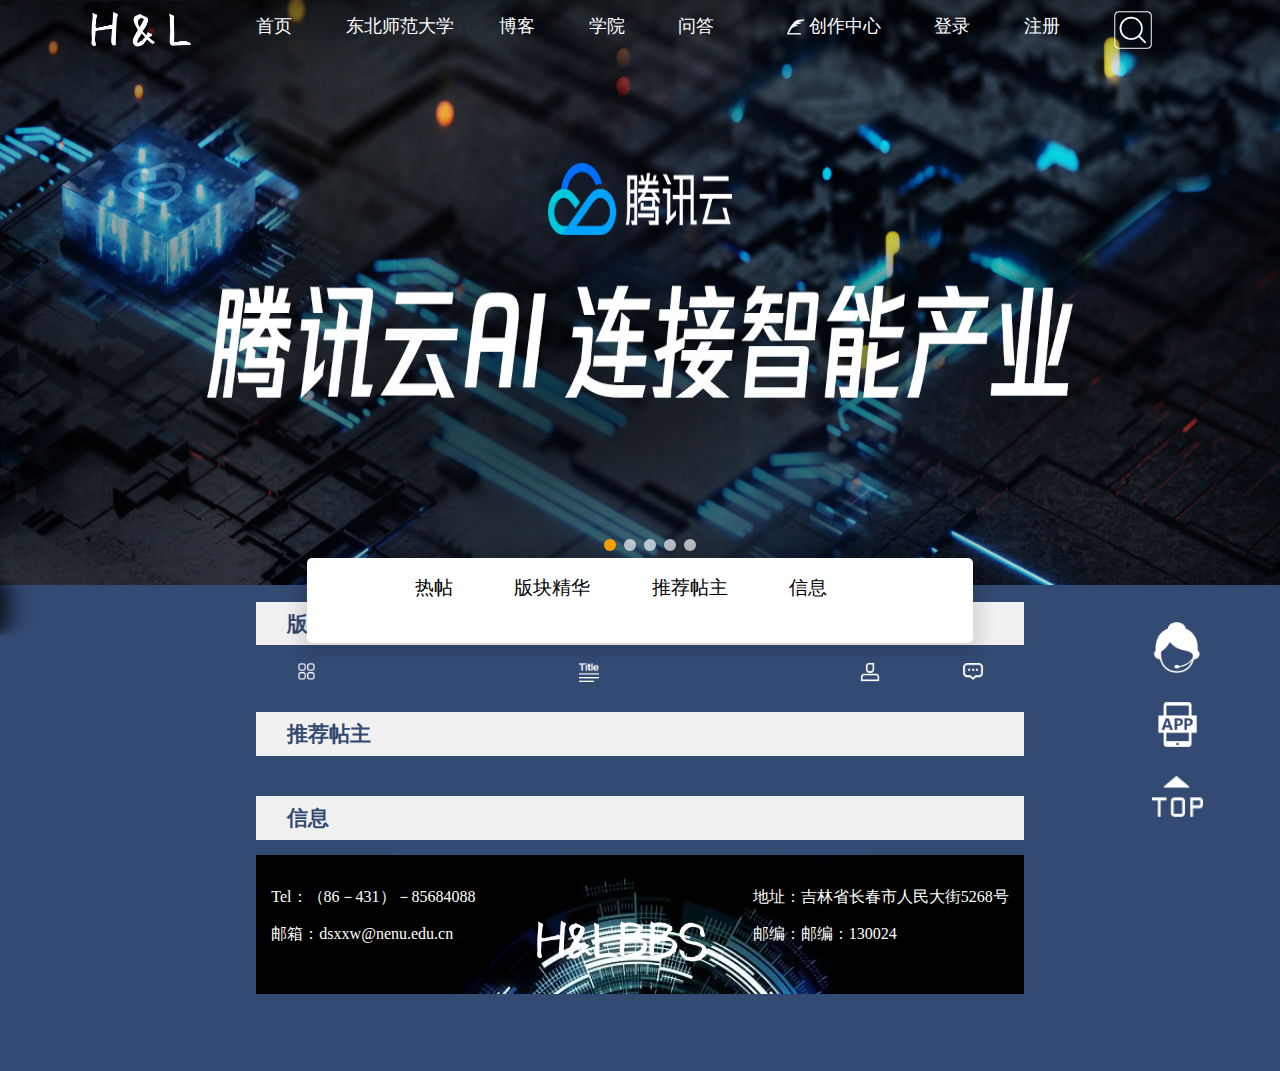
<file: target/Test/index.html>
<!DOCTYPE html>
<html>

	<head>
		<meta charset="utf-8" />
		<title>H&LBBS</title>
		<link rel="stylesheet" href="css/index.css" />
		<link rel="stylesheet" href="css/userhead.css" />
		<script type="text/javascript" src="js/jquery.min.js"></script>
		<script src="https://apps.bdimg.com/libs/jquery/2.1.4/jquery.min.js"></script>
		<script type="text/javascript" src="js/index.js"></script>
		<script type="text/javascript" src="js/jquery.smint.js"></script>
		<script type="text/javascript">
			$(document).ready(function() {
				$('.sort').smint({
					'scrollSpeed': 1000
				});
				$('.right').smint({
					'scrollSpeed': 1000
				});
				$('.ding').smint({
					'scrollSpeed': 1000
				});
			});
		</script>

	</head>

	<body onload="setTimeout(function() { window.scrollTo(0, 1) }, 100);">
		<div class="header">

			<div id="ads">
				<img src="img/1593662039918001.jpg" alt="" class="show" />
				<img src="img/202006041040312673.jpeg" alt="" />
				<img src="img/202009081539579301.jpeg" alt="" />
				<img src="img/202009111106539164.jpg" alt="" />
				<img src="img/block1bg.jpg" alt="" />
				<ul>
					<li class="active"></li>
					<li></li>
					<li></li>
					<li></li>
					<li></li>
				</ul>
				<div class="bottom">
					<div class="content">

					</div>
				</div>
			</div>

			<div class="head">

				<div class="menu">
					<img src="img/图片2.png" class="ls">
					<div class="index">
						<a href="index.html">首页</a>
					</div>
					<div class="nenu">
						<a href="http://www.nenu.edu.cn/index.htm">东北师范大学</a>
					</div>
					<div class="index">
						博客
					</div>
					<div class="index">
						学院
					</div>
					<div class="index">
						问答
					</div>
					<div id="edit">
						<a href="centre.html" target="_blank" class="create">
							<i class="write"></i>
							<span>创作中心</span>
						</a>
					</div>
					<div class="login">
						<a href="login.html">登录</a>
					</div>
					<div class="register">
						<a href="register.html">注册</a>
					</div>
					<div class="messagemy">
						<div id="mess">
							<a href="message.html">消息

							</a>
						</div>
						<div class="down1">
							<ul>
								<li>
									评论
									<div id="m">1</div>

								</li>
								<li>
									关注
									<div id="m">2</div>

								</li>
								<li>
									点赞
									<div id="m">3</div>

								</li>

								<li>
									私信
									<div id="m">4</div>

								</li>
							</ul>
						</div>
					</div>
					<div class="usermy">
						<div id="headimage">
<!--							<img src="img/aHR0cHM6Ly9tbWJpei5xcGljLmNuL21tYml6X3BuZy93dmtvY0YyTVhqV3hDVmdDdzdSVVFOVmljQmhXcHVQQXlrWVhmNkd3amZlbWlhT0gxT1doS0l3UmVmM1ViekhrclFIN0ZEWWF3OWJTVDRpY1BpYzhveHp6ZFEvNjQw.png">-->
						</div>
						<div id="userid0"></div>
						<div class="down">
							<ul>
								<li>
									<a href="user.html">个人中心</a>
								</li>
								<li>
									个人空间
								</li>
								<li>
									<a href="create.html">创作首页</a>
								</li>
								<div class="line"></div>
								<li id="logout">
									注销账号
								</li>
								<li id="quit">
									退出
								</li>

							</ul>
						</div>
					</div>
					<div id="seek">
						<img src="img/sousuo1.png">
					</div>
					<!--<img src="img/图片3.png" class="bbs">-->

				</div>
			</div>

		</div>
		<div class="sort">
			<div class="sorts">
				<a href="#" class="item" id="post">热帖</a>
				<a href="#" class="item" id="elite">版块精华</a>
				<a href="#" class="item" id="reco">推荐帖主</a>
				<a href="#" class="item" id="info">信息</a>
			</div>
		</div>

		<div id="hunt">
			<div id="close">
				<img src="img/guanbi.png">
			</div>
			<div class="seekbox">
				<input type="text" id="keyword"><input type="button" id="seekok" value="搜索">
			</div>

		</div>
		<div class="right">
			<ul>
				<!--<li>推荐</li>
				<li>
					Python
				</li>
				<li>
					Java
				</li>
				<li>
					AI
				</li>
				<li>
					前端
				</li>
				<li>
					前端
				</li>
				<li>
					前端
				</li>
				<li>
					前端
				</li>
				<li>
					前端
				</li>-->
			</ul>
		</div>
		<div class="post">
			<div class="h1">
				热帖
				<!--<div class="more">
					<a href="hotpost.html">更多>></a>
				</div>-->
			</div>
			<table id="table1" cellspacing="0">
				<thead>

					<th><img src="img/leimupinleifenleileibie-copy.png"></th>
					<th id="title"><img src="img/biaoti.png" class="title"></th>
					<th><img src="img/tiwenren.png"></th>
					<th><img src="img/huifu.png"></th>

				</thead>
				<tbody>
					<!--<tr>
						<td>
							C#
						</td>
						<td id="title1">
							跪求大神一个关于两个窗口实现互相传值(类似于两个窗体聊天的问题)
						</td>
						<td>
							bvjdbv
						</td>
						<td>
							4
						</td>
					</tr>
					<tr>
						<td>
							C#
						</td>
						<td>
							跪求大神一个关于两个窗口实现互相传值(类似于两个窗体聊天的问题)
						</td>
						<td>
							bvjdbv
						</td>
						<td>
							4
						</td>
					</tr>
					<tr>
						<td>
							C#
						</td>
						<td>
							跪求大神一个关于两个窗口实现互相传值(类似于两个窗体聊天的问题)
						</td>
						<td>
							bvjdbv
						</td>
						<td>
							4
						</td>
					</tr>
					<tr>
						<td>
							C#
						</td>
						<td>
							跪求大神一个关于两个窗口实现互相传值(类似于两个窗体聊天的问题)
						</td>
						<td>
							bvjdbv
						</td>
						<td>
							4
						</td>
					</tr>
					<tr>
						<td>
							C#
						</td>
						<td>
							跪求大神一个关于两个窗口实现互相传值(类似于两个窗体聊天的问题)
						</td>
						<td>
							bvjdbv
						</td>
						<td>
							4
						</td>
					</tr>
					<tr>
						<td>
							C#
						</td>
						<td>
							跪求大神一个关于两个窗口实现互相传值(类似于两个窗体聊天的问题)
						</td>
						<td>
							bvjdbv
						</td>
						<td>
							4
						</td>
					</tr>
					<tr>
						<td>
							C#
						</td>
						<td>
							跪求大神一个关于两个窗口实现互相传值(类似于两个窗体聊天的问题)
						</td>
						<td>
							bvjdbv
						</td>
						<td>
							4
						</td>
						<td id="renum">
							2
						</td>
					</tr>
					<tr>
						<td>
							C#
						</td>
						<td>
							跪求大神一个关于两个窗口实现互相传值(类似于两个窗体聊天的问题)
						</td>
						<td>
							bvjdbv
						</td>
						<td>
							4
						</td>
						<td id="renum">
							2
						</td>
					</tr>
					<tr>
						<td>
							C#
						</td>
						<td>
							跪求大神一个关于两个窗口实现互相传值(类似于两个窗体聊天的问题)
						</td>
						<td>
							bvjdbv
						</td>
						<td>
							4
						</td>
						<td id="renum">
							2
						</td>
					</tr>
					<tr>
						<td>
							C#
						</td>
						<td>
							跪求大神一个关于两个窗口实现互相传值(类似于两个窗体聊天的问题)
						</td>
						<td>
							bvjdbv
						</td>
						<td>
							4
						</td>
						<td id="renum">
							2
						</td>
					</tr>-->
				</tbody>
			</table>
		</div>
		<div class="elite">
			<div class="h1">
				版块精华
				<!--<div class="more">
					<a href="block.html">更多>></a>
				</div>-->
			</div>
			<table id="table2" cellspacing="0">
				<thead>

					<th><img src="img/leimupinleifenleileibie-copy.png"></th>
					<th id="title"><img src="img/biaoti.png" class="title"></th>
					<th><img src="img/tiwenren.png"></th>
					<th><img src="img/huifu.png"></th>

				</thead>
				<tbody>
					<!--<tr>
						<td>
							C#
						</td>
						<td>
							跪求大神一个关于两个窗口实现互相传值(类似于两个窗体聊天的问题)
						</td>
						<td>
							bvjdbv
						</td>
						<td>
							4
						</td>
						<td id="renum">
							2
						</td>
					</tr>
					<tr>
						<td>
							C#
						</td>
						<td>
							跪求大神一个关于两个窗口实现互相传值(类似于两个窗体聊天的问题)
						</td>
						<td>
							bvjdbv
						</td>
						<td>
							4
						</td>
					</tr>
					<tr>
						<td>
							C#
						</td>
						<td>
							跪求大神一个关于两个窗口实现互相传值(类似于两个窗体聊天的问题)
						</td>
						<td>
							bvjdbv
						</td>
						<td>
							4
						</td>
					</tr>
					<tr>
						<td>
							C#
						</td>
						<td>
							跪求大神一个关于两个窗口实现互相传值(类似于两个窗体聊天的问题)
						</td>
						<td>
							bvjdbv
						</td>
						<td>
							4
						</td>
					</tr>
					<tr>
						<td>
							C#
						</td>
						<td>
							跪求大神一个关于两个窗口实现互相传值(类似于两个窗体聊天的问题)
						</td>
						<td>
							bvjdbv
						</td>
						<td>
							4
						</td>
					</tr>
					<tr>
						<td>
							C#
						</td>
						<td>
							跪求大神一个关于两个窗口实现互相传值(类似于两个窗体聊天的问题)
						</td>
						<td>
							bvjdbv
						</td>
						<td>
							4
						</td>
					</tr>
					<tr>
						<td>
							C#
						</td>
						<td>
							跪求大神一个关于两个窗口实现互相传值(类似于两个窗体聊天的问题)
						</td>
						<td>
							bvjdbv
						</td>
						<td>
							4
						</td>
					</tr>
					<tr>
						<td>
							C#
						</td>
						<td>
							跪求大神一个关于两个窗口实现互相传值(类似于两个窗体聊天的问题)
						</td>
						<td>
							bvjdbv
						</td>
						<td>
							4
						</td>
					</tr>
					<tr>
						<td>
							C#
						</td>
						<td>
							跪求大神一个关于两个窗口实现互相传值(类似于两个窗体聊天的问题)
						</td>
						<td>
							bvjdbv
						</td>
						<td>
							4
						</td>
					</tr>
					<tr>
						<td>
							C#
						</td>
						<td>
							跪求大神一个关于两个窗口实现互相传值(类似于两个窗体聊天的问题)
						</td>
						<td>
							bvjdbv
						</td>
						<td>
							4
						</td>
					</tr>-->

				</tbody>
			</table>
		</div>
		<div class="reco">
			<div class="h1">
				推荐帖主
			</div>
			<table id="table3">
				<tbody>
					<tr>
						<!--<td>
							<div class="himg"><img src="img/aHR0cHM6Ly9tbWJpei5xcGljLmNuL21tYml6X3BuZy93dmtvY0YyTVhqV3hDVmdDdzdSVVFOVmljQmhXcHVQQXlrWVhmNkd3amZlbWlhT0gxT1doS0l3UmVmM1ViekhrclFIN0ZEWWF3OWJTVDRpY1BpYzhveHp6ZFEvNjQw.png"></div>
							<div id="mati">
								<span id="name">熬夜猝死</span>
								<span id="rank"><img src="img/jibie (1).png">11</span>
								<button id="focus">关注</button><button id="message">私信</button>
							</div>
						</td>
						<td>
							<div class="himg"><img src="img/aHR0cHM6Ly9tbWJpei5xcGljLmNuL21tYml6X3BuZy93dmtvY0YyTVhqV3hDVmdDdzdSVVFOVmljQmhXcHVQQXlrWVhmNkd3amZlbWlhT0gxT1doS0l3UmVmM1ViekhrclFIN0ZEWWF3OWJTVDRpY1BpYzhveHp6ZFEvNjQw.png"></div>
							<div id="mati">
								<span id="name">熬夜猝死</span>
								<span id="rank"><img src="img/jibie (1).png">11</span>
								<button id="focus">关注</button><button id="message">私信</button>
							</div>
						</td>
						<td>
							<div class="himg"><img src="img/aHR0cHM6Ly9tbWJpei5xcGljLmNuL21tYml6X3BuZy93dmtvY0YyTVhqV3hDVmdDdzdSVVFOVmljQmhXcHVQQXlrWVhmNkd3amZlbWlhT0gxT1doS0l3UmVmM1ViekhrclFIN0ZEWWF3OWJTVDRpY1BpYzhveHp6ZFEvNjQw.png"></div>
							<div id="mati">
								<span id="name">熬夜猝死</span>
								<span id="rank"><img src="img/jibie (1).png">11</span>
								<button id="focus">关注</button><button id="message">私信</button>
							</div>
						</td>
						<td>
							<div class="himg"><img src="img/aHR0cHM6Ly9tbWJpei5xcGljLmNuL21tYml6X3BuZy93dmtvY0YyTVhqV3hDVmdDdzdSVVFOVmljQmhXcHVQQXlrWVhmNkd3amZlbWlhT0gxT1doS0l3UmVmM1ViekhrclFIN0ZEWWF3OWJTVDRpY1BpYzhveHp6ZFEvNjQw.png"></div>
							<div id="mati">
								<span id="name">熬夜猝死</span>
								<span id="rank"><img src="img/jibie (1).png">11</span>
								<button id="focus">关注</button><button id="message">私信</button>
							</div>
						</td>-->
					</tr>

						<!--<td>
							<div class="himg"><img src="img/aHR0cHM6Ly9tbWJpei5xcGljLmNuL21tYml6X3BuZy93dmtvY0YyTVhqV3hDVmdDdzdSVVFOVmljQmhXcHVQQXlrWVhmNkd3amZlbWlhT0gxT1doS0l3UmVmM1ViekhrclFIN0ZEWWF3OWJTVDRpY1BpYzhveHp6ZFEvNjQw.png"></div>
							<div id="mati">
								<span id="name">熬夜猝死</span>
								<span id="rank"><img src="img/jibie (1).png">11</span>
								<button id="focus">关注</button><button id="message">私信</button>
							</div>
						</td>
						<td>
							<div class="himg"><img src="img/aHR0cHM6Ly9tbWJpei5xcGljLmNuL21tYml6X3BuZy93dmtvY0YyTVhqV3hDVmdDdzdSVVFOVmljQmhXcHVQQXlrWVhmNkd3amZlbWlhT0gxT1doS0l3UmVmM1ViekhrclFIN0ZEWWF3OWJTVDRpY1BpYzhveHp6ZFEvNjQw.png"></div>
							<div id="mati">
								<span id="name">熬夜猝死</span>
								<span id="rank"><img src="img/jibie (1).png">11</span>
								<button id="focus">关注</button><button id="message">私信</button>
							</div>
						</td>
						<td>
							<div class="himg"><img src="img/aHR0cHM6Ly9tbWJpei5xcGljLmNuL21tYml6X3BuZy93dmtvY0YyTVhqV3hDVmdDdzdSVVFOVmljQmhXcHVQQXlrWVhmNkd3amZlbWlhT0gxT1doS0l3UmVmM1ViekhrclFIN0ZEWWF3OWJTVDRpY1BpYzhveHp6ZFEvNjQw.png"></div>
							<div id="mati">
								<span id="name">熬夜猝死</span>
								<span id="rank"><img src="img/jibie (1).png">11</span>
								<button id="focus">关注</button><button id="message">私信</button>
							</div>
						</td>
						<td>
							<div class="himg"><img src="img/aHR0cHM6Ly9tbWJpei5xcGljLmNuL21tYml6X3BuZy93dmtvY0YyTVhqV3hDVmdDdzdSVVFOVmljQmhXcHVQQXlrWVhmNkd3amZlbWlhT0gxT1doS0l3UmVmM1ViekhrclFIN0ZEWWF3OWJTVDRpY1BpYzhveHp6ZFEvNjQw.png"></div>
							<div id="mati">
								<span id="name">熬夜猝死</span>
								<span id="rank"><img src="img/jibie (1).png">11</span>
								<button id="focus">关注</button><button id="message">私信</button>
							</div>
						</td>-->

				</tbody>
			</table>
		</div>
		<div class="info">
			<div class="h1">
				信息
			</div>
			<div class="infom">
				<div class="basic1">
					<p>Tel：（86－431）－85684088　</p>
					<p>邮箱：dsxxw@nenu.edu.cn</p>
				</div>
				<div class="basic2">
					<p>地址：吉林省长春市人民大街5268号</p>
					<p>邮编：邮编：130024</p>
				</div>
				<img src="img/图片5.png">
			</div>

		</div>
		<div class="ding">
			<img src="img/fuwupingjia-kefu.png" class="service">
			<img src="img/app (3).png" class="app">
			<img src="img/dingbu.png" class="top">
		</div>
	</body>

</html>
</file>
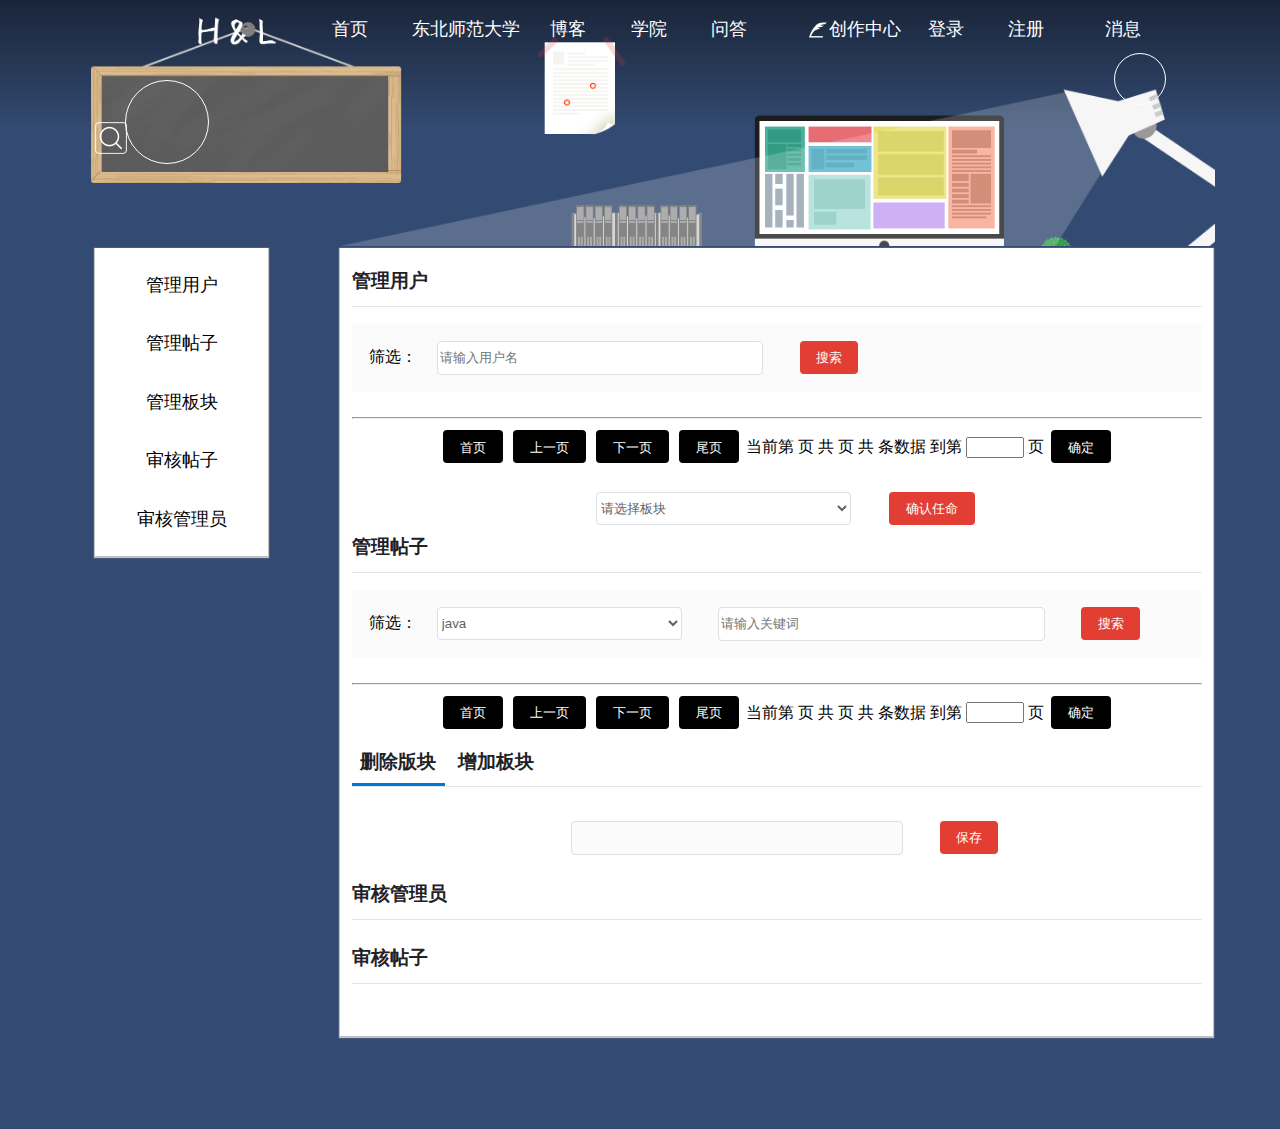
<file: target/Test/admin.html>
<!DOCTYPE html>
<html>

	<head>
		<meta charset="UTF-8">
		<title></title>
		<link rel="stylesheet" href="css/admin.css" />
		<link rel="stylesheet" href="css/userhead.css" />

	</head>

	<body>
		<div class="black"></div>
		<div class="all">

			<div class="head">

				<div class="menu">
					<img src="img/图片2.png" class="ls">
					<div class="index">
						<a href="index.html">首页</a>
					</div>
					<div class="nenu">
						<a href="http://www.nenu.edu.cn/index.htm">东北师范大学</a>
					</div>
					<div class="index">
						博客
					</div>
					<div class="index">
						学院
					</div>
					<div class="index">
						问答
					</div>
					<div id="edit">
						<a href="centre.html" target="_blank" class="create">
							<i class="write"></i>
							<span>创作中心</span>
						</a>
					</div>
					<div class="login">
						<a href="login.html">登录</a>
					</div>
					<div class="register">
						<a href="register.html">注册</a>
					</div>
					<div class="messagemy">
						<div id="mess">
							<a href="message.html">消息

							</a>
						</div>
						<div class="down1">
							<ul>
								<li>
									评论
									<div id="m">1</div>
								</li>
								<li>
									关注
									<div id="m">2</div>
<!--									<div id="remind1"></div>-->
								</li>
								<li>
									点赞
									<div id="m">3</div>
<!--									<div id="remind1"></div>-->
								</li>

								<li>
									私信
									<div id="m">4</div>
<!--									<div id="remind1"></div>-->
								</li>
							</ul>
						</div>
					</div>
					<div class="usermy">
						<div id="headimage">
<!--							<img src="img/aHR0cHM6Ly9tbWJpei5xcGljLmNuL21tYml6X3BuZy93dmtvY0YyTVhqV3hDVmdDdzdSVVFOVmljQmhXcHVQQXlrWVhmNkd3amZlbWlhT0gxT1doS0l3UmVmM1ViekhrclFIN0ZEWWF3OWJTVDRpY1BpYzhveHp6ZFEvNjQw.png">-->
						</div>
						<div id="userid0"></div>
						<div class="down">
							<ul>
								<li>
									<a href="user.html">个人中心</a>
								</li>
								<li>
									<a href="others.html">个人空间</a>
								</li>
								<li>
									<a href="create.html">创作首页</a>
								</li>
								<div class="line"></div>
								<li>
									注销账号
								</li>
								<li id="quit">
									退出
								</li>

							</ul>
						</div>
					</div>
					<div id="seek">
						<img src="img/sousuo1.png">
					</div>
				</div>

			</div>
			<div id="header">
				<div class="img"></div>
				<div id="name"></div>
			</div>
			<div id="hunt">
				<div id="close">
					<img src="img/guanbi.png">
				</div>
				<div class="seekbox">
					<input type="text" id="keyword"><input type="button" id="seekok" value="搜索">
				</div>

			</div>
			<div class="both">

				<div id="leftmenu">
					<span id="aduser">
				管理用户
			</span>
					<span id="adpost">
				管理帖子
			</span>
					<span id="adblock">
				管理板块
			</span>
					<!--<span id="appoint">
				任命版主
			</span>-->
					<span id="checkpost">
				审核帖子
			</span>
					<span id="check">
				审核管理员
			</span>
				</div>
				<div id="main">
					<div id="auser">
						<div id="title">
							管理用户
							<div class="line"></div>
						</div>
						<div id="search">
							筛选：
							<input type="text" id="key" placeholder="请输入用户名">
							<button id="seek1">搜索</button>
						</div>
						<table id="table1" cellspacing="0">
							<!--<tr>
								<td id="userid">
									1
								</td>
								<td id="pic">
									<div class="himg"><img src="img/aHR0cHM6Ly9tbWJpei5xcGljLmNuL21tYml6X3BuZy93dmtvY0YyTVhqV3hDVmdDdzdSVVFOVmljQmhXcHVQQXlrWVhmNkd3amZlbWlhT0gxT1doS0l3UmVmM1ViekhrclFIN0ZEWWF3OWJTVDRpY1BpYzhveHp6ZFEvNjQw.png"></div>
								</td>
								<td id="fname">
									熬夜猝死
								</td>
								<td id="cancel">
									删除
								</td>
								<td id="addblocker">
									任命版主
								</td>
							</tr>
							<tr>
								<td id="userid">
									1
								</td>
								<td id="pic">
									<div class="himg"><img src="img/aHR0cHM6Ly9tbWJpei5xcGljLmNuL21tYml6X3BuZy93dmtvY0YyTVhqV3hDVmdDdzdSVVFOVmljQmhXcHVQQXlrWVhmNkd3amZlbWlhT0gxT1doS0l3UmVmM1ViekhrclFIN0ZEWWF3OWJTVDRpY1BpYzhveHp6ZFEvNjQw.png"></div>
								</td>
								<td id="fname">
									熬夜猝死
								</td>
								<td id="cancel">
									删除
								</td>
								<td id="deblocker">
									任命版主
								</td>
								<td>
									C#版主
								</td>
							</tr>-->
						</table>
						<hr />
						<div class="buttons">
							<button id="bt0" class="btn">首页</button>
							<button id="bt1" class="btn">上一页</button>
							<button id="bt2" class="btn">下一页</button>
							<button id="bt3" class="btn">尾页</button> 当前第
							<span id="page" class="pageNum"></span>页 共
							<span id="pageSize" class="pageNum"></span>页 共
							<span id="total" class="pageNum"></span>条数据 到第
							<input type="text" id="number" /> 页
							<button id="pageNumber" class="btn">确定</button>
						</div>
						<div id="appoint">
							<div id="user">
								
							</div>
							<div id="userid1"></div>
							<select name="sort" id="sortname">
								<option value="1">请选择板块</option>
								<option value="2">2</option>
								<option value="3">3</option>
							</select>
							<button id="sure">确认任命</button>
						</div>
					</div>
					<div id="apost">
						<div id="title">
							管理帖子
							<div class="line"></div>
						</div>
						<div id="search1">
							筛选：
							<select name="sort" id="sortname1">
								<option value="1">java</option>
								<option value="2">C#</option>
								<option value="3">python</option>
							</select>
							<input type="text" id="key1" placeholder="请输入关键词">
							<button id="seek2">搜索</button>
						</div>
						<table id="table2" cellspacing="0">
							<!--<tr>
								<td id="blo">
									<span id="block">java</span>
								</td>
								<td id="topic">
									加的意义是什么？
								</td>
								<td id="del">
									删除
								</td>
								<td id="fav">
									<img src="img/dianzan.png">2
								</td>
								<td id="reply">
									<img src="img/huifu1.png">1
								</td>
							</tr>
							<tr>
								<td id="blo">
									<span id="block">python</span>
								</td>
								<td id="topic">
									long g=10是什么？
								</td>
								<td id="del">
									删除
								</td>
								<td id="fav">
									<img src="img/dianzan.png">2
								</td>
								<td id="reply">
									<img src="img/huifu1.png">1
								</td>
							</tr>
							<tr>
								<td id="blo">
									<span id="block">C#</span>
								</td>
								<td id="topic">
									g=10bint有必什么？
								</td>
								<td id="del">
									删除
								</td>
								<td id="fav">
									<img src="img/dianzan.png">2
								</td>
								<td id="reply">
									<img src="img/huifu1.png">1
								</td>
							</tr>-->
						</table>
						<hr />
						<div class="buttons">
							<button id="bt00" class="btn">首页</button>
							<button id="bt01" class="btn">上一页</button>
							<button id="bt02" class="btn">下一页</button>
							<button id="bt03" class="btn">尾页</button> 当前第
							<span id="page1" class="pageNum"></span>页 共
							<span id="pageSize1" class="pageNum"></span>页 共
							<span id="total1" class="pageNum"></span>条数据 到第
							<input type="text" id="number1" /> 页
							<button id="pageNumber1" class="btn">确定</button>
						</div>

					</div>
					<div id="ablock">
						<div id="title">
							<div id="ad">删除版块</div>
							<div id="add">增加板块</div>
							<div class="line"></div>
						</div>
						<div id="adb">
							<!--<div id="block1">
								<div id="blockname">
									JAVA
								</div>
								<div id="delete">
									删除
								</div>
								<div id="blockid">2</div>
							</div>
							<div id="block1">
								<div id="blockname">
									JAVA
								</div>
								<div id="delete">
									删除
								</div>
								<div id="blockid">2</div>
							</div>
							<div id="block1">
								<div id="blockname">
									JAVA
								</div>
								<div id="delete">
									删除
								</div>
								<div id="blockid">2</div>
							</div>
							<div id="block1">
								<div id="blockname">
									JAVA
								</div>
								<div id="delete">
									删除
								</div>
								<div id="blockid">2</div>
							</div>-->
						</div>
						<div id="addb">
							<input type="text" id="addblock">
							<button id="save">保存</button>
						</div>

					</div>
					<div id="acheck">
						<div id="title">
							审核管理员
							<div class="line"></div>
						</div>
						<div id="checkad">
							<table id="table3" cellspacing="0">
								<!--<tr>
									<td id="pic">
										<div class="himg"><img src="img/aHR0cHM6Ly9tbWJpei5xcGljLmNuL21tYml6X3BuZy93dmtvY0YyTVhqV3hDVmdDdzdSVVFOVmljQmhXcHVQQXlrWVhmNkd3amZlbWlhT0gxT1doS0l3UmVmM1ViekhrclFIN0ZEWWF3OWJTVDRpY1BpYzhveHp6ZFEvNjQw.png"></div>
									</td>
									<td id="fname">
										熬夜猝死
									</td>
									<td id="agree">
										同意
									</td>
									<td id="disagree">
										拒绝
									</td>
								</tr>
								<tr>
									<td id="pic">
										<div class="himg"><img src="img/aHR0cHM6Ly9tbWJpei5xcGljLmNuL21tYml6X3BuZy93dmtvY0YyTVhqV3hDVmdDdzdSVVFOVmljQmhXcHVQQXlrWVhmNkd3amZlbWlhT0gxT1doS0l3UmVmM1ViekhrclFIN0ZEWWF3OWJTVDRpY1BpYzhveHp6ZFEvNjQw.png"></div>
									</td>
									<td id="fname">
										熬夜猝死
									</td>
									<td id="agree">
										同意
									</td>
									<td id="disagree">
										拒绝
									</td>
								</tr>-->
							</table>
						</div>
					</div>
					<div id="acheckpost">
						<div id="title">
							审核帖子
							<div class="line"></div>
						</div>
						<table id="table4" cellspacing="0">
							<!--<tr>
								<td>

									<div id="posttopic">标题：long g=10byte = (byte)(int)(g/3)里int有必要加吗？加的意义是什么？</div>
									<div id="postblock">板块：C#</div>
									<div id="postcontent">
										内容：long g=10byte = (byte)(int)(g/3)里int有必要加吗？加的意义是什么？
									</div>
									<div id="agree1">
										通过
									</div>
									<div id="disagree1">
										驳回
									</div>
								</td>
							</tr>-->
							<!--<tr>
								<td>

									<div id="posttopic">标题：long g=10byte = (byte)(int)(g/3)里int有必要加吗？加的意义是什么？</div>
									<div id="postblock">板块：C#</div>
									<div id="postcontent">
										内容：long g=10byte = (byte)(int)(g/3)里int有必要加吗？加的意义是什么？
									</div>
									<div id="agree1">
										通过
									</div>
									<div id="disagree1">
										驳回
									</div>
								</td>
							</tr>-->
						</table>
					</div>

				</div>
			</div>
		</div>

		<script src="https://apps.bdimg.com/libs/jquery/2.1.4/jquery.min.js"></script>
		<script type="text/javascript" src="js/admin1.js"></script>
		<script type="text/javascript" src="js/userhead.js"></script>
		<script type="text/javascript" src="js/seek.js"></script>
	</body>

</html>
</file>
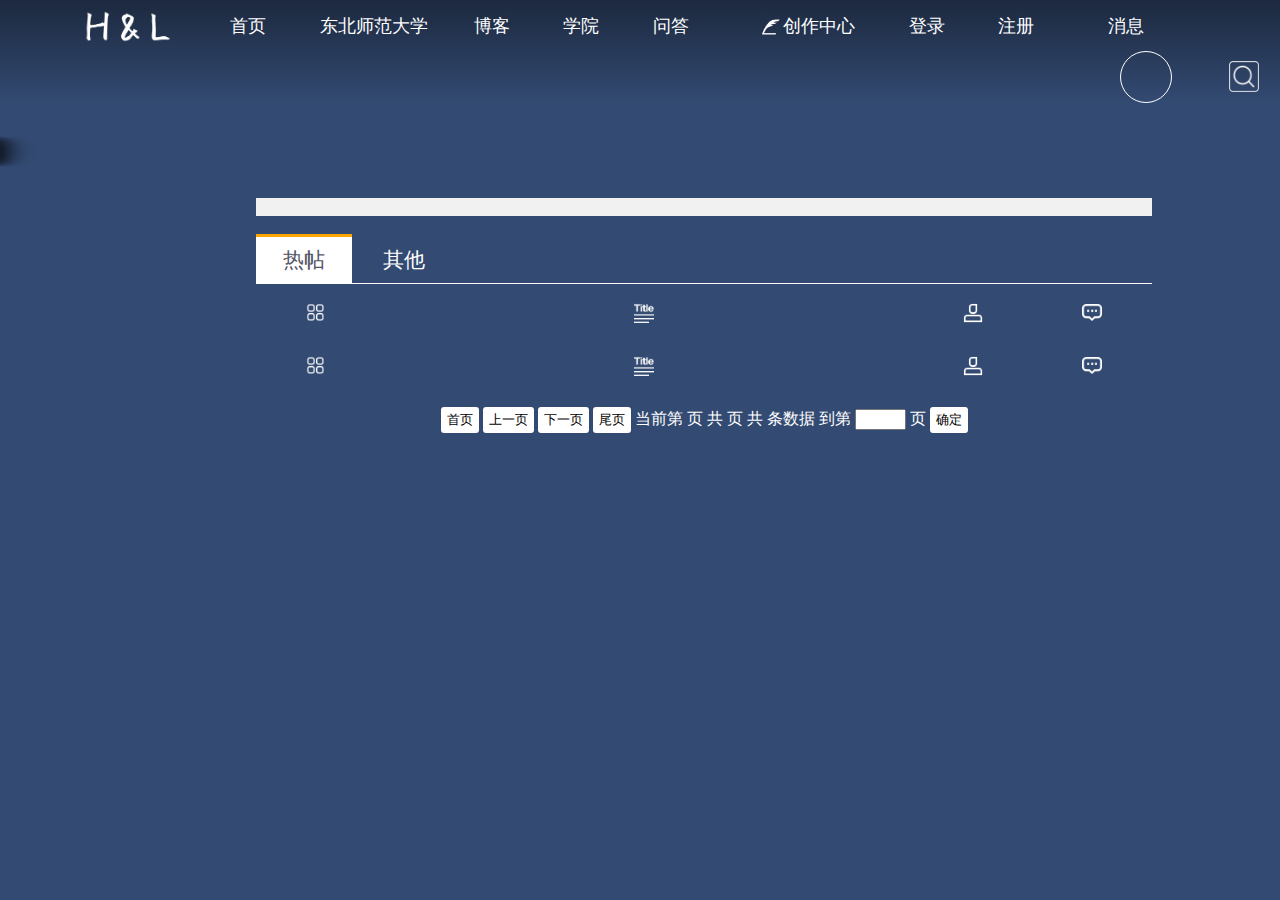
<file: target/Test/block.html>
<!DOCTYPE html>
<html>

	<head>
		<meta charset="UTF-8">
		<title></title>
		<link rel="stylesheet" href="css/hotpost.css" />
		<link rel="stylesheet" href="css/userhead.css" />
	</head>

	<body>
		<div class="head">

			<div class="menu">
				<img src="img/图片2.png" class="ls">
				<div class="index">
					<a href="index.html">首页</a>
				</div>
				<div class="nenu">
					<a href="http://www.nenu.edu.cn/index.htm">东北师范大学</a>
				</div>
				<div class="index">
					博客
				</div>
				<div class="index">
					学院
				</div>
				<div class="index">
					问答
				</div>
				<div id="edit">
					<a href="create.html" target="_blank" class="create">
						<i class="write"></i>
						<span>创作中心</span>
					</a>
				</div>
				<div class="login">
					<a href="login.html">登录</a>
				</div>
				<div class="register">
					<a href="register.html">注册</a>
				</div>
				<div class="messagemy">
					<div id="mess">
						<a href="message.html">消息

						</a>
					</div>
					<div class="down1">
						<ul>
							<li>
								评论
								<div id="m">1</div>

							</li>
							<li>
								关注
								<div id="m">2</div>

							</li>
							<li>
								点赞
								<div id="m">3</div>

							</li>

							<li>
								私信
								<div id="m">4</div>

							</li>
						</ul>
					</div>
				</div>
				<div class="usermy">
					<div id="headimage">
<!--						<img src="img/aHR0cHM6Ly9tbWJpei5xcGljLmNuL21tYml6X3BuZy93dmtvY0YyTVhqV3hDVmdDdzdSVVFOVmljQmhXcHVQQXlrWVhmNkd3amZlbWlhT0gxT1doS0l3UmVmM1ViekhrclFIN0ZEWWF3OWJTVDRpY1BpYzhveHp6ZFEvNjQw.png">-->
					</div>
					<div id="userid0"></div>
					<div class="down">
						<ul>
							<li>
								<a href="user.html">个人中心</a>
							</li>
							<li>
								<a href="others.html">个人空间</a>
							</li>
							<li>
								<a href="create.html">创作首页</a>
							</li>
							<div class="line"></div>
							<li>
								注销账号
							</li>
							<li id="quit">
								退出
							</li>

						</ul>
					</div>
				</div>
				<div id="seek">
					<img src="img/sousuo1.png">
				</div>

			</div>
		</div>

		<div id="hunt">
			<div id="close">
				<img src="img/guanbi.png">
			</div>
			<div class="seekbox">
				<input type="text" id="keyword"><input type="button" id="seekok" value="搜索">
			</div>

		</div>
		<div class="right1">
			<ul>
				<!--<li>推荐</li>
				<li>
					Python
				</li>
				<li>
					Java
				</li>
				<li>
					AI
				</li>
				<li>
					C#
				</li>
				<li>
					前端
				</li>
				<li>
					后端
				</li>-->

			</ul>
		</div>
		<div class="post">
			<div class="h2">

			</div>
			<div class="option">
				<div id="hot">热帖</div>
				<div id="other">其他</div>
			</div>
			<table id="table1" cellspacing="0">
				<thead>

					<th><img src="img/leimupinleifenleileibie-copy.png"></th>
					<th id="title"><img src="img/biaoti.png" class="title"></th>
					<th><img src="img/tiwenren.png"></th>
					<th><img src="img/huifu.png"></th>

				</thead>
				<tbody>
					<!--<tr>
						<td>
							C#
						</td>
						<td id="title1">
							跪求大神一个关于两个窗口实现互相传值(类似于两个窗体聊天的问题)
						</td>
						<td>
							bvjdbv
						</td>
						<td>
							4
						</td>
					</tr>
					<tr>
						<td>
							C#
						</td>
						<td id="title">
							跪求大神一个关于两个窗口实现互相传值(类似于两个窗体聊天的问题)
						</td>
						<td>
							bvjdbv
						</td>
						<td>
							4
						</td>
					</tr>
					<tr>
						<td>
							C#
						</td>
						<td id="title">
							跪求大神一个关于两个窗口实现互相传值(类似于两个窗体聊天的问题)
						</td>
						<td>
							bvjdbv
						</td>
						<td>
							4
						</td>
					</tr>
					<tr>
						<td>
							C#
						</td>
						<td id="title">
							跪求大神一个关于两个窗口实现互相传值(类似于两个窗体聊天的问题)
						</td>
						<td>
							bvjdbv
						</td>
						<td>
							4
						</td>
					</tr>
					<tr>
						<td>
							C#
						</td>
						<td id="title">
							跪求大神一个关于两个窗口实现互相传值(类似于两个窗体聊天的问题)
						</td>
						<td>
							bvjdbv
						</td>
						<td>
							4
						</td>
					</tr>
					<tr>
						<td>
							C#
						</td>
						<td id="title">
							跪求大神一个关于两个窗口实现互相传值(类似于两个窗体聊天的问题)
						</td>
						<td>
							bvjdbv
						</td>
						<td>
							4
						</td>
					</tr>
					<tr>
						<td>
							C#
						</td>
						<td id="title">
							跪求大神一个关于两个窗口实现互相传值(类似于两个窗体聊天的问题)
						</td>
						<td>
							bvjdbv
						</td>
						<td>
							4
						</td>
					</tr>
					<tr>
						<td>
							C#
						</td>
						<td>
							跪求大神一个关于两个窗口实现互相传值(类似于两个窗体聊天的问题)
						</td>
						<td>
							bvjdbv
						</td>
						<td>
							4
						</td>
					</tr>
					<tr>
						<td>
							C#
						</td>
						<td>
							跪求大神一个关于两个窗口实现互相传值(类似于两个窗体聊天的问题)
						</td>
						<td>
							bvjdbv
						</td>
						<td>
							4
						</td>
					</tr>
					<tr>
						<td>
							C#
						</td>
						<td>
							跪求大神一个关于两个窗口实现互相传值(类似于两个窗体聊天的问题)
						</td>
						<td>
							bvjdbv
						</td>
						<td>
							4
						</td>
					</tr>-->
				</tbody>
			</table>
			<table id="table2" cellspacing="0">
				<thead>

					<th><img src="img/leimupinleifenleileibie-copy.png"></th>
					<th id="title"><img src="img/biaoti.png" class="title"></th>
					<th><img src="img/tiwenren.png"></th>
					<th><img src="img/huifu.png"></th>

				</thead>
				<tbody>
					<!--<tr>
						<td>
							C#
						</td>
						<td id="title">
							跪求大神一个关于两个窗口实现互相传值(类似于两个窗体聊天的问题)
						</td>
						<td>
							bvjdbv
						</td>
						<td>
							4
						</td>
					</tr>
					<tr>
						<td>
							C#
						</td>
						<td id="title">
							跪求大神一个关于两个窗口实现互相传值(类似于两个窗体聊天的问题)
						</td>
						<td>
							bvjdbv
						</td>
						<td>
							4
						</td>
					</tr>
					<tr>
						<td>
							C#
						</td>
						<td id="title">
							跪求大神一个关于两个窗口实现互相传值(类似于两个窗体聊天的问题)
						</td>
						<td>
							bvjdbv
						</td>
						<td>
							4
						</td>
					</tr>
					<tr>
						<td>
							C#
						</td>
						<td id="title">
							跪求大神一个关于两个窗口实现互相传值(类似于两个窗体聊天的问题)
						</td>
						<td>
							bvjdbv
						</td>
						<td>
							4
						</td>
					</tr>
					<tr>
						<td>
							C#
						</td>
						<td id="title">
							跪求大神一个关于两个窗口实现互相传值(类似于两个窗体聊天的问题)
						</td>
						<td>
							bvjdbv
						</td>
						<td>
							4
						</td>
					</tr>
					<tr>
						<td>
							C#
						</td>
						<td id="title">
							跪求大神一个关于两个窗口实现互相传值(类似于两个窗体聊天的问题)
						</td>
						<td>
							bvjdbv
						</td>
						<td>
							4
						</td>
					</tr>
					<tr>
						<td>
							C#
						</td>
						<td id="title">
							跪求大神一个关于两个窗口实现互相传值(类似于两个窗体聊天的问题)
						</td>
						<td>
							bvjdbv
						</td>
						<td>
							4
						</td>
					</tr>
					<tr>
						<td>
							C#
						</td>
						<td>
							跪求大神一个关于两个窗口实现互相传值(类似于两个窗体聊天的问题)
						</td>
						<td>
							bvjdbv
						</td>
						<td>
							4
						</td>
					</tr>
					<tr>
						<td>
							C#
						</td>
						<td>
							跪求大神一个关于两个窗口实现互相传值(类似于两个窗体聊天的问题)
						</td>
						<td>
							bvjdbv
						</td>
						<td>
							4
						</td>
					</tr>
					<tr>
						<td>
							C#
						</td>
						<td>
							跪求大神一个关于两个窗口实现互相传值(类似于两个窗体聊天的问题)
						</td>
						<td>
							bvjdbv
						</td>
						<td>
							4
						</td>
					</tr>-->
				</tbody>
			</table>
			<div class="buttons">
				<button id="bt0" class="btn">首页</button>
				<button id="bt1" class="btn">上一页</button>
				<button id="bt2" class="btn">下一页</button>
				<button id="bt3" class="btn">尾页</button> 当前第
				<span id="page" class="pageNum"></span>页 共
				<span id="pageSize" class="pageNum"></span>页 共
				<span id="total" class="pageNum"></span>条数据 到第
				<input type="text" id="number" /> 页
				<button id="pageNumber" class="btn">确定</button>
			</div>
		</div>
		<script src="https://apps.bdimg.com/libs/jquery/2.1.4/jquery.min.js"></script>
		<script type="text/javascript" src="js/block.js"></script>
		<script type="text/javascript" src="js/seek.js"></script>
		<script type="text/javascript" src="js/userhead.js"></script>

	</body>

</html>
</file>
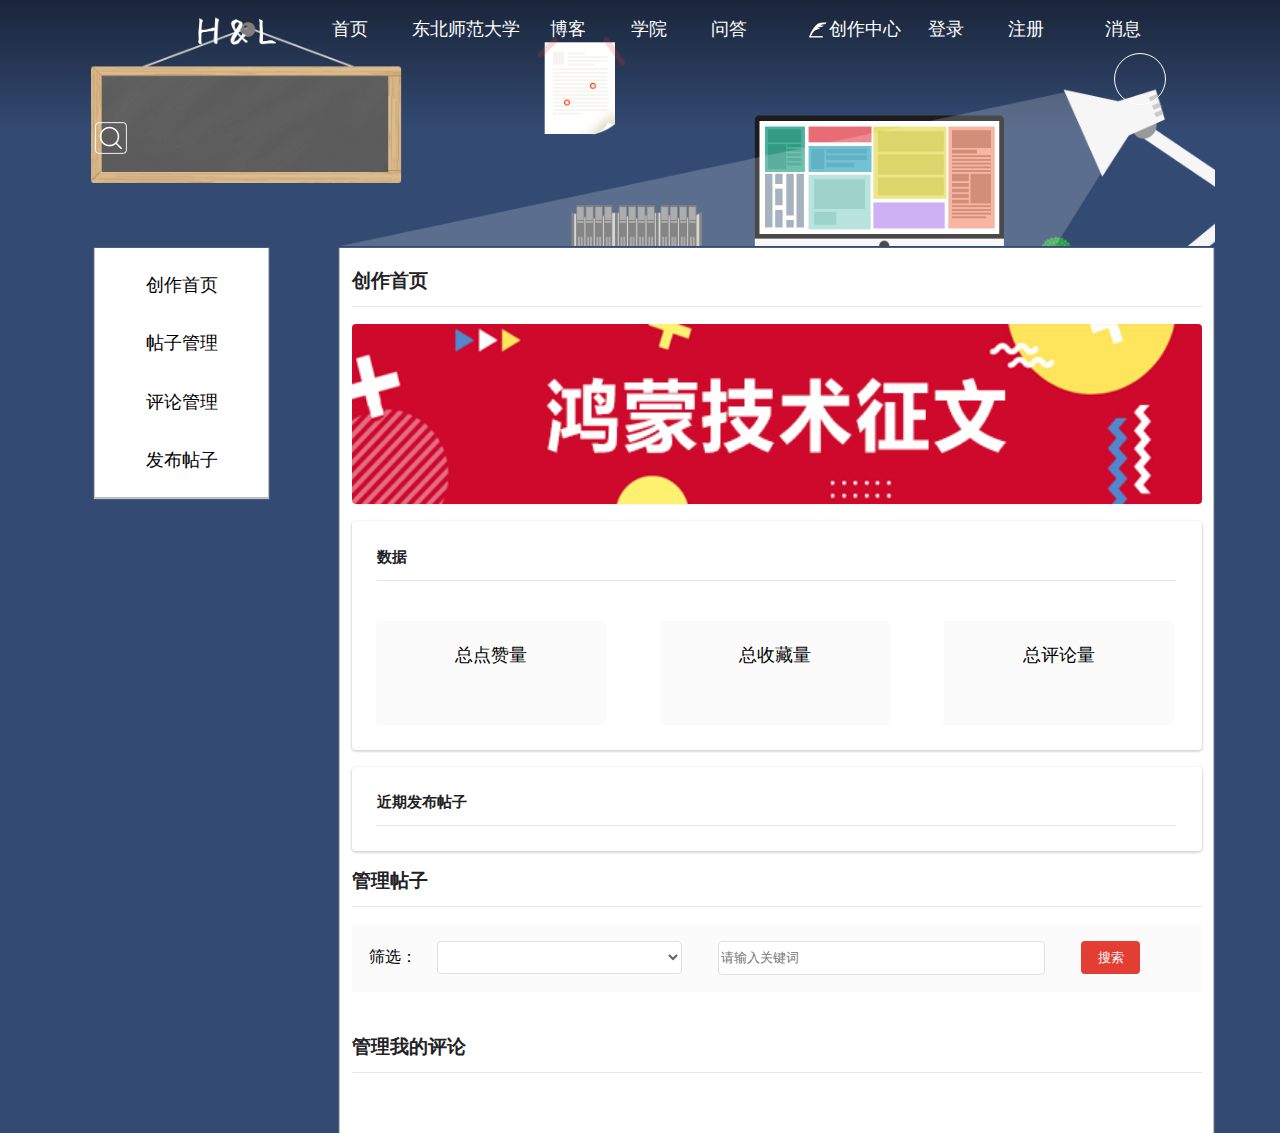
<file: target/Test/centre.html>
<!DOCTYPE html>
<html>

	<head>
		<meta charset="UTF-8">
		<title></title>
		<link rel="stylesheet" href="css/centre.css" />
		<link rel="stylesheet" href="css/userhead.css" />
	</head>

	<body>
		<div class="black"></div>
		<div class="all">
			<div class="head">

				<div class="menu">
					<img src="img/图片2.png" class="ls">
					<div class="index">
						<a href="index.html">首页</a>
					</div>
					<div class="nenu">
						<a href="http://www.nenu.edu.cn/index.htm">东北师范大学</a>
					</div>
					<div class="index">
						博客
					</div>
					<div class="index">
						学院
					</div>
					<div class="index">
						问答
					</div>
					<div id="edit">
						<a href="centre.html"  class="create">
							<i class="write"></i>
							<span>创作中心</span>
						</a>
					</div>
					<div class="login">
						<a href="login.html">登录</a>
					</div>
					<div class="register">
						<a href="register.html">注册</a>
					</div>
					<div class="messagemy">
						<div id="mess">
							<a href="message.html">消息

							</a>
						</div>
						<div class="down1">
							<ul>
								<li>
									评论
									<div id="m">1</div>

								</li>
								<li>
									关注
									<div id="m">2</div>

								</li>
								<li>
									点赞
									<div id="m">3</div>

								</li>

								<li>
									私信
									<div id="m">4</div>

								</li>
							</ul>
						</div>
					</div>
					<div class="usermy">
						<div id="headimage">
<!--							<img src="img/aHR0cHM6Ly9tbWJpei5xcGljLmNuL21tYml6X3BuZy93dmtvY0YyTVhqV3hDVmdDdzdSVVFOVmljQmhXcHVQQXlrWVhmNkd3amZlbWlhT0gxT1doS0l3UmVmM1ViekhrclFIN0ZEWWF3OWJTVDRpY1BpYzhveHp6ZFEvNjQw.png">-->
						</div>
						<div id="userid0"></div>
						<div class="down">
							<ul>
								<li>
									<a href="user.html">个人中心</a>
								</li>
								<li>
									<a href="others.html">个人空间</a>
								</li>
								<li>
									<a href="create.html">创作首页</a>
								</li>
								<div class="line"></div>
								<li>
									注销账号
								</li>
								<li id="quit">
									退出
								</li>

							</ul>
						</div>
					</div>
					<div id="seek">
						<img src="img/sousuo1.png">
					</div>
				</div>

			</div>
			<div id="header">
				
			</div>
			<div id="hunt">
				<div id="close">
					<img src="img/guanbi.png">
				</div>
				<div class="seekbox">
					<input type="text" id="keyword"><input type="button" id="seekok" value="搜索">
				</div>

			</div>
			<div class="both">

				<div id="leftmenu">
					<span id="index">
				创作首页
			</span>
					<span id="post">
				帖子管理
			</span>
                    <span id="com1">
				评论管理
			</span>
					<span id="upload">
				发布帖子
			</span>
				</div>
				<div id="main">
					<div id="adindex">
						<div id="title">
							创作首页
							<div class="line"></div>
						</div>
						<div id="solicit">
							<img src="img/-1114951285200914050918192.jpg">
						</div>
						<div id="content">
							<div id="title">
								数据
								<div class="line"></div>
							</div>
							<div id="praise">
								<div class="h1">
									总点赞量
								</div>
								<div id="pra">
									
								</div>
							</div>
							<div id="collect">
								<div class="h1">
									总收藏量
								</div>
								<div id="pra">
									
								</div>
							</div>
							<div id="com">
								<div class="h1">
									总评论量
								</div>
								<div id="pra">
									
								</div>
							</div>
						</div>
						<div id="content">
							<div id="title">
								近期发布帖子
								<div class="line"></div>
							</div>
							<table id="table1" cellspacing="0">
								<tr></tr>
								<!--<tr>
									<td id="blo">
										<span id="block">C#</span>
									</td>
									<td id="topic">
										long g=10byte = (byte)(int)(g/3)里int有必要加吗？加的意义是什么？
									</td>
									<td id="fav">
										<img src="img/dianzan.png">2
									</td>
									<td id="reply">
										<img src="img/huifu1.png">1
									</td>
								</tr>-->
							</table>
						</div>
					</div>
					<div id="adpost">
						<div id="title">
							管理帖子
							<div class="line"></div>
						</div>
						<div id="search">
							筛选：
							<select name="sort" id="sortname">
								<!--<option value="1">请选择板块</option>
								<option value="2">2</option>
								<option value="3">3</option>-->
							</select>
							<input type="text" id="key" placeholder="请输入关键词">
							<button id="seek1">搜索</button>
						</div>
						<table id="table2" cellspacing="0">
							<!--<tr>
								<td id="blo">
									<span id="block">C#</span>
								</td>
								<td id="topic">
									long g=10byte = (byte)(int)(g/3)里int有必要加吗？加的意义是什么？
								</td>
								<td id='delete1'>删除</td>
								<td id="fav">
									<img src="img/dianzan.png">2
								</td>
								<td id="reply">
									<img src="img/huifu1.png">1
								</td>
							</tr>
							<tr>
								<td id="blo">
									<span id="block">C#</span>
								</td>
								<td id="topic">
									long g=10byte = (byte)(int)(g/3)里int有必要加吗？加的意义是什么？
								</td>
								<td id='delete1'>删除</td>
								<td id="fav">
									<img src="img/dianzan.png">2
								</td>
								<td id="reply">
									<img src="img/huifu1.png">1
								</td>
							</tr>
							<tr>
								<td id="blo">
									<span id="block">C#</span>
								</td>
								<td id="topic">
									long g=10byte = (byte)(int)(g/3)里int有必要加吗？加的意义是什么？
								</td>
								<td id='delete1'>删除</td>
								<td id="fav">
									<img src="img/dianzan.png">2
								</td>
								<td id="reply">
									<img src="img/huifu1.png">1
								</td>
							</tr>-->
						</table>

					</div>
					<div id="adcom">
						<div id="title">
							管理我的评论
							<div class="line"></div>
						</div>
						<table id="table3" cellspacing="0">
							<!--<tr>
								<td>
									<div id='repost'><div id='me'>我  评论了  </div><div id='post1'>jquery 简单封装ajax，每次请求自动携带token </div><div id="postid"></div><div id='delete'>删除</div></div>
									<div id='reply1'>地址不能用了</div>
									<div id='replyid'></div>
								</td>
							</tr>-->
						</table>
					</div>

				</div>
			</div>
		</div>

		<script src="https://apps.bdimg.com/libs/jquery/2.1.4/jquery.min.js"></script>
		<script type="text/javascript" src="js/centre.js"></script>
	    <script type="text/javascript" src="js/seek.js"></script>
	</body>

</html>
</file>
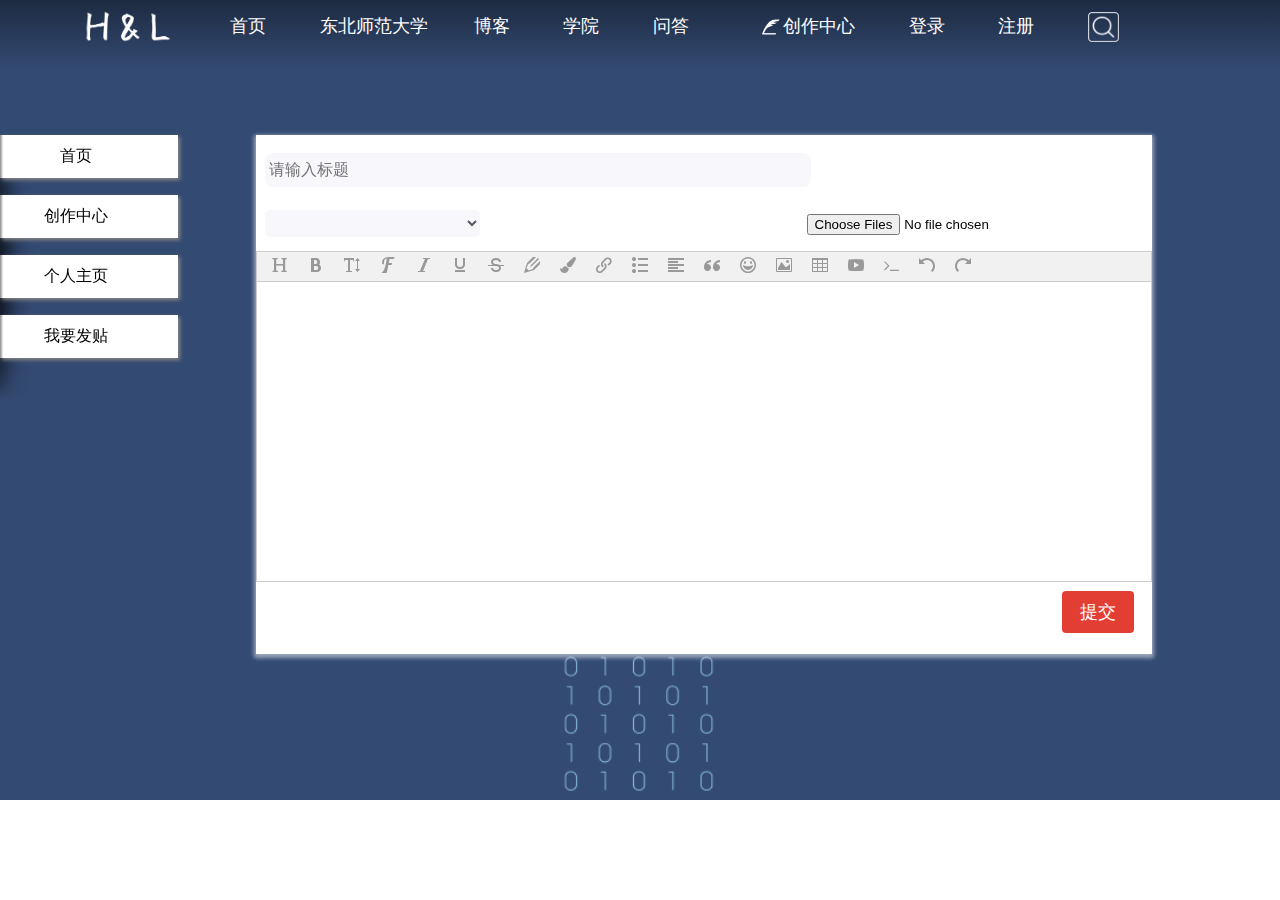
<file: target/Test/create.html>
<!DOCTYPE html>
<html>

	<head>
		<meta charset="UTF-8">
		<title></title>
		<link rel="stylesheet" href="css/create.css" />
		<link rel="stylesheet" href="css/userhead.css"/>
	</head>

	<body>
		<div class="head">

			<div class="menu">
				<img src="img/图片2.png" class="ls">
				<div class="index">
					<a href="index.html">首页</a>
				</div>
				<div class="nenu">
					<a href="http://www.nenu.edu.cn/index.htm">东北师范大学</a>
				</div>
				<div class="index">
					博客
				</div>
				<div class="index">
					学院
				</div>
				<div class="index">
					问答
				</div>
				<div id="edit">
					<a href="centre.html" target="_blank" class="create">
						<i class="write"></i>
						<span>创作中心</span>
					</a>
				</div>
				<div class="login">
					<a href="login.html">登录</a>
				</div>
				<div class="register">
					<a href="register.html">注册</a>
				</div>
				<div class="messagemy">
					<div id="mess">
						<a href="message.html">消息
							
						</a>
					</div>
					<div class="down1">
						<ul>
							<li>
								评论
								<div id="m">1</div>
								
							</li>
							<li>
								关注
								<div id="m">2</div>
								
							</li>
							<li>
								点赞
								<div id="m">3</div>
								
							</li>

							<li>
								私信
								<div id="m">4</div>
								
							</li>
						</ul>
					</div>
				</div>
				<div class="usermy">
					<div id="headimage">
<!--						<img src="img/aHR0cHM6Ly9tbWJpei5xcGljLmNuL21tYml6X3BuZy93dmtvY0YyTVhqV3hDVmdDdzdSVVFOVmljQmhXcHVQQXlrWVhmNkd3amZlbWlhT0gxT1doS0l3UmVmM1ViekhrclFIN0ZEWWF3OWJTVDRpY1BpYzhveHp6ZFEvNjQw.png">-->
					</div>
					<div id="userid0"></div>
					<div class="down">
						<ul>
							<li>
								<a href="user.html">个人中心</a>
							</li>
							<li>
								<a href="others.html">个人空间</a>
							</li>
							<li>
								<a href="create.html">创作首页</a>
							</li>
							<div class="line"></div>
							<li>
								注销账号
							</li>
							<li id="quit">
								退出
							</li>

						</ul>
					</div>
				</div>
				<div id="seek">
					<img src="img/sousuo1.png">
				</div>
				

			</div>
		</div>

		<div id="hunt">
			<div id="close">
				<img src="img/guanbi.png">
			</div>
			<div class="seekbox">
				<input type="text" id="keyword"><input type="button" id="seekok" value="搜索">
			</div>

		</div>
		<div class="right1">
			<ul>
				<li>
					<a href="index.html">首页</a>

				</li>

				<li>
					<a href="centre.html.html">创作中心</a>

				</li>
				<li>
					<a href="user.html">个人主页</a>
				</li>
				<li>
					<a href="create.html">我要发贴</a>
				</li>

			</ul>
		</div>
		<div class="main">
			<div id="title">
				<input id="topic" placeholder="请输入标题">
			</div>
			<div id="sel">
				<select name="sort" id="sortname">
					<!--<option value="1">请选择板块</option>
					<option value="2">2</option>
					<option value="3">3</option>-->
				</select>
			</div>
			<input type="file" id="filename" name="filename" required="" lay-verify="filename" autocomplete="off" class="layui-input" multiple="multiple" />
			<div id="write">
				<div id="editor">

				</div>
				<button id="btn1">
					提交
				</button>
			</div>
		</div>

		<script src="https://apps.bdimg.com/libs/jquery/2.1.4/jquery.min.js"></script>
		<script type="text/javascript" src="js/jquery.min.js"></script>
		<script type="text/javascript" src="js/create.js"></script>
		<script type="text/javascript" src="js/seek.js"></script>
		<script type="text/javascript" src="js/wangEditor.min.js"></script>
		<script type="text/javascript">
			var E = window.wangEditor;
			var editor = new E('#editor');
			document.getElementById('btn1').addEventListener('click', function() {
				// 读取 html
				alert(editor.txt.html());
			}, false);
			editor.customConfig.uploadImgShowBase64 = true; // 使用 base64 保存图片
			editor.create();
		</script>
	</body>

</html>
</file>
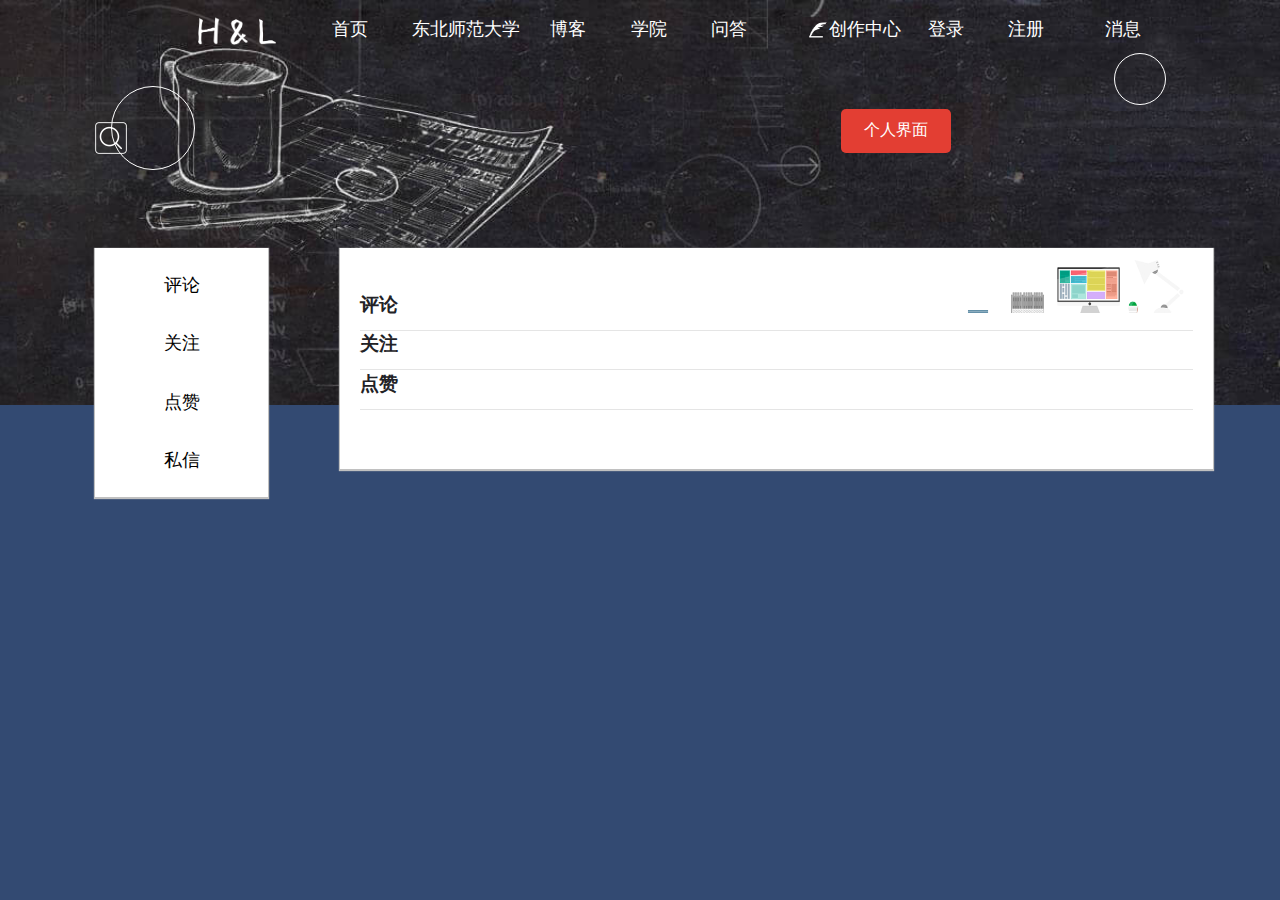
<file: target/Test/message.html>
<!DOCTYPE html>
<html>

<head>
    <meta charset="UTF-8">
    <title></title>
    <link rel="stylesheet" href="css/user.css"/>
    <link rel="stylesheet" href="css/userhead.css"/>
</head>

<body>
<div class="he"></div>
<div class="all">
    <div class="head">

        <div class="menu">
            <img src="img/图片2.png" class="ls">
            <div class="index">
                <a href="index.html">首页</a>
            </div>
            <div class="nenu">
                <a href="http://www.nenu.edu.cn/index.htm">东北师范大学</a>
            </div>
            <div class="index">
                博客
            </div>
            <div class="index">
                学院
            </div>
            <div class="index">
                问答
            </div>
            <div id="edit">
                <a href="centre.html" target="_blank" class="create">
                    <i class="write"></i>
                    <span>创作中心</span>
                </a>
            </div>
            <div class="login">
                <a href="login.html">登录</a>
            </div>
            <div class="register">
                <a href="register.html">注册</a>
            </div>
            <div class="messagemy">
                <div id="mess">
                    <a href="message.html">消息

                    </a>
                </div>
                <div class="down1">
                    <ul>
                        <li>
                            评论
                            <div id="m">1</div>

                        </li>
                        <li>
                            关注
                            <div id="m">2</div>

                        </li>
                        <li>
                            点赞
                            <div id="m">3</div>

                        </li>

                        <li>
                            私信
                            <div id="m">4</div>

                        </li>
                    </ul>
                </div>
            </div>
            <div class="usermy">
                <div id="headimage">
                    <!--						<img src="img/aHR0cHM6Ly9tbWJpei5xcGljLmNuL21tYml6X3BuZy93dmtvY0YyTVhqV3hDVmdDdzdSVVFOVmljQmhXcHVQQXlrWVhmNkd3amZlbWlhT0gxT1doS0l3UmVmM1ViekhrclFIN0ZEWWF3OWJTVDRpY1BpYzhveHp6ZFEvNjQw.png">-->
                </div>
                <div id="userid0"></div>
                <div class="down">
                    <ul>
                        <li>
                            <a href="user.html">个人中心</a>
                        </li>
                        <li>
                            <a href="others.html">个人空间</a>
                        </li>
                        <li>
                            <a href="create.html">创作首页</a>
                        </li>
                        <div class="line"></div>
                        <li>
                            注销账号
                        </li>
                        <li id="quit">
                            退出
                        </li>

                    </ul>
                </div>
            </div>
            <div id="seek">
                <img src="img/sousuo1.png">
            </div>
        </div>

    </div>
    <div id="header">
        <div class="img"></div>
        <div id="name"></div>
        <span id="grade"></span>
        <span id="rank"></span>
        <span id="word"><a href="user.html">个人界面</a></span>
    </div>
    <div id="hunt">
        <div id="close">
            <img src="img/guanbi.png">
        </div>
        <div class="seekbox">
            <input type="text" id="keyword"><input type="button" id="seekok" value="搜索">
        </div>

    </div>
    <div class="both">
        <div id="leftmenu">
            <span id="comment">
				评论
			</span>
            <span id="focus">
				关注
			</span>
            <span id="praise">
				点赞
			</span>
            <span id="letter">
				私信
			</span>
        </div>
        <div id="main">
            <img src="img/bg-title.png" class="work">
            <div id="discuss">
                <div id="title">
                    评论
                    <div class="line"></div>
                </div>
                <div id="com">
                    <table id="table1">
                        <!--<tr>
                            <td>
                                <div id="rname">
                                    <div id="username1">熬夜猝死</div> 回复了你
                                </div>
                                <div id="rcon">
                                    exoplayer 的本地播放器模式播放有这个问题么
                                </div>
                            </td>
                        </tr>-->
                    </table>
                </div>
            </div>
            <div id="concern">
                <div id="title">
                    关注
                    <div class="line"></div>
                </div>
                <div id="cern">
                    <table id="table2" cellspacing="0">
                        <!--<tr>
                            <td id="pic">
                                <div class="himg"><img src="img/aHR0cHM6Ly9tbWJpei5xcGljLmNuL21tYml6X3BuZy93dmtvY0YyTVhqV3hDVmdDdzdSVVFOVmljQmhXcHVQQXlrWVhmNkd3amZlbWlhT0gxT1doS0l3UmVmM1ViekhrclFIN0ZEWWF3OWJTVDRpY1BpYzhveHp6ZFEvNjQw.png"></div>
                            </td>
                            <td id="fname">
                                王半仙  关注了你
                            </td>
                            <td id="atten">
                                关注
                            </td>
                        </tr>-->
                    </table>
                </div>
            </div>
            <div id="fav">
                <div id="title">
                    点赞
                    <div class="line"></div>
                </div>
                <table id="table3">
                    <!--<tr>
                        <td id="return">
                            <div id="rname">
                                <div id="username1">熬夜猝死</div> 点赞了你
                            </div>
                            <div id="rcon">
                                exoplayer 的本地播放器模式播放有这个问题么
                            </div>
                        </td>
                    </tr>-->
                </table>
            </div>
        </div>
    </div>
</div>
<script src="https://apps.bdimg.com/libs/jquery/2.1.4/jquery.min.js"></script>
<script type="text/javascript" src="js/message.js"></script>
<script type="text/javascript" src="js/seek.js"></script>
</body>

</html>
</file>
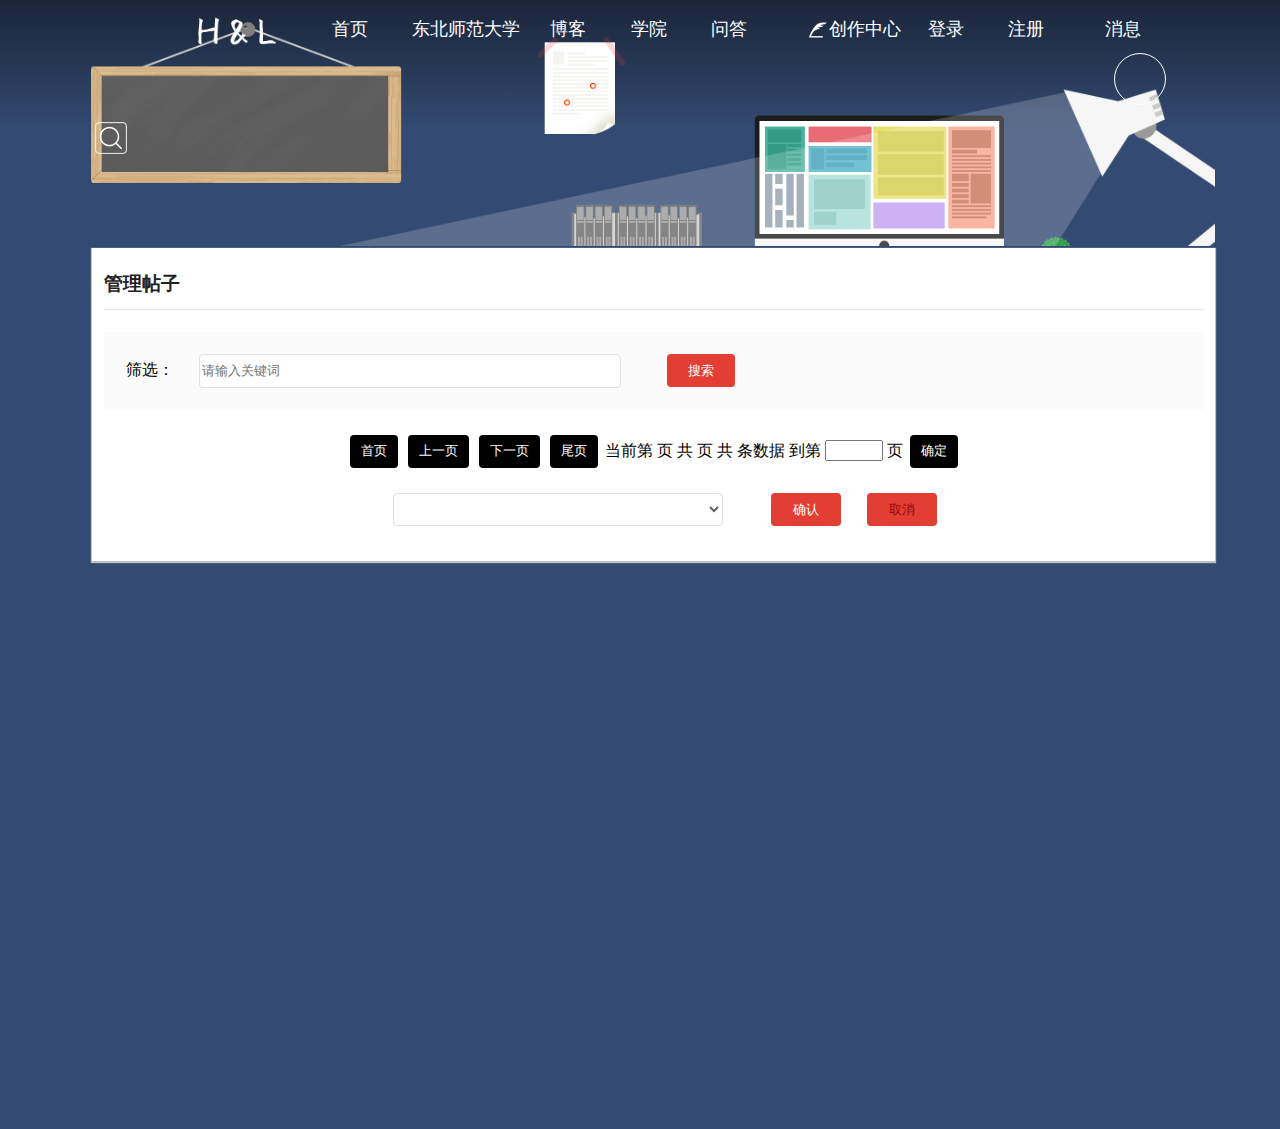
<file: target/Test/moderator.html>
<!DOCTYPE html>
<html>

	<head>
		<meta charset="UTF-8">
		<title></title>
		<link rel="stylesheet" href="css/moderator.css" />
		<link rel="stylesheet" href="css/userhead.css" />
	</head>

	<body>
		<div class="black"></div>
		<div class="all">

			<div class="head">

				<div class="menu">
					<img src="img/图片2.png" class="ls">
					<div class="index">
						<a href="index.html">首页</a>
					</div>
					<div class="nenu">
						<a href="http://www.nenu.edu.cn/index.htm">东北师范大学</a>
					</div>
					<div class="index">
						博客
					</div>
					<div class="index">
						学院
					</div>
					<div class="index">
						问答
					</div>
					<div id="edit">
						<a href="centre.html" target="_blank" class="create">
							<i class="write"></i>
							<span>创作中心</span>
						</a>
					</div>
					<div class="login">
						<a href="login.html">登录</a>
					</div>
					<div class="register">
						<a href="register.html">注册</a>
					</div>
					<div class="messagemy">
						<div id="mess">
							<a href="message.html">消息
								
							</a>
						</div>
						<div class="down1">
							<ul>
								<li>
									评论
									<div id="m">1</div>
									
								</li>
								<li>
									关注
									<div id="m">2</div>
									
								</li>
								<li>
									点赞
									<div id="m">3</div>
									
								</li>

								<li>
									私信
									<div id="m">4</div>
									
								</li>
							</ul>
						</div>
					</div>
					<div class="usermy">
						<div id="headimage">
<!--							<img src="img/aHR0cHM6Ly9tbWJpei5xcGljLmNuL21tYml6X3BuZy93dmtvY0YyTVhqV3hDVmdDdzdSVVFOVmljQmhXcHVQQXlrWVhmNkd3amZlbWlhT0gxT1doS0l3UmVmM1ViekhrclFIN0ZEWWF3OWJTVDRpY1BpYzhveHp6ZFEvNjQw.png">-->
						</div>
						<div id="userid0"></div>
						<div class="down">
							<ul>
								<li>
									<a href="user.html">个人中心</a>
								</li>
								<li>
									<a href="others.html">个人空间</a>
								</li>
								<li>
									<a href="create.html">创作首页</a>
								</li>
								<div class="line"></div>
								<li>
									注销账号
								</li>
								<li id="quit">
									退出
								</li>

							</ul>
						</div>
					</div>
					<div id="seek">
						<img src="img/sousuo1.png">
					</div>
				</div>

			</div>
			<div id="header">
				
			</div>
			<div id="hunt">
				<div id="close">
					<img src="img/guanbi.png">
				</div>
				<div class="seekbox">
					<input type="text" id="keyword"><input type="button" id="seekok" value="搜索">
				</div>

			</div>
			<div class="both">
				<div id="main">
					<div id="acheckpost">
						<div id="title">
							管理帖子
							<div class="line"></div>
						</div>
						<div id="search1">
							筛选：

							<input type="text" id="key" placeholder="请输入关键词">
							<button id="seek1">搜索</button>
						</div>
						<table id="table4" cellspacing="0">
							<tbody>
								
							</tbody>
							<!--<tr>
								<td id="postid">2</td>
								<td>

									<div id="posttopic">标题：long g=10byte = (byte)(int)(g/3)里int有必要加吗？加的意义是什么？</div>
									<div id="item">
										<div id="postblock">板块：C#</div>
										<div id="writer">发帖人：熬夜猝死</div>
									</div>

									<div id="postcontent">
										内容：long g=10byte = (byte)(int)(g/3)里int有必要加吗？加的意义是什么？
									</div>
									<div id="agree1">
										置顶
									</div>
									<div id="disagree1">
										删除
									</div>
									<div id="move">
										移动
									</div>
								</td>
							</tr>
							<tr>
								<td id="postid">4</td>
								<td>

									<div id="posttopic">标题：long g=10byte = (byte)(int)(g/3)里int有必要加吗？加的意义是什么？</div>
									<div id="item">
										<div id="postblock">板块：C#</div>
										<div id="writer">发帖人：熬夜猝死</div>
									</div>
									<div id="postcontent">
										内容：要加吗？加的意义是什么？
									</div>
									<div id="agree1">
										置顶
									</div>
									<div id="disagree1">
										删除
									</div>
									<div id="move">
										移动
									</div>

								</td>
							</tr>-->
						</table>
						<div class="buttons">
							<button id="bt0" class="btn">首页</button>
							<button id="bt1" class="btn">上一页</button>
							<button id="bt2" class="btn">下一页</button>
							<button id="bt3" class="btn">尾页</button> 当前第
							<span id="page" class="pageNum"></span>页 共
							<span id="pageSize" class="pageNum"></span>页 共
							<span id="total" class="pageNum"></span>条数据 到第
							<input type="text" id="number" /> 页
							<button id="pageNumber" class="btn">确定</button>
						</div>
					</div>
					<div id="move1">
						<div id="postid1"></div>
						<select name="sort" id="sortname1">
							<!--<option value="1">1</option>
							<option value="2">2</option>
							<option value="3">3</option>-->
						</select>
						<button id="moveok">确认</button>
						<button id="cancel">取消</button>
					</div>

				</div>
			</div>
		</div>
		<script src="https://apps.bdimg.com/libs/jquery/2.1.4/jquery.min.js"></script>
		<script type="text/javascript" src="js/moderator.js"></script>
	</body>

</html>
</file>
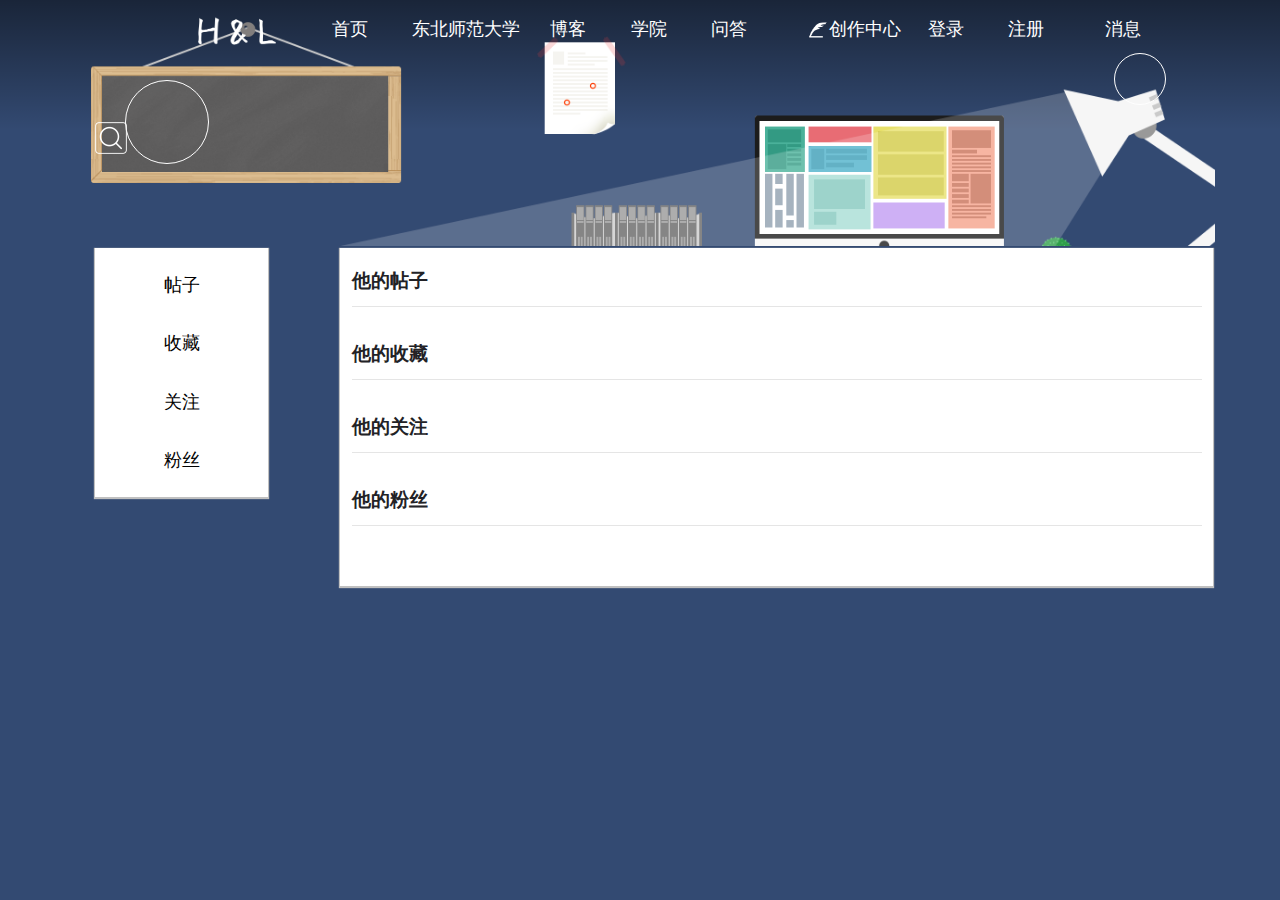
<file: target/Test/others.html>
<!DOCTYPE html>
<html>

	<head>
		<meta charset="UTF-8">
		<title></title>
		<link rel="stylesheet" href="css/others.css" />
		<link rel="stylesheet" href="css/userhead.css" />
	</head>

	<body>
		<div class="black"></div>
		<div class="all">
			<div class="head">

				<div class="menu">
					<img src="img/图片2.png" class="ls">
					<div class="index">
						<a href="index.html">首页</a>
					</div>
					<div class="nenu">
						<a href="http://www.nenu.edu.cn/index.htm">东北师范大学</a>
					</div>
					<div class="index">
						博客
					</div>
					<div class="index">
						学院
					</div>
					<div class="index">
						问答
					</div>
					<div id="edit">
						<a href="centre.html" target="_blank" class="create">
							<i class="write"></i>
							<span>创作中心</span>
						</a>
					</div>
					<div class="login">
						<a href="login.html">登录</a>
					</div>
					<div class="register">
						<a href="register.html">注册</a>
					</div>
					<div class="messagemy">
						<div id="mess">
							<a href="message.html">消息

							</a>
						</div>
						<div class="down1">
							<ul>
								<li>
									评论
									<div id="m">1</div>

								</li>
								<li>
									关注
									<div id="m">2</div>

								</li>
								<li>
									点赞
									<div id="m">3</div>

								</li>

								<li>
									私信
									<div id="m">4</div>

								</li>
							</ul>
						</div>
					</div>
					<div class="usermy">
						<div id="headimage">
<!--							<img src="img/aHR0cHM6Ly9tbWJpei5xcGljLmNuL21tYml6X3BuZy93dmtvY0YyTVhqV3hDVmdDdzdSVVFOVmljQmhXcHVQQXlrWVhmNkd3amZlbWlhT0gxT1doS0l3UmVmM1ViekhrclFIN0ZEWWF3OWJTVDRpY1BpYzhveHp6ZFEvNjQw.png">-->
						</div>
						<div id="userid0"></div>
						<div class="down">
							<ul>
								<li>
									<a href="user.html">个人中心</a>
								</li>
								<li>
									个人空间
								</li>
								<li>
									<a href="create.html">创作首页</a>
								</li>
								<div class="line"></div>
								<li>
									注销账号
								</li>
								<li id="quit">
									退出
								</li>

							</ul>
						</div>
					</div>
					<div id="seek">
						<img src="img/sousuo1.png">
					</div>
				</div>

			</div>
			<div id="header">
				<div class="img"></div>
				<div id="name"></div>
				<div id="userid"></div>
<!--				<button id="focuon1">关注</button>-->
				<!--<button id="chat">私信</button>-->
			</div>
			<div id="hunt">
				<div id="close">
					<img src="img/guanbi.png">
				</div>
				<div class="seekbox">
					<input type="text" id="keyword"><input type="button" id="seekok" value="搜索">
				</div>

			</div>
			<div class="both">

				<div id="leftmenu">

					<span id="item1">帖子</span>
					<span id="item2">收藏</span>
					<span id="item3">关注</span>
					<span id="item4">粉丝</span>
				</div>
				<div id="main">

					<div id="con1">
						<div id="title">
							他的帖子
							<div class="line"></div>
						</div>

						<table id="table1" cellspacing="0">
							<tbody>
<!--
								<tr>
									<td id="blo">
										<span id="block">C#</span>
									</td>
									<td id="topic">
										long g=10byte = (byte)(int)(g/3)里int有必要加吗？加的意义是什么？
									</td>
									<td id="fav">
										<img src="img/dianzan.png">2
									</td>
									<td id="reply">
										<img src="img/huifu1.png">1
									</td>
								</tr>
								<tr>
									<td id="blo">
										<span id="block">C#</span>
									</td>
									<td id="topic">
										long g=10byte = (byte)(int)(g/3)里int有必要加吗？加的意义是什么？
									</td>
									<td id="fav">
										<img src="img/dianzan.png">2
									</td>
									<td id="reply">
										<img src="img/huifu1.png">1
									</td>
								</tr>
								<tr>
									<td id="blo">
										<span id="block">C#</span>
									</td>
									<td id="topic">
										long g=10byte = (byte)(int)(g/3)里int有必要加吗？加的意义是什么？
									</td>
									<td id="fav">
										<img src="img/dianzan.png">2
									</td>
									<td id="reply">
										<img src="img/huifu1.png">1
									</td>
								</tr>-->
							</tbody>
						</table>

					</div>
					<div id="con2">
						<div id="title">
							他的收藏
							<div class="line"></div>
						</div>
						<table id="table2" cellspacing="0">
							<tbody>
								<!--<tr>
									<td id="blo">
										<span id="block">C#</span>
									</td>
									<td id="topic">
										long g=10byte = (byte)(int)(g/3)里int有必要加吗？加的意义是什么？
									</td>
									<td id="fav">
										<img src="img/dianzan.png">2
									</td>
									<td id="reply">
										<img src="img/huifu1.png">1
									</td>
								</tr>
								<tr>
									<td id="blo">
										<span id="block">C#</span>
									</td>
									<td id="topic">
										long g=10byte = (byte)(int)(g/3)里int有必要加吗？加的意义是什么？
									</td>
									<td id="fav">
										<img src="img/dianzan.png">2
									</td>
									<td id="reply">
										<img src="img/huifu1.png">1
									</td>
								</tr>
								<tr>
									<td id="blo">
										<span id="block">C#</span>
									</td>
									<td id="topic">
										long g=10byte = (byte)(int)(g/3)里int有必要加吗？加的意义是什么？
									</td>
									<td id="fav">
										<img src="img/dianzan.png">2
									</td>
									<td id="reply">
										<img src="img/huifu1.png">1
									</td>
								</tr>-->
							</tbody>
						</table>

					</div>
					<div id="con3">
						<div id="title">
							他的关注
							<div class="line"></div>
						</div>
						<div id="focuson">
							<table id="table3" cellspacing="0">
								<tbody>

									<!--<tr>
										<td id="pic">
											<div class="himg"><img src="img/aHR0cHM6Ly9tbWJpei5xcGljLmNuL21tYml6X3BuZy93dmtvY0YyTVhqV3hDVmdDdzdSVVFOVmljQmhXcHVQQXlrWVhmNkd3amZlbWlhT0gxT1doS0l3UmVmM1ViekhrclFIN0ZEWWF3OWJTVDRpY1BpYzhveHp6ZFEvNjQw.png"></div>
										</td>
										<td id="fname">
											熬夜猝死
										</td>
										<td id="focuon">
											关注
										</td>
									</tr>-->
								</tbody>
							</table>
						</div>
					</div>
					<div id="con4">
						<div id="title">
							他的粉丝
							<div class="line"></div>
						</div>
						<div id="fanss">
							<table id="table4" cellspacing="0">
								<tbody>
									<!--<tr>
										<td id="pic">
											<div class="himg"><img src="img/aHR0cHM6Ly9tbWJpei5xcGljLmNuL21tYml6X3BuZy93dmtvY0YyTVhqV3hDVmdDdzdSVVFOVmljQmhXcHVQQXlrWVhmNkd3amZlbWlhT0gxT1doS0l3UmVmM1ViekhrclFIN0ZEWWF3OWJTVDRpY1BpYzhveHp6ZFEvNjQw.png"></div>
										</td>
										<td id="fname">
											熬夜猝死
										</td>
										<td id="focuon">
											关注
										</td>
									</tr>-->
								</tbody>
							</table>
						</div>
					</div>
				</div>
			</div>
		</div>

		<script src="https://apps.bdimg.com/libs/jquery/2.1.4/jquery.min.js"></script>
		<script type="text/javascript" src="js/others.js"></script>
		<script type="text/javascript" src="js/seek.js"></script>
	</body>

</html>
</file>
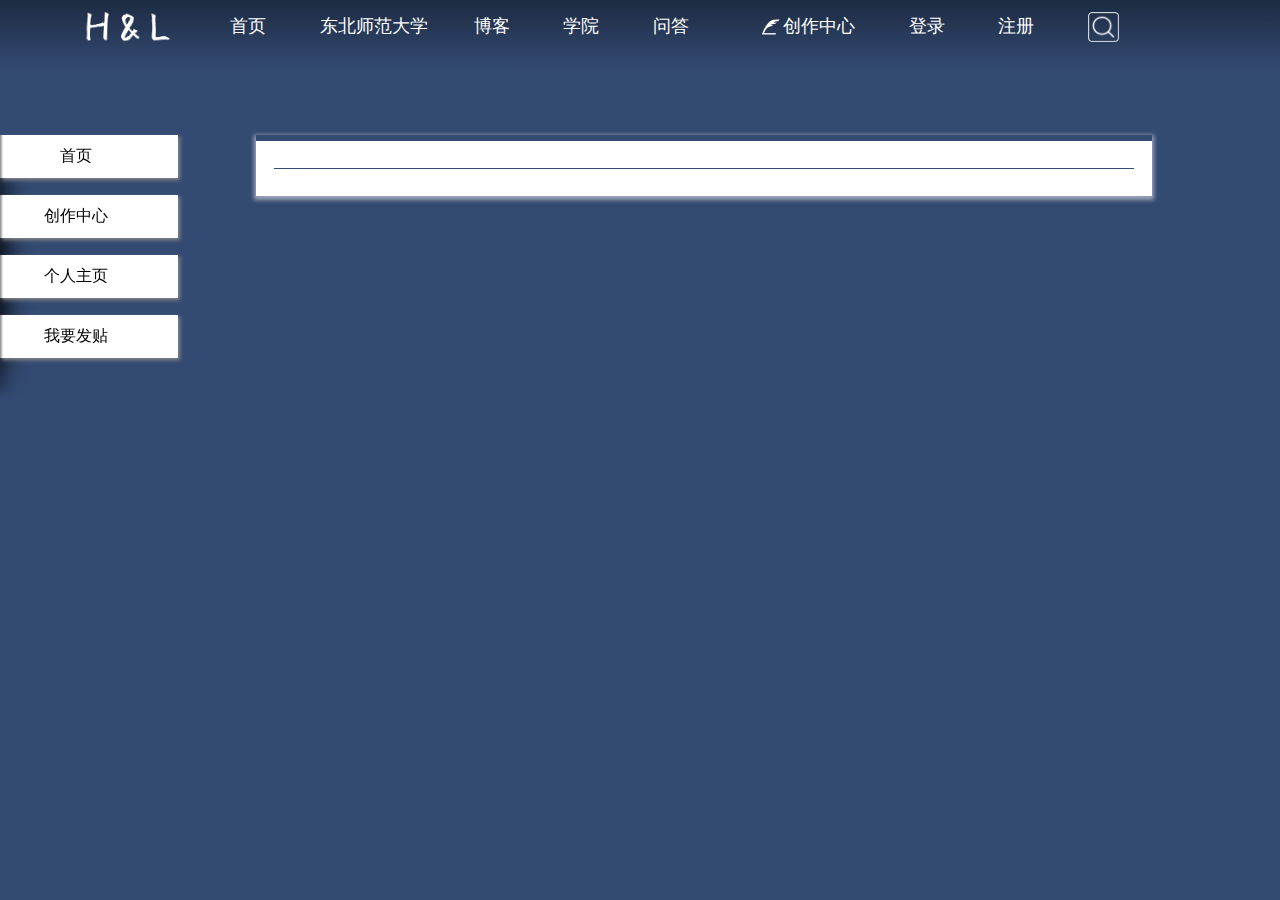
<file: target/Test/post.html>
<!DOCTYPE html>
<html>

	<head>
		<meta charset="UTF-8">
		<title></title>
		<link rel="stylesheet" href="css/post.css" />
		<link rel="stylesheet" href="css/userhead.css"/>
		<script src="https://apps.bdimg.com/libs/jquery/2.1.4/jquery.min.js"></script>
		<script type="text/javascript" src="js/jquery.min.js"></script>
		<script type="text/javascript" src="js/jquery.smint.js"></script>
	</head>

	<body>

		<div class="head">

			<div class="menu">
				<img src="img/图片2.png" class="ls">
				<div class="index">
					<a href="index.html">首页</a>
				</div>
				<div class="nenu">
					<a href="http://www.nenu.edu.cn/index.htm">东北师范大学</a>
				</div>
				<div class="index">
					博客
				</div>
				<div class="index">
					学院
				</div>
				<div class="index">
					问答
				</div>
				<div id="edit">
					<a href="centre.html" target="_blank" class="create">
						<i class="write"></i>
						<span>创作中心</span>
					</a>
				</div>
				<div class="login">
					<a href="login.html">登录</a>
				</div>
				<div class="register">
					<a href="register.html">注册</a>
				</div>
				<div class="messagemy">
					<div id="mess">
						<a href="message.html">消息

						</a>
					</div>
					<div class="down1">
						<ul>
							<li>
								评论
								<div id="m">1</div>

							</li>
							<li>
								关注
								<div id="m">2</div>

							</li>
							<li>
								点赞
								<div id="m">3</div>

							</li>

							<li>
								私信
								<div id="m">4</div>

							</li>
						</ul>
					</div>
				</div>
				<div class="usermy">
					<div id="headimage">
<!--						<img src="img/aHR0cHM6Ly9tbWJpei5xcGljLmNuL21tYml6X3BuZy93dmtvY0YyTVhqV3hDVmdDdzdSVVFOVmljQmhXcHVQQXlrWVhmNkd3amZlbWlhT0gxT1doS0l3UmVmM1ViekhrclFIN0ZEWWF3OWJTVDRpY1BpYzhveHp6ZFEvNjQw.png">-->
					</div>
					<div id="userid0"></div>
					<div class="down">
						<ul>
							<li>
								<a href="user.html">个人中心</a>
							</li>
							<li>
								<a href="others.html">个人空间</a>
							</li>
							<li>
								<a href="create.html">创作首页</a>
							</li>
							<div class="line"></div>
							<li>
								注销账号
							</li>
							<li id="quit">
								退出2
							</li>

						</ul>
					</div>
				</div>
				<div id="seek">
					<img src="img/sousuo1.png">
				</div>
				

			</div>
		</div>

		<div id="hunt">
			<div id="close">
				<img src="img/guanbi.png">
			</div>
			<div class="seekbox">
				<input type="text" id="keyword"><input type="button" id="seekok" value="搜索">
			</div>

		</div>
		<div class="right1">
			<ul>
				<li>
					<a href="index.html">首页</a>

				</li>

				<!--<li>
					<a href="hotpost.html">热帖</a>
				</li>-->
				<li>
					<a href="centre.html">创作中心</a>
				</li>
				<li>
					<a href="user.html">个人主页</a>
				</li>
				<li>
					<a href="create.html">我要发贴</a>
				</li>

			</ul>
		</div>
		<div class="main">
			<table cellpadding="0" cellspacing="0" id="table1">
				<!--<tr>
					<td colspan="2" id="topic">
						<div id='topic1'>SurfaceView 显示视频资源，声音极其小，几乎听不到，其他声音正常</div>
						<span id="file">下载文件</span>
						<div id="block">
							<div id="plate">板块：Java</div>
							<div id="reply"><img src="img/huifu1.png">回复 </div>

							<div id="col"><img src="img/shoucang.png">收藏 </div>
						</div>
					</td>
				</tr>-->
				<!--<tr>
					<td id="user">
						<div id="tou">
							<img src="img/aHR0cHM6Ly9tbWJpei5xcGljLmNuL21tYml6X3BuZy93dmtvY0YyTVhqV3hDVmdDdzdSVVFOVmljQmhXcHVQQXlrWVhmNkd3amZlbWlhT0gxT1doS0l3UmVmM1ViekhrclFIN0ZEWWF3OWJTVDRpY1BpYzhveHp6ZFEvNjQw.png">

						</div>
						<div id="mati">
							<span id="name">熬夜猝死</span>
							<span id="rank"><img src="img/jibie (1).png">11</span>
							<span id="inte">积分：147</span>
							
						</div>
					</td>
					<td id="resp">
						<div id="con">同一个应用内，一个SurfaceView 显示视频资源（声音和画面），另一个是exoplayer播放另一个MP4。 两个同时播放，出现个问题：在某个板子的平板设备上，SurfaceView播放的声音特别小，几乎听不到（系统、媒体音量都开到最大），exoplayer播放正常，声音明显大很多。 在其他手机还有其他小平板，部分平板电视播放正常，声音正常，不会出现这种现象？ 请熟悉exoplayer的AudioManager相关的设置以及播放音频相关的源码的朋友指导主要是哪方面的问题？</div>
						<div id="option">
							<div id='replyid'>1</div>
							<div id="time">2020-09-29 15:57:52</div>
							<div id="tower">楼主</div>
							<div id="res"><img src="img/huifu1.png">回复 </div>
							<div id="praise"><img src="img/dianzan.png">点赞
								<div id="num"> 1 </div>
							</div>
						</div>

					</td>
				</tr>
				<tr>
					<td id="user">
						<div id="tou">
							<img src="img/aHR0cHM6Ly9tbWJpei5xcGljLmNuL21tYml6X3BuZy93dmtvY0YyTVhqV3hDVmdDdzdSVVFOVmljQmhXcHVQQXlrWVhmNkd3amZlbWlhT0gxT1doS0l3UmVmM1ViekhrclFIN0ZEWWF3OWJTVDRpY1BpYzhveHp6ZFEvNjQw.png">

						</div>
						<div id="mati">
							<span id="name">王半仙</span>
							<span id="rank"><img src="img/jibie (1).png">11</span>
							<span id="inte">积分：147</span>
							
						</div>
					</td>
					<td id="resp">
						<div id="con">exoplayer 的本地播放器模式播放有这个问题么</div>
						<div id="option">
							<div id='repid'>2</div>
							<div id="time">2020-09-29 15:57:52</div>
							<div id="tower">#1</div>
							<div id="delete">删除评论</div>
							<div id="res"><img src="img/huifu1.png">回复 </div>
							<div id="praise"><img src="img/dianzan.png">点赞
								<div id='num'> 1 </div>
							</div>
						</div>

					</td>
				</tr>
				<tr>
					<td id="user">
						<div id="tou">
							<img src="img/aHR0cHM6Ly9tbWJpei5xcGljLmNuL21tYml6X3BuZy93dmtvY0YyTVhqV3hDVmdDdzdSVVFOVmljQmhXcHVQQXlrWVhmNkd3amZlbWlhT0gxT1doS0l3UmVmM1ViekhrclFIN0ZEWWF3OWJTVDRpY1BpYzhveHp6ZFEvNjQw.png">

						</div>
						<div id="mati">
							<span id="name">王半仙</span>
							<span id="rank"><img src="img/jibie (1).png">11</span>
							<span id="inte">积分：147</span>
							
						</div>
					</td>
					<td id="resp">
						<div id="replys">
							<div id="rname">
								回复 1 楼 王半仙:
							</div>
							<div id="rcon">
								exoplayer 的本地播放器模式播放有这个问题么
							</div>
						</div>
						<div id="con">exoplayer播放那部分声音正常的，SurfaceView是webrtc 显示视频和音频，在这个设备上声音特别小？ 不太清楚播放器播放视频内容，在声音上的处理细节，领导的意思是让去参考下这部分，按照播放器的处理来做。</div>

						<div id="option">
							<div id='repid'>2</div>
							<div id="time">2020-09-29 15:57:52</div>
							<div id="tower">#1</div>
							<div id="res"><img src="img/huifu1.png">回复 </div>
							<div id="praise"><img src="img/dianzan.png">点赞
								<div id='num'> 1 </div>
							</div>
						</div>

					</td>
				</tr>-->
			</table>
			<div id="write">
				<div id="editor">

				</div>
				<div id="reuser">

				</div>
				<button id="btn1">
					提交回复
				</button>
				<div id="replyid"></div>
			</div>
			<div id="similar">
				<table id="table2" cellpadding="0" cellspacing="0">
					<!--<tr>
						<td>
							<div id="h"> 跪求大神一个关于两个窗口实现互相传值(类似于两个窗体聊天的问题)</div>
							<div id="content">如题。android应该算是一个系统，或者一个平台吧。 </div>
						</td>
					</tr>
					<tr>
						<td>
							<div id="h"> 跪求大神一个关于两个窗口实现互相传值(类似于两个窗体聊天的问题)</div>
							<div id="content">如题。android应该算是一个系统，或者一个平台吧。 </div>
						</td>
					</tr>
					<tr>
						<td>
							<div id="h"> 跪求大神一个关于两个窗口实现互相传值(类似于两个窗体聊天的问题)</div>
							<div id="content">如题。android应该算是一个系统，或者一个平台吧。 </div>
						</td>
					</tr>-->
				</table>
			</div>
		</div>
		<script type="text/javascript" src="js/wangEditor.min.js"></script>
		<script type="text/javascript" src="js/post.js"></script>
		<script type="text/javascript" src="js/similarpost.js" ></script>
		<script type="text/javascript">
			var E = window.wangEditor;
			var editor = new E('#editor');
			document.getElementById('btn1').addEventListener('click', function() {
				// 读取 html
				// alert(editor.txt.html());
			}, false);
			editor.customConfig.uploadImgShowBase64 = true; // 使用 base64 保存图片
			editor.create();
		</script>
	</body>

</html>
</file>
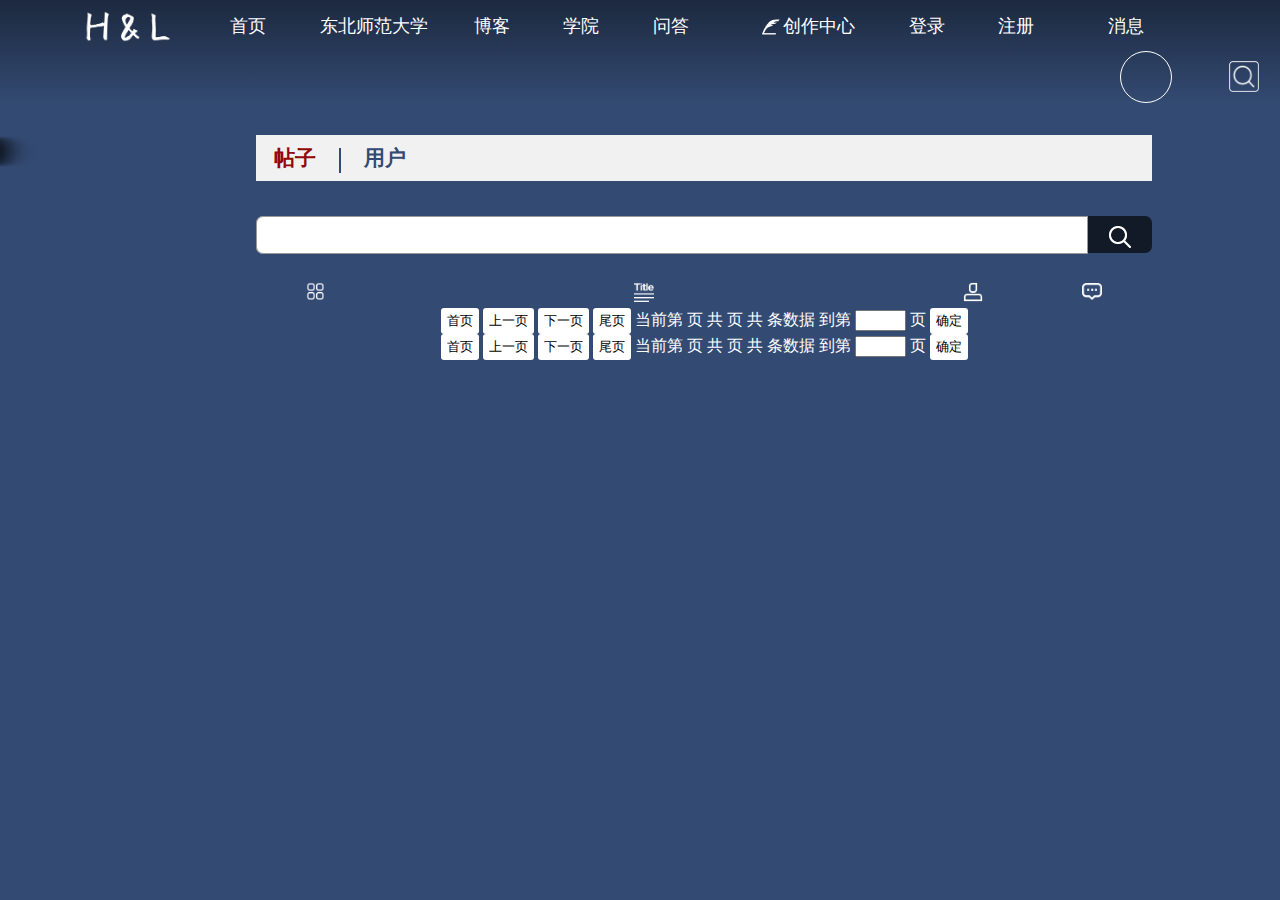
<file: target/Test/search.html>
<!DOCTYPE html>
<html>

	<head>
		<meta charset="UTF-8">
		<title></title>
		<link rel="stylesheet" href="css/hotpost.css" />
		<link rel="stylesheet" href="css/userhead.css" />
	</head>

	<body>
		<div class="head">

			<div class="menu">
				<img src="img/图片2.png" class="ls">
				<div class="index">
					<a href="index.html">首页</a>
				</div>
				<div class="nenu">
					<a href="http://www.nenu.edu.cn/index.htm">东北师范大学</a>
				</div>
				<div class="index">
					博客
				</div>
				<div class="index">
					学院
				</div>
				<div class="index">
					问答
				</div>
				<div id="edit">
					<a href="centre.html" target="_blank" class="create">
						<i class="write"></i>
						<span>创作中心</span>
					</a>
				</div>
				<div class="login">
					<a href="login.html">登录</a>
				</div>
				<div class="register">
					<a href="register.html">注册</a>
				</div>
				<div class="messagemy">
					<div id="mess">
						<a href="message.html">消息

						</a>
					</div>
					<div class="down1">
						<ul>
							<li>
								评论
								<div id="m">1</div>

							</li>
							<li>
								关注
								<div id="m">2</div>

							</li>
							<li>
								点赞
								<div id="m">3</div>

							</li>

							<li>
								私信
								<div id="m">4</div>

							</li>
						</ul>
					</div>
				</div>
				<div class="usermy">
					<div id="headimage">
<!--						<img src="img/aHR0cHM6Ly9tbWJpei5xcGljLmNuL21tYml6X3BuZy93dmtvY0YyTVhqV3hDVmdDdzdSVVFOVmljQmhXcHVQQXlrWVhmNkd3amZlbWlhT0gxT1doS0l3UmVmM1ViekhrclFIN0ZEWWF3OWJTVDRpY1BpYzhveHp6ZFEvNjQw.png">-->
					</div>
					<div id="userid0"></div>
					<div class="down">
						<ul>
							<li>
								<a href="user.html">个人中心</a>
							</li>
							<li>
								<a href="others.html">个人空间</a>
							</li>
							<li>
								<a href="create.html">创作首页</a>
							</li>
							<div class="line"></div>
							<li id="logout">
								注销账号
							</li>
							<li id="quit">
								退出
							</li>

						</ul>
					</div>
				</div>
				<div id="seek">
					<img src="img/sousuo1.png">
				</div>
				<!--<img src="img/图片3.png" class="bbs">-->

			</div>
		</div>

		<div id="hunt">
			<div id="close">
				<img src="img/guanbi.png">
			</div>
			<div class="seekbox">
				<input type="text" id="keyword"><input type="button" id="seekok" value="搜索">
			</div>

		</div>
		<div class="right1">
			<ul>
				<!--<li>推荐</li>
				<li>
					Python
				</li>
				<li>
					Java
				</li>
				<li>
					AI
				</li>
				<li>
					C#
				</li>
				<li>
					前端
				</li>
				<li>
					后端
				</li>-->
			</ul>
		</div>
		<div class="h1">
			<div id="item">帖子</div>
			<div class="line"></div>
			<div id="item1">用户</div>
		</div>
		<div class="post">

			<div class="search">
				<input type="text" id="seek1">
				<input type="submit" value="" id="hunt1">
			</div>
			<table id="table1" cellspacing="0">
				<thead>

					<th><img src="img/leimupinleifenleileibie-copy.png"></th>
					<th id="title"><img src="img/biaoti.png" class="title"></th>
					<th><img src="img/tiwenren.png"></th>
					<th><img src="img/huifu.png"></th>

				</thead>
				<tbody>

				</tbody>
			</table>
			<div class="buttons">
				<button id="bt0" class="btn">首页</button>
				<button id="bt1" class="btn">上一页</button>
				<button id="bt2" class="btn">下一页</button>
				<button id="bt3" class="btn">尾页</button> 当前第
				<span id="page" class="pageNum"></span>页 共
				<span id="pageSize" class="pageNum"></span>页 共
				<span id="total" class="pageNum"></span>条数据 到第
				<input type="text" id="number" /> 页
				<button id="pageNumber" class="btn">确定</button>
			</div>
		</div>
		<div id="user">
			<div class="search">
				<input type="text" id="seek2">
				<input type="submit" value="" id="hunt2">
			</div>
			<table id="table2" cellspacing="0">
				<tbody></tbody>
				<!--<tr>
					<td id="userid">
						1
					</td>
					<td id="pic">
						<div class="himg"><img src="img/aHR0cHM6Ly9tbWJpei5xcGljLmNuL21tYml6X3BuZy93dmtvY0YyTVhqV3hDVmdDdzdSVVFOVmljQmhXcHVQQXlrWVhmNkd3amZlbWlhT0gxT1doS0l3UmVmM1ViekhrclFIN0ZEWWF3OWJTVDRpY1BpYzhveHp6ZFEvNjQw.png"></div>
					</td>
					<td id="fname">
						熬夜猝死
					</td>
					<td>
						点赞 118
					</td>
					<td>
						帖子 24
					</td>
				</tr>
				<tr>
					<td id="userid">
						1
					</td>
					<td id="pic">
						<div class="himg"><img src="img/aHR0cHM6Ly9tbWJpei5xcGljLmNuL21tYml6X3BuZy93dmtvY0YyTVhqV3hDVmdDdzdSVVFOVmljQmhXcHVQQXlrWVhmNkd3amZlbWlhT0gxT1doS0l3UmVmM1ViekhrclFIN0ZEWWF3OWJTVDRpY1BpYzhveHp6ZFEvNjQw.png"></div>
					</td>
					<td id="fname">
						熬夜猝死
					</td>
					<td>
						点赞 118
					</td>
					<td>
						帖子 24
					</td>
				</tr>-->
			</table>
			<div class="buttons">
				<button id="bt00" class="btn">首页</button>
				<button id="bt01" class="btn">上一页</button>
				<button id="bt02" class="btn">下一页</button>
				<button id="bt03" class="btn">尾页</button> 当前第
				<span id="page1" class="pageNum"></span>页 共
				<span id="pageSize1" class="pageNum"></span>页 共
				<span id="total1" class="pageNum"></span>条数据 到第
				<input type="text" id="number1" /> 页
				<button id="pageNumber1" class="btn">确定</button>
			</div>
		</div>
		<script src="https://apps.bdimg.com/libs/jquery/2.1.4/jquery.min.js"></script>
		<script type="text/javascript" src="js/search.js"></script>

	</body>

</html>
</file>
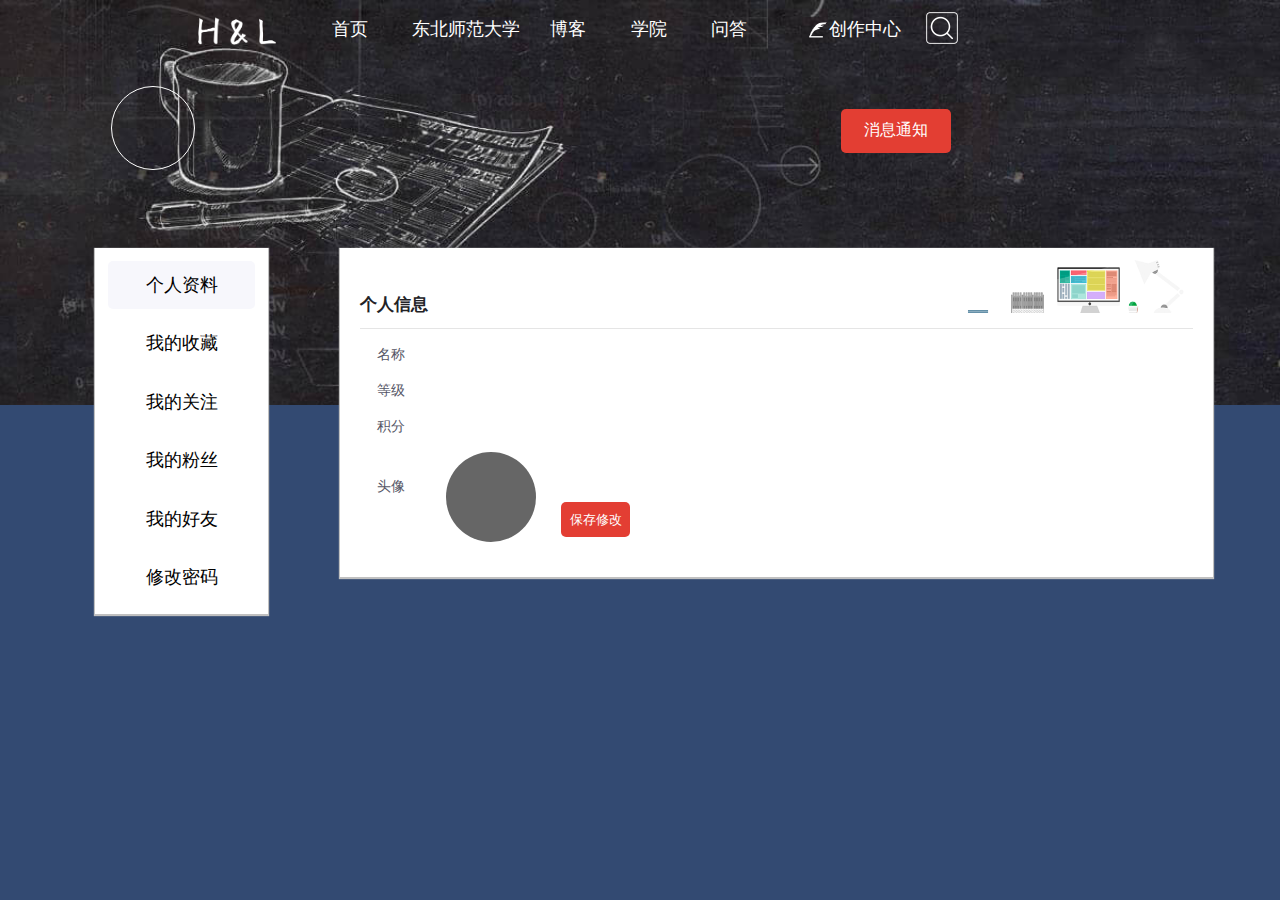
<file: target/Test/user.html>
<!DOCTYPE html>
<html>

	<head>
		<meta charset="UTF-8">
		<title></title>
		<link rel="stylesheet" href="css/user.css" />
		<link rel="stylesheet" href="css/userhead.css" />
	</head>

	<body ontouchstart="">
		<div class="he"></div>
		<div class="all">
			<div class="head">

				<div class="menu">
					<img src="img/图片2.png" class="ls">
					<div class="index">
						<a href="index.html">首页</a>
					</div>
					<div class="nenu">
						<a href="http://www.nenu.edu.cn/index.htm">东北师范大学</a>
					</div>
					<div class="index">
						博客
					</div>
					<div class="index">
						学院
					</div>
					<div class="index">
						问答
					</div>
					<div id="edit">
						<a href="centre.html" target="_blank" class="create">
							<i class="write"></i>
							<span>创作中心</span>
						</a>
					</div>
					<div class="messagemy">
						<div id="mess">
							<a href="message.html">消息

							</a>
						</div>
						<div class="down1">
							<ul>
								<li>
									评论
									<div id="m">1</div>
									
								</li>
								<li>
									关注
									<div id="m">2</div>
									
								</li>
								<li>
									点赞
									<div id="m">3</div>
									
								</li>

								<li>
									私信
									<div id="m">4</div>
									
								</li>
							</ul>
						</div>
					</div>
					<div class="usermy">
						<div id="headimage">
							<!--<img src="img/aHR0cHM6Ly9tbWJpei5xcGljLmNuL21tYml6X3BuZy93dmtvY0YyTVhqV3hDVmdDdzdSVVFOVmljQmhXcHVQQXlrWVhmNkd3amZlbWlhT0gxT1doS0l3UmVmM1ViekhrclFIN0ZEWWF3OWJTVDRpY1BpYzhveHp6ZFEvNjQw.png">-->
						</div>
						<div id="userid0"></div>
						<div class="down">
							<ul>
								<li>
									<a href="user.html">个人中心</a>
								</li>
								<li>
									个人空间
								</li>
								<li>
									<a href="create.html">创作首页</a>
								</li>
								<div class="line"></div>
								<li>
									注销账号
								</li>
								<li id="quit">
									退出
								</li>

							</ul>
						</div>
					</div>

					<!--<div class="login">
						<a href="login.html">登录</a>
					</div>
					<div class="register">
						<a href="register.html">注册</a>
					</div>-->
					<div id="seek">
						<img src="img/sousuo1.png">
					</div>
				</div>

			</div>
			<div id="header">
				<div class="img"></div>
				<div id="name"></div>
				<span id="grade"></span>
				<span id="rank"></span>
				<span id="word"><a href="message.html">消息通知</a></span>
				<!--<span id="word"><a href="admin.html">管理页面</a></span>-->
			</div>
			<div id="hunt">
				<div id="close">
					<img src="img/guanbi.png">
				</div>
				<div class="seekbox">
					<input type="text" id="keyword"><input type="button" id="seekok" value="搜索">
				</div>

			</div>
			<div class="both">
				<div id="leftmenu">
					<span id="info">
				个人资料
			</span>
					<span id="col">
				我的收藏
			</span>
					<span id="focus">
				我的关注
			</span>
					<span id="fans">
				我的粉丝
			</span>
					<span id="friend">
				我的好友
			</span>
					<span id="changepwd">
				修改密码
			</span>
				</div>
				<div id="main">
					<img src="img/bg-title.png" class="work">
					<div id="mati">
						<div id="title">
							个人信息
							<div class="line"></div>
						</div>
						<div id="id"> </div>
						<div id="username">
							名称
							<div id="uname"></div>
						</div>
						<div id="class">等级
							<div id="estate"></div>
						</div>
						<div id="integ">积分
							<div id="inte"></div>
						</div>
						<div id="img">
							<div class="ch"> 头像</div>
							<form id="picture" enctype="multipart/form-data" class="layui-form" method="post">
								<input type="file" id="file">
							</form>
							<div id="view"></div>
							<button id="change">保存修改</button>
						</div>

					</div>
					<div id="collect">
						<div id="title">
							我的收藏
							<div class="line"></div>
						</div>
						<div id="coll">
							<table id="table1" cellspacing="0">
								<!--<tr>
									<td id="bl">
										<span id="block">
									C#
								</span>
									</td>
									<td id="topic">
										long g=10byte = (byte)(int)(g/3)里int有必要加吗？加的意义是什么？
									</td>
									<td id="qx">
										取消收藏
									</td>
								</tr>
								<tr>
									<td id="bl">
										<span id="block">
									C#
								</span>
									</td>
									<td id="topic">
										long g=10byte = (byte)(int)(g/3)里int有必要加吗？加的意义是什么？
									</td>
									<td id="qx">
										取消收藏
									</td>
								</tr>
								<tr>
									<td id="bl">
										<span id="block">
									C#
								</span>
									</td>
									<td id="topic">
										long g=10byte = (byte)(int)(g/3)里int有必要加吗？加的意义是什么？
									</td>
									<td id="qx">
										取消收藏
									</td>
								</tr>
								<tr>
									<td id="bl">
										<span id="block">
									C#
								</span>
									</td>
									<td id="topic">
										long g=10byte = (byte)(int)(g/3)里int有必要加吗？加的意义是什么？
									</td>
									<td id="qx">
										取消收藏
									</td>
								</tr>
								<tr>
									<td id="bl">
										<span id="block">
									C#
								</span>
									</td>
									<td id="topic">
										long g=10byte = (byte)(int)(g/3)里int有必要加吗？加的意义是什么？
									</td>
									<td id="qx">
										取消收藏
									</td>
								</tr>
								<tr>
									<td id="bl">
										<span id="block">
									C#
								</span>
									</td>
									<td id="topic">
										long g=10byte = (byte)(int)(g/3)里int有必要加吗？加的意义是什么？
									</td>
									<td id="qx">
										取消收藏
									</td>
								</tr>-->
							</table>
						</div>
					</div>
					<div id="focu">
						<div id="title">
							我的关注
							<div class="line"></div>
						</div>
						<div id="focuon">
							<table id="table2" cellspacing="0">
								<!--<tr>
									<td id="pic">
										<div class="himg"><img src="img/aHR0cHM6Ly9tbWJpei5xcGljLmNuL21tYml6X3BuZy93dmtvY0YyTVhqV3hDVmdDdzdSVVFOVmljQmhXcHVQQXlrWVhmNkd3amZlbWlhT0gxT1doS0l3UmVmM1ViekhrclFIN0ZEWWF3OWJTVDRpY1BpYzhveHp6ZFEvNjQw.png"></div>
									</td>
									<td id="fname">
										熬夜猝死
									</td>
									<td id="cancel">
										取消关注
									</td>
								</tr>-->
							</table>
						</div>
					</div>
					<div id="fan">
						<div id="title">
							我的粉丝
							<div class="line"></div>
						</div>
						<div id="fanss">
							<table id="table3" cellspacing="0">
								<!--<tr>
									<td id="fpic">
										<div class="fhimg"><img src="img/aHR0cHM6Ly9tbWJpei5xcGljLmNuL21tYml6X3BuZy93dmtvY0YyTVhqV3hDVmdDdzdSVVFOVmljQmhXcHVQQXlrWVhmNkd3amZlbWlhT0gxT1doS0l3UmVmM1ViekhrclFIN0ZEWWF3OWJTVDRpY1BpYzhveHp6ZFEvNjQw.png"></div>
									</td>
									<td id="fsname">
										熬夜猝死
									</td>
									<td id="focuson">
										关注
									</td>
								</tr>-->
							</table>
						</div>
					</div>
					<div id="fri">
						<div id="title">
							我的好友
							<div class="line"></div>
						</div>
						<div id="fris">
							<table id="table4" cellspacing="0">
								<!--<tr>
									<td id="frpic">
										<div class="frimg"><img src="img/aHR0cHM6Ly9tbWJpei5xcGljLmNuL21tYml6X3BuZy93dmtvY0YyTVhqV3hDVmdDdzdSVVFOVmljQmhXcHVQQXlrWVhmNkd3amZlbWlhT0gxT1doS0l3UmVmM1ViekhrclFIN0ZEWWF3OWJTVDRpY1BpYzhveHp6ZFEvNjQw.png"></div>
									</td>
									<td id="frname">
										熬夜猝死
									</td>
									<td id="chat">
										私信
									</td>
								</tr>-->
							</table>
						</div>
					</div>
					<div id="pwd">
						<div id="title">
							修改密码
							<div class="line"></div>
						</div>
						<div id="password">
							<div id="pwd1">
								原密码 <input type="text" id="ypwd">
							</div>
							<div id="pwd2">新密码 <input type="text" id="xpwd"></div>
							<button id="changep">提交修改</button>
						</div>
					</div>
				</div>
				<div id="scr">
					<div id="prt">
						<div id="clipArea"></div>
						<button id="clipBtn">截取</button>

					</div>
				</div>
			</div>
		</div>

		<script type="text/javascript" src="js/jquery.min.js"></script>
		<script src="https://apps.bdimg.com/libs/jquery/2.1.4/jquery.min.js"></script>
		<script type="text/javascript" src="js/user.js"></script>
		<script type="text/javascript" src="js/seek.js" ></script>
		<script src="http://libs.baidu.com/jquery/2.1.1/jquery.min.js"></script>
		<script src="js/iscroll-zoom.js"></script>
		<script src="js/hammer.js"></script>
		<script src="js/lrz.all.bundle.js"></script>
		<script src="js/jquery.photoClip.js"></script>
	</body>

</html>
</file>
<file: target/Test/css/index.css>
body {
	overflow-x: hidden;
	padding: 0;
	margin: 0;
	background: rgb(51 74 114);
	background-size: 100%;
	background-attachment: fixed;
}

.header {
	width: 100%;
	height: 60%;
}

.head {
	position: relative;
	width: 100%;
	height: 13%;
	z-index: 40;
	display: inline-block;
	/*margin-bottom: -5.5px;*/
	color: white;
	/*margin-bottom: 100%;*/
	top: 0;
	white-space: nowrap;
}

.menu {
	background: linear-gradient(rgba(0, 0, 0, 0.5), rgba(0, 0, 0, 0));
	width: 100%;
	list-style: none;
	z-index: 40;
	display: inline-block;
	margin-bottom: 0;
	color: white;
	padding: 0 2%;
	/*margin-bottom: 45%;*/
	font-size: 110%;
	top: 0;
	position: absolute;
	margin-top: -2%;
}

#seek {
	float: left;
	cursor: pointer;
	width: 6%;
	margin-left: 1%;
	margin-top: 2%;
}

.head img {
	width: 12%;
}

.ls {
	float: left;
	padding-left: 3%;
	padding-right: 2%;
}

#seek img {
	width: 50%;
	margin-top: -4%;
	margin-right: 5%;
}

#close {
	position: absolute;
	right: 150px;
	top: 50px;
	width: 60px;
	height: 60px;
	text-align: center;
	line-height: 60px;
	cursor: pointer;
}

#close img {
	width: 80%;
}

#hunt {
	background: rgba(0, 0, 0, 0.8);
	position: fixed;
	left: 0;
	top: 0;
	right: 0;
	bottom: 0;
	z-index: 100;
	opacity: 0;
	visibility: hidden;
	transition: all 0.3s ease-out 0s;
}

.seekbox {
	transform: none;
	transition: all 0.5s ease-out 0s;
	opacity: 1;
	height: 45px;
	line-height: 45px;
	width: 560px;
	margin: 20% 30%;
}

#keyword {
	background: #fff;
	box-shadow: 3px 3px 3px rgba(0, 0, 0, 0.5) inset;
	padding: 0 12px;
	font-size: 30px;
	border: 0;
	width: 408px;
	margin: 0;
}

#seekok {
	color: #fff;
	width: 120px;
	text-align: center;
	font-size: 27px;
	cursor: pointer;
	background-color: rgb(51 74 114);
	border: 0;
	padding: 0;
}

.write {
	width: 20px;
	height: 20px;
	float: left;
	margin-top: 3%;
	margin-left: 5%;
	margin-right: 2%;
	background: url(../img/csdn-write.png) center center no-repeat;
	background-size: auto;
	background-size: contain;
	white-space: nowrap;
}

#edit {
	height: 40%;
	width: 9%;
	padding: 2%;
	color: #fff;
	float: left;
}

a:link {
	text-decoration: none;
	color: white;
}

#edit span {
	vertical-align: super;
}

.index {
	float: left;
	padding: 2% 1%;
	height: 100%;
	width: 5%;
	white-space: nowrap;
}

.nenu {
	float: left;
	padding: 2% 1%;
	height: 100%;
	width: 10%;
	white-space: nowrap;
}

.bbs {
	float: right;
	padding-right: 7%;
	padding-left: 1%;
	margin-top: -0.5%;
}

.login,
.register {
	float: left;
	padding: 2% 1%;
	width: 5%;
}

ul {
	list-style: none;
}

#ads {
	width: 100%;
	height: 60%;
	margin: 0;
}

#ads img {
	width: 100%;
	height: 65%;
	position: absolute;
	left: 0;
	top: 0;
	display: none;
}

#ads img.show {
	display: block;
}

#ads ul {
	position: absolute;
	bottom: 37%;
	right: 45%;
	z-index: 50;
}


/*#ads .bottom{
	position: absolute;
	bottom:35%;
	width: 100%;
	overflow: auto;
	padding: 2%;
	z-index: 30;
	background: linear-gradient(rgba(0, 0, 0, 0), rgba(0, 0, 0, 0.5));
}*/

.content {
	float: right;
	margin-right: 10%;
	font-size: 180%;
	color: white;
}

#ads ul li {
	width: 12px;
	height: 12px;
	float: left;
	background: rgba(255, 255, 255, 0.7);
	margin-right: 8px;
	border-radius: 50%;
	cursor: pointer;
}

#ads ul li.active {
	background: orange;
}

#ads ul li {
	list-style: none;
	display: inline-block;
}

.right {
	position: absolute;
	top: 59%;
	width: 17%;
	left: 0;
}

.right li {
	transition: all 0.3s ease-out;
	box-shadow: 2px 2px 4px #888;
	width: 70%;
	display: block;
	background: rgba(255, 255, 255, 0.6) url(../img/border.png) no-repeat;
	background-size: 20% 100%;
	color: black;
	padding: 5% 12% 5% 0;
	margin-bottom: 4%;
	text-align: center;
}

.big {
	font-size: 100%;
}

.right li img {
	width: 12%;
	margin: 0 6% 1% 2%;
	padding-left: 3%;
	vertical-align: bottom;
}

.right li:hover {
	background: #ebebeb url(../img/border.png) no-repeat;
	color: #67a5cd;
	padding: 5% 13% 5% 13%;
}

h2 {
	font-size: 200%;
	font-family: "楷体";
	margin-bottom: 12%;
}

.right ul {
	width: 100%;
	padding: 15% 0 15% 0;
	background: url(../img/shad2.png) no-repeat;
	background-size: 100% 100%;
}

.sort {
	position: absolute;
	top: 62%;
	width: 100%;
	height: 8%;
	z-index: 100;
	white-space: nowrap;
}

.sorts {
	margin: auto;
	background-color: #fff;
	box-shadow: 0 0 15px 10px rgba(0, 0, 0, .1);
	border-radius: 5px;
	/*position: relative;*/
	width: 40%;
	top: 0;
	height: 100%;
	font-size: 120%;
	padding: 0.5% 6%;
	white-space: nowrap;
}

.item {
	float: left;
	padding: 2% 6%;
	cursor: pointer;
	white-space: nowrap;
}

table {
	border: 0;
	width: 100%;
	margin-bottom: 3%;
	color: white;
}

table img {
	width: 20px;
}

#title img {
	width: 20px;
}

td {
	border-bottom: 1px solid #ededed;
	margin: 0;
	margin-top: 3%;
	text-align: center;
	padding: 2% 1%;
	text-overflow: ellipsis;
	overflow: hidden;
	white-space: nowrap;
}

tr {
	transition: all 0.3s;
}

#table1 tr:hover,
#table2 tr:hover,
#table3 td:hover {
	box-shadow: 0px 0px 3px 4px #ededed;
}
/*#table3 td{
	margin-left: 5%;
}*/
thead tr:hover {
	box-shadow: none;
}

.post {
	margin-top: 37%;
	width: 60%;
	margin-left: 20%;
}

.elite,
.reco {
	width: 60%;
	margin-left: 20%;
	margin-top: 2%;
}

#title {
	width: 60%;
}
#title1{
	
	cursor: pointer;
}
#title1:hover{
	color: #94070A;
}
.h1 {
	background-color: #f2f1f1;
	padding: 1% 0 1% 4%;
	color: #334a72;
	margin-bottom: 2%;
	font-size: 130%;
	font-weight: 700;
	overflow: auto;
}

.sorts a:link {
	color: #000000;
}

.himg {
	border-radius: 50%;
	overflow: hidden;
	float: left;
	width: 70px;
}

.himg img {
	width: 100%;
}

#mati {
	float: left;
}

#name {
	text-align: center;
	display: block;
	font-size: 100%;
	cursor: pointer;
}

#rank {
	display: block;
	font-size: 90%;
}

#rank img {
	width: 20px;
	vertical-align: middle;
}

button {
	border: 0;
	border-radius: 5px;
	background-color: white;
	margin-right: 2%;
	cursor: pointer;
}

.info {
	width: 60%;
	margin-left: 20%;
	margin-top: 2%;
	margin-bottom: 6%;
}

.infom {
	background: url(../img/tech-3041437__480.webp) no-repeat;
	background-size: 100%;
	color: #334a72;
	overflow: auto;
}

.info img {
	margin: auto;
	width: 30%;
	display: block;
	margin-top: 5%;
}

.basic1 {
	color: white;
	float: left;
	margin-left: 2%;
	margin-top: 2%;
}

.basic2 {
	color: white;
	float: right;
	margin-right: 2%;
	margin-top: 2%;
}

.ding {
	position: absolute;
	top: 70%;
	right: 0;
	width: 10%;
	text-align: center;
	padding-top: 5%;
}

.ding img {
	display: block;
	width: 40%;
	margin-bottom: 5%;
}

.ding .app {
	/*width: 60%;*/
	margin-top: 20%;
	margin-bottom: 20%;
}

.ding .top {
	margin-top: 10%;
}

a:active {
	color: white;
}

a:visited {
	color: white;
}

.more {
	float: right;
	font-size: 70%;
	font-weight: 400;
	margin-top: 0.5%;
	margin-right: 3%;
}

.h1 a:link {
	color: #334a72;
}

.h1 a:visited {
	color: #334a72;
}

#table1 thead tr:hover,
#table2 thead tr:hover,
#table3 thead tr:hover {
	box-shadow: none;
}
</file>
<file: target/Test/css/userhead.css>
.usermy{
	width: 9%;
	float: left;
	margin: 1% 1% 0 1%;
}
.messagemy{
	width: 6%;
	float: left;
	margin: 2% 1% 0 1%;
}
#mess{
	text-align: center;
}
#headimage{
	border-radius: 50%;
	width: 50px;
	height: 50px;
	overflow: hidden;
	border:1px solid white;
	margin: auto;
}
#headimage img{
	width: 100%;
}
.down{
	position: relative;
	width: 130%;
	z-index: 30;
	top:0;
	left: 0;
	background-color: #F7F7FC;
	color: #000000;
	display: none;
	padding: 0.05px 0;
	box-shadow: 0 2px 3px 0 rgba(0,0,0,.1);
}
.down1{
	position: relative;
	width: 150%;
	z-index: 30;
	top:0;
	left: 0;
	background-color: #F7F7FC;
	color: #000000;
	display: none;
	padding: 0.05px 0;
	box-shadow: 0 2px 3px 0 rgba(0,0,0,.1);
}
.usermy:hover .down{
	display: block;
}
.messagemy:hover .down1{
	display: block;
}
ul{
	list-style: none;
	padding-inline-start: 0;
}
.menu li{
	list-style: none;
	padding:13% 1%;
	text-align: center;
	font-size: 85%;
	cursor: pointer;
}
li:hover{
	background-color: #F2F1F1;
}
.down a:link{
	color: #000000;
}
.down a:visited{
	color: #000000;
}
#remind{
	border-radius: 50%;
	border:0;
	width: 14px;
	height: 14px;
	display: inline-block;
	background-color: red;
	margin-top: -30px;
	margin-left: 3%;
	vertical-align:super ;
	font-size: 10px;
	color: white;
}
#remind1{
	border-radius: 50%;
	border:0;
	width: 14px;
	height: 14px;
	display: inline-block;
	background-color: red;
	margin-top: -3px;
	margin-left: 3%;
	vertical-align:middle ;
	font-size: 10px;
	color: white;
}
</file>
<file: target/Test/css/admin.css>
body {
	padding: 0;
	margin: 0;
	background-color: #334a72;
}
.black{
	background: linear-gradient(rgba(0, 0, 0, 0.5), rgba(0, 0, 0, 0));
	width: 100%;
	height: 130px;
	position: absolute;
	top:0;
}
.all {
	width: 1150px;
	min-height: 100px;
	margin-right: auto;
	margin-left: auto;
}

.head {
	position: relative;
	width: 1150px;
	/*height: 130px;*/
	z-index: 40;
	display: inline-block;
	color: white;
	top: 0;
	margin: auto;
	
}

.menu {
	
	width: 1150px;
	list-style: none;
	z-index: 40;
	display: inline-block;
	margin-bottom: 0;
	color: white;
	padding: 0 20px;
	font-size: 110%;
	top: 0;
	position: absolute;
	/*margin-top: -100px;*/
	margin:-20px auto 0 auto;
}

#seek {
	float: left;
	cursor: pointer;
	width: 80px;
	margin-left: 10px;
	margin-top: 20px;
}

.head img {
	width: 120px;
	margin-top: 5px;
}

.ls {
	float: left;
	padding-left: 8%;
	padding-right: 2%;
}

#seek img {
	width: 40%;
	margin-top: -3%;
	margin-right: 5%;
}

#close {
	position: absolute;
	right: 150px;
	top: 50px;
	width: 60px;
	height: 60px;
	text-align: center;
	line-height: 60px;
	cursor: pointer;
}

#close img {
	width: 80%;
}

#hunt {
	background: rgba(0, 0, 0, 0.8);
	position: fixed;
	left: 0;
	top: 0;
	right: 0;
	bottom: 0;
	z-index: 100;
	opacity: 0;
	visibility: hidden;
	transition: all 0.3s ease-out 0s;
}

.seekbox {
	transform: none;
	transition: all 0.5s ease-out 0s;
	opacity: 1;
	height: 45px;
	line-height: 45px;
	width: 560px;
	margin: 20% 30%;
}

#keyword {
	background: #fff;
	box-shadow: 3px 3px 3px rgba(0, 0, 0, 0.5) inset;
	padding: 0 12px;
	font-size: 30px;
	border: 0;
	width: 408px;
	margin: 0;
}

#seekok {
	color: #fff;
	width: 120px;
	text-align: center;
	font-size: 27px;
	cursor: pointer;
	background-color: rgb(51 74 114);
	border: 0;
	padding: 0;
}

.write {
	width: 20px;
	height: 20px;
	float: left;
	margin-top: 3%;
	margin-left: 5%;
	margin-right: 2%;
	background: url(../img/csdn-write.png) center center no-repeat;
	background-size: auto;
	background-size: contain;
	white-space: nowrap;
}

#edit {
	height: 40%;
	width: 90px;
	padding: 2%;
	color: #fff;
	float: left;
	white-space: nowrap;
}

.menu a:link {
	text-decoration: none;
	color: white;
}

#edit span {
	vertical-align: super;
}

.index {
	float: left;
	padding: 2% 1%;
	height: 100%;
	width: 5%;
	white-space: nowrap;
}

.nenu {
	float: left;
	padding: 2% 1%;
	height: 100%;
	width: 10%;
	white-space: nowrap;
}

.bbs {
	float: right;
	padding-right: 7%;
	padding-left: 1%;
}

.login,
.register {
	float: left;
	padding: 2% 1%;
	width: 5%;
}

.menu a:active {
	color: white;
}

.menu a:visited {
	color: white;
}

#header {
	background: url(../img/title-yellow.png) no-repeat center 21px;
	background-size: 1250px;
	/*background-color: #0184b2;*/
	position: absolute;
	top: 0;
	z-index: 20;
	width:1150px;
	height: 246px;
	/*padding: 40px;*/
	/*margin-top: -2%;*/
	margin: auto;
	overflow: hidden;
}
.both{
	margin: auto;
	position: absolute;
	width: 1150px;
	height: 1111px;
}
.img {
	border-radius: 50%;
	overflow: hidden;
	float: left;
	width: 82px;
	height: 82px;
	margin-top: 80px;
	margin-left: 60px;
	border: 1px solid white;
}

.headimg {
	border-radius: 50%;
	overflow: hidden;
	width: 62px;
	height: 62px;
	margin-top: 3%;
	margin-left: 4%;
	padding: 0;
	border: 1px solid #5599FF;
	float: left;
}

.headimg img {
	cursor: pointer;
}

#img {
	clear: both;
}

.ch {
	float: left;
	margin-left: 2%;
	margin-top: 5%;
}

#name {
	float: left;
	color: white;
	margin-top: 100px;
	font-size: 150%;
	font-weight: 600;
	margin-left: 20px;
}

.img img,
.headimg img {
	width: 124%;
	height: 124%;
}

#leftmenu {
	position: absolute;
	top: 230px;
	left: 30px;
	width: 150px;
	background-color: white;
	padding: 0.2% 1%;
	box-shadow: 0px 1px 1px 1px silver;
}

#leftmenu span {
	padding: 8% 0;
	margin: 7% 1%;
	text-align: center;
	display: block;
	font-size: 110%;
	border-radius: 5px;
	cursor: pointer;
}

#leftmenu span:hover {
	background-color: #f7f7fc;
}

#main {
	position: absolute;
	top: 230px;
	left: 275px;
	background-color: white;
	padding: 1%;
	padding-bottom: 3%;
	box-shadow: 0px 1px 1px 1px silver;
	width: 850px;
	overflow-x: hidden;
	margin-bottom: 2%;
	z-index: 30;
}

#title {
	color: #222226;
	font-size: 120%;
	font-weight: 600;
	margin-top: 1%;
}

.line {
	height: 1px;
	background: #e5e5e5;
	margin-top: 12px;
	margin-bottom: 2%;
}

#search,
#search1 {
	background: #fbfbfb;
	padding: 2%;
}

#key {
	background-color: white;
	border-radius: 4px;
	border: 1px solid #dcdfe6;
	-webkit-box-sizing: border-box;
	box-sizing: border-box;
	color: #606266;
	display: inline-block;
	line-height: 30px;
	margin: 0 2%;
	width: 40%;
}
#key1 {
	background-color: white;
	border-radius: 4px;
	border: 1px solid #dcdfe6;
	-webkit-box-sizing: border-box;
	box-sizing: border-box;
	color: #606266;
	display: inline-block;
	line-height: 30px;
	margin: 0 2%;
	width: 40%;
}
button {
	display: inline-block;
	background-color: #E33E33;
	color: white;
	padding: 1% 2%;
	height: 33px;
	border: 0;
	border-radius: 4px;
	margin-left: 2%;
}

.himg,
.fhimg,
.frimg {
	border-radius: 50%;
	overflow: hidden;
	/*float: left;*/
	width: 50px;
	height: 50px;
}

.himg img,
.fhimg img,
.frimg img {
	width: 110%;
}

#pic,
#fpic,
#frpic {
	width: 10%;
	text-align: center;
}

#table1,
#table2,
#table3 {
	width: 100%;
	margin-top: 2%;
}

#fname,
#fsname,
#frname {
	text-align: left;
	width: 60%;
}

#cancel,
#disagree {
	cursor: pointer;
	color: #94070A;
}

#addblocker,
#agree,
#deblocker {
	cursor: pointer;
	color: #0078D7;
	width:100px;
}
#blocker{
	width:100px;
}
td {
	padding: 1% 0;
}

#blo {
	text-align: center;
	width: 10%;
}

#block {
	border-radius: 5px;
	border: 1px solid #555666;
	padding: 2% 8%;
}

#sortname {
	background-color: white;
	border-radius: 4px;
	border: 1px solid #dcdfe6;
	-webkit-box-sizing: border-box;
	box-sizing: border-box;
	color: #606266;
	display: inline-block;
	height: 33px;
	margin: 0 2%;
	width: 30%;
}
#sortname1 {
	background-color: white;
	border-radius: 4px;
	border: 1px solid #dcdfe6;
	-webkit-box-sizing: border-box;
	box-sizing: border-box;
	color: #606266;
	display: inline-block;
	height: 33px;
	margin: 0 2%;
	width: 30%;
}
#topic {
	width: 70%;
}
#del{
	width: 5%;
	cursor: pointer;
	color: #94070A;
}
#fav,
#reply {
	text-align: center;
	color: #999AAA;
}

#fav img,
#reply img {
	width: 20px;
	vertical-align: bottom;
	margin-right: 3%;
}

#block1 {
	display: inline-block;
	background-color: #fbfbfb;
	padding: 2%;
	border-radius: 4px;
	width: 15%;
	margin: 2.5%;
}

#blockname {
	font-size: 120%;
	text-align: center;
	margin: 10% 0;
	padding: 2%;
}

#delete {
	font-size: 80%;
	margin-left: 75%;
	color: #94070A;
	cursor: pointer;
}

#ad,
#add {
	display: inline-block;
	padding: 1%;
	cursor: pointer;
}

#ad {
	border-bottom: 3px solid #0078D7;
}

#ablock .line {
	margin-top: 0;
}

#addb {
	text-align: center;
	padding: 2%;
}

#addblock {
	background-color: #fbfbfb;
	border-radius: 4px;
	border: 1px solid #dcdfe6;
	color: #606266;
	line-height: 30px;
	margin: 0 2%;
	width: 40%;
}

#user {
	margin: 3%;
}
#table4{
	width: 100%;
}
#table4 td{
	border-bottom: 1px dashed #67A5CD;
	padding: 1%;
}
#appoint {
	text-align: center;
}
#postblock{
	text-align: center;
	margin: 0 1% 1% 1%;
}
#posttopic{
	text-align: center;
	font-size: 120%;
	margin: 1%;
}
#postcontent{
	text-indent: 2em;
	margin-top: 2%;
}
#agree1{
	float: right;
	margin: 2%;
	color: #0078D7;
	cursor: pointer;
}
#disagree1{
	float: right;
	margin: 2%;
	color: #94070A;
	cursor: pointer;
}
.buttons{
	text-align: center;
}
.buttons button{
	background-color: #000000;
	margin: 3px;
	
}
#number{
	width: 50px;
}
#number1{
	width: 50px;
}
</file>
<file: target/Test/css/hotpost.css>
body {
	overflow-x: hidden;
	padding: 0;
	margin: 0;
	background: rgb(51 74 114);
	background-size: 100%;
	background-attachment: fixed;
}

.head {
	position: relative;
	width: 100%;
	height: 13%;
	z-index: 40;
	display: inline-block;
	/*margin-bottom: -5.5px;*/
	color: white;
	/*margin-bottom: 100%;*/
	top: 0;
}

.menu {
	background: linear-gradient(rgba(0, 0, 0, 0.5), rgba(0, 0, 0, 0));
	width: 100%;
	list-style: none;
	z-index: 40;
	display: inline-block;
	margin-bottom: 0;
	color: white;
	padding: 0 2%;
	/*margin-bottom: 45%;*/
	font-size: 110%;
	top: 0;
	position: absolute;
	margin-top: -2%;
}

#seek {
	float: left;
	cursor: pointer;
	width: 6%;
	margin-left: 1%;
	margin-top: 2%;
}

.head img {
	width: 10%;
	margin-top: 0.3%;
}

.ls {
	float: left;
	padding-left: 3%;
	padding-right: 2%;
}

#seek img {
	width: 40%;
	margin-top: -3%;
	margin-right: 5%;
}

#close {
	position: absolute;
	right: 150px;
	top: 50px;
	width: 60px;
	height: 60px;
	text-align: center;
	line-height: 60px;
	cursor: pointer;
}

#close img {
	width: 80%;
}

#hunt {
	background: rgba(0, 0, 0, 0.8);
	position: fixed;
	left: 0;
	top: 0;
	right: 0;
	bottom: 0;
	z-index: 100;
	opacity: 0;
	visibility: hidden;
	transition: all 0.3s ease-out 0s;
}

.seekbox {
	transform: none;
	transition: all 0.5s ease-out 0s;
	opacity: 1;
	height: 45px;
	line-height: 45px;
	width: 560px;
	margin: 20% 30%;
}

#keyword {
	background: #fff;
	box-shadow: 3px 3px 3px rgba(0, 0, 0, 0.5) inset;
	padding: 0 12px;
	font-size: 30px;
	border: 0;
	width: 408px;
	margin: 0;
}

#seekok {
	color: #fff;
	width: 120px;
	text-align: center;
	font-size: 27px;
	cursor: pointer;
	background-color: rgb(51 74 114);
	border: 0;
	padding: 0;
}

.write {
	width: 20px;
	height: 20px;
	float: left;
	margin-top: 3%;
	margin-left: 5%;
	margin-right: 2%;
	background: url(../img/csdn-write.png) center center no-repeat;
	background-size: auto;
	background-size: contain;
	white-space: nowrap;
}

#edit {
	height: 40%;
	width: 9%;
	padding: 2%;
	color: #fff;
	float: left;
}

.menu a:link {
	text-decoration: none;
	color: white;
}

#edit span {
	vertical-align: super;
}

.index {
	float: left;
	padding: 2% 1%;
	height: 100%;
	width: 5%;
	white-space: nowrap;
}

.nenu {
	float: left;
	padding: 2% 1%;
	height: 100%;
	width: 10%;
}

.bbs {
	float: right;
	padding-right: 7%;
	padding-left: 1%;
}

.login,
.register {
	float: left;
	padding: 2% 1%;
	width: 5%;
}

ul {
	list-style: none;
}

.right1 li {
	list-style: none;
	display: inline-block;
}

.right1 {
	position: fixed;
	top: 15%;
	width: 17%;
	left: 0;
}

.right1 li {
	transition: all 0.3s ease-out;
	box-shadow: 2px 2px 4px #888;
	width: 70%;
	display: block;
	background: white url(../img/border.png) no-repeat;
	background-size: 20% 100%;
	color: black;
	padding: 5% 12% 5% 0;
	margin-bottom: 8%;
	text-align: center;
	cursor: pointer;
}

.big {
	font-size: 100%;
}

.right1 li img {
	width: 12%;
	margin: 0 6% 1% 2%;
	padding-left: 3%;
	vertical-align: bottom;
}

.right1 li:hover {
	background: #ebebeb url(../img/border.png) no-repeat;
	color: #67a5cd;
	padding: 5% 13% 5% 13%;
}

h2 {
	font-size: 200%;
	font-family: "楷体";
	margin-bottom: 12%;
}

.right1 ul {
	width: 100%;
	padding: 0 0 15% 0;
	background: url(../img/shad2.png) no-repeat;
	background-size: 100% 100%;
	margin: 0;
}

.menu a:active {
	color: white;
}

.menu a:visited {
	color: white;
}

.post {
	top: 22%;
	width: 70%;
	left: 20%;
	padding: 0;
	position: absolute;
	margin-bottom: 5%;
}
#user{
	top: 22%;
	width: 70%;
	left: 20%;
	padding: 0;
	position: absolute;
	margin-bottom: 5%;
}
.elite,
.reco {
	width: 60%;
	margin-left: 20%;
	margin-top: 2%;
}

#title {
	width: 60%;
	cursor: pointer;
}

.h1 {
	background-color: #f2f1f1;
	padding: 1% 0 1% 4%;
	color: #334a72;
	margin-bottom: 2%;
	font-size: 130%;
	font-weight: 600;
	overflow: auto;
	top: 15%;
	width: 70%;
	left: 20%;
	padding: 0;
	position: absolute;
	margin-bottom: 5%;
}
.h2{
	background-color: #f2f1f1;
	padding: 1% 0 1% 0;
	color: #334a72;
	margin-bottom: 2%;
	font-size: 130%;
	font-weight: 600;
	overflow: auto;
	width: 100%;
	text-indent: 2em;
}
table {
	border: 0;
	width: 100%;
	margin-bottom: 3%;
	color: white;
}

table img {
	width: 20px;
}

#title img {
	width: 20px;
}

td {
	border-bottom: 1px solid #ededed;
	margin: 0;
	margin-top: 3%;
	text-align: center;
	padding: 2% 1%;
	text-overflow: ellipsis;
	overflow: hidden;
	white-space: nowrap;
}

tr {
	transition: all 0.3s;
}

#table1 tr:hover,
#table2 tr:hover,
#table3 td:hover {
	box-shadow: 0px 0px 3px 4px #ededed;
}

#table1 thead tr:hover,
#table2 thead tr:hover,
#table3 thead tr:hover {
	box-shadow: none;
}

.buttons {
	text-align: center;
	margin: 2%;
	color: white;
}

.buttons input {
	text-align: center;
	width: 5%;
}

.btn {
	line-height: 24px;
	border-width: 0px;
	border-radius: 3px;
	background: white;
	cursor: pointer;
	outline: none;
	font-family: Microsoft YaHei;
	color: black;
	font-size: 13px;
}

.btn:hover {
	background: #5599FF;
}

.pageNum {
	color: white
}

.right1 li a:link {
	color: black;
	text-decoration: none;
}

.right1 li a:visited {
	color: black;
}

.search {
	width: 101%;
	padding-bottom: 1%;
	margin-top: 2%;
	margin-bottom: 2%;
	/*margin-left: 3%;*/
}


/*搜索区*/

.search input[type="text"] {
	padding: 3px;
	outline: none;
	color: #B6B2AE;
	background: #fff;
	border: 1px solid rgba(0, 0, 0, 0.4);
	width: 91%;
	height: 30px;
	line-height: 1em;
	font-size: 13px;
	border-radius: 7px 0 0 7px;
}


/*搜索框*/

.search input[type="submit"] {
	background: url('../img/search.png') no-repeat 19px 8px rgba(0, 0, 0, 0.4);
	padding: 11.2px 32px;
	border: none;
	cursor: pointer;
	position: absolute;
	outline: none;
	border-radius: 0 7px 7px 0;
}


/*搜索按钮*/

.search input[type="submit"]:hover {
	background: url('../img/search.png') no-repeat 20px 8px rgba(0, 0, 0, 0.7);
}

#sort {
	background-color: white;
	border-radius: 10px;
	padding: 1%;
	border: 0;
	margin-left: 2%;
}

thead tr {
	box-shadow: none;
}

#title:hover {
	color: #E33E33;
}
#title1{
	
	cursor: pointer;
}
#title1:hover{
	color: #94070A;
}
.option {
	margin: 0 0 2% 0;
	border-bottom: 1px solid white;
}

#hot,
#other {
	display: inline-block;
	color: white;
	padding: 1% 3%;
	font-weight: 400;
	font-size: 130%;
	cursor: pointer;
}

#hot {
	border-top: 3px solid #FFA500;
	background-color: white;
	color: #555666;
}
#item,#item1{
	display:inline-block;
	padding:1% 2%;
	cursor: pointer;
}
#item{
	color: #94070A;
}
.line{
	width: 2px;
	height: 25px;
	background-color:rgb(51 74 114) ;
	display: inline-block;
	vertical-align: middle;
}
.himg,
.fhimg,
.frimg {
	border-radius: 50%;
	overflow: hidden;
	/*float: left;*/
	width: 50px;
	height: 50px;
}

.himg img,
.fhimg img,
.frimg img {
	width: 110%;
}

#pic,
#fpic,
#frpic {
	width: 10%;
	text-align: center;
}

#table1,
#table2,
#table3 {
	width: 100%;
	margin-top: 2%;
}

#fname,
#fsname,
#frname {
	text-align: left;
	width: 70%;
}
#boardname{
	cursor: pointer;
}
</file>
<file: target/Test/css/centre.css>
body {
	padding: 0;
	margin: 0;
	background-color: #334a72;
}
.black{
	background: linear-gradient(rgba(0, 0, 0, 0.5), rgba(0, 0, 0, 0));
	width: 100%;
	height: 130px;
	position: absolute;
	top:0;
}
.all {
	width: 1150px;
	min-height: 100px;
	margin-right: auto;
	margin-left: auto;
}

.head {
	position: relative;
	width: 1150px;
	/*height: 130px;*/
	z-index: 40;
	display: inline-block;
	color: white;
	top: 0;
	margin: auto;
	
}

.menu {
	
	width: 1150px;
	list-style: none;
	z-index: 40;
	display: inline-block;
	margin-bottom: 0;
	color: white;
	padding: 0 20px;
	font-size: 110%;
	top: 0;
	position: absolute;
	/*margin-top: -100px;*/
	margin:-20px auto 0 auto;
}

#seek {
	float: left;
	cursor: pointer;
	width: 80px;
	margin-left: 10px;
	margin-top: 20px;
}

.head img {
	width: 120px;
	margin-top: 5px;
}

.ls {
	float: left;
	padding-left: 8%;
	padding-right: 2%;
}

#seek img {
	width: 40%;
	margin-top: -3%;
	margin-right: 5%;
}

#close {
	position: absolute;
	right: 150px;
	top: 50px;
	width: 60px;
	height: 60px;
	text-align: center;
	line-height: 60px;
	cursor: pointer;
}

#close img {
	width: 80%;
}

#hunt {
	background: rgba(0, 0, 0, 0.8);
	position: fixed;
	left: 0;
	top: 0;
	right: 0;
	bottom: 0;
	z-index: 100;
	opacity: 0;
	visibility: hidden;
	transition: all 0.3s ease-out 0s;
}

.seekbox {
	transform: none;
	transition: all 0.5s ease-out 0s;
	opacity: 1;
	height: 45px;
	line-height: 45px;
	width: 560px;
	margin: 20% 30%;
}

#keyword {
	background: #fff;
	box-shadow: 3px 3px 3px rgba(0, 0, 0, 0.5) inset;
	padding: 0 12px;
	font-size: 30px;
	border: 0;
	width: 408px;
	margin: 0;
}

#seekok {
	color: #fff;
	width: 120px;
	text-align: center;
	font-size: 27px;
	cursor: pointer;
	background-color: rgb(51 74 114);
	border: 0;
	padding: 0;
}

.write {
	width: 20px;
	height: 20px;
	float: left;
	margin-top: 3%;
	margin-left: 5%;
	margin-right: 2%;
	background: url(../img/csdn-write.png) center center no-repeat;
	background-size: auto;
	background-size: contain;
	white-space: nowrap;
}

#edit {
	height: 40%;
	width: 90px;
	padding: 2%;
	color: #fff;
	float: left;
	white-space: nowrap;
}

.menu a:link {
	text-decoration: none;
	color: white;
}

#edit span {
	vertical-align: super;
}

.index {
	float: left;
	padding: 2% 1%;
	height: 100%;
	width: 5%;
	white-space: nowrap;
}

.nenu {
	float: left;
	padding: 2% 1%;
	height: 100%;
	width: 10%;
	white-space: nowrap;
}

.bbs {
	float: right;
	padding-right: 7%;
	padding-left: 1%;
}

.login,
.register {
	float: left;
	padding: 2% 1%;
	width: 5%;
}

.menu a:active {
	color: white;
}

.menu a:visited {
	color: white;
}

#header {
	background: url(../img/title-yellow.png) no-repeat center 21px;
	background-size: 1250px;
	/*background-color: #0184b2;*/
	position: absolute;
	top: 0;
	z-index: 20;
	width:1150px;
	height: 246px;
	/*padding: 40px;*/
	/*margin-top: -2%;*/
	margin: auto;
	overflow: hidden;
}
.both{
	margin: auto;
	position: absolute;
	width: 1150px;
	height: 1111px;
}
.img {
	border-radius: 50%;
	overflow: hidden;
	float: left;
	width: 82px;
	height: 82px;
	margin-top: 80px;
	margin-left: 60px;
	border: 1px solid white;
}

.headimg {
	border-radius: 50%;
	overflow: hidden;
	width: 62px;
	height: 62px;
	margin-top: 3%;
	margin-left: 4%;
	padding: 0;
	border: 1px solid #5599FF;
	float: left;
}

.headimg img {
	cursor: pointer;
}

#img {
	clear: both;
}

.ch {
	float: left;
	margin-left: 2%;
	margin-top: 5%;
}

#name {
	float: left;
	color: white;
	margin-top: 100px;
	font-size: 150%;
	font-weight: 600;
	margin-left: 20px;
}

.img img,
.headimg img {
	width: 124%;
	height: 124%;
}

#leftmenu {
	position: absolute;
	top: 230px;
	left: 30px;
	width: 150px;
	background-color: white;
	padding: 0.2% 1%;
	box-shadow: 0px 1px 1px 1px silver;
}

#leftmenu span {
	padding: 8% 0;
	margin: 7% 1%;
	text-align: center;
	display: block;
	font-size: 110%;
	border-radius: 5px;
	cursor: pointer;
}

#leftmenu span:hover {
	background-color: #f7f7fc;
}

#main {
	position: absolute;
	top: 230px;
	left: 275px;
	background-color: white;
	padding: 1%;
	padding-bottom: 3%;
	box-shadow: 0px 1px 1px 1px silver;
	width: 850px;
	overflow-x: hidden;
	margin-bottom: 2%;
	z-index: 30;
}

#title{
	color: #222226;
    font-size: 120%;
    font-weight: 600;
    margin-top: 1%;
}
.line{
    height: 1px;
    background: #e5e5e5;
    margin-top: 12px;
    margin-bottom: 2%;
}
#solicit{
	border-radius: 4px;
    margin-bottom: 2%;
    background: #fff;
	-webkit-box-shadow: 0 1px 2px 0 rgba(0,0,0,.05);
    box-shadow: 0 1px 2px 0 rgba(0,0,0,.05);
    width: 100%;
    height: 180px;
    overflow: hidden;
}
#solicit img{
	width: 100%;
	height: 100%;
}
#content{
	border-radius: 4px;
    margin-bottom: 2%;
    background: #fff;
	-webkit-box-shadow: 0 1px 2px 0 rgba(0,0,0,.05);
    box-shadow: 0 1px 2px 1px rgba(0,0,0,.15);
    width: 100%;
}
#content #title{
	padding: 3%;
	font-size: 95%;
	margin-bottom: -3%;
}
#praise,#collect,#com{
	display: inline-block;
	margin: 2.9%;
	background: #fbfbfb;
	width: 27.1%;
	text-align: center;
	border-radius: 4px;
	padding: 2% 0;
}
.h1{
	font-size: 110%;
	font-weight: 500;
	margin: 2%;
	text-align: center;
}
#pra{
	font-size: 150%;
	font-weight: 600;
	text-align: center;
	padding: 8% 0 8% 0;
}
#blo{
	text-align: center;
	width: 100px;
}
#block{
	border-radius: 5px;
	border:1px solid #555666;
	padding: 2% 8%;
}
table{
	width: 90%;
	margin: auto;
	padding-bottom: 1%;
}
#topic{
	width: 65%;
}
#fav,#reply{
	text-align: center;
	color: #999AAA;
}
#fav img,#reply img{
	width: 20px;
	vertical-align: bottom;
	margin-right: 3%;
}
td{
	padding: 1%;
}
#search{
	background: #fbfbfb;
	padding: 2%;
}
#key{
	background-color: white;
	border-radius: 4px;
    border: 1px solid #dcdfe6;
    -webkit-box-sizing: border-box;
    box-sizing: border-box;
    color: #606266;
    display: inline-block;
    line-height: 30px;
    margin: 0 2%;
    width: 40%;
}
#sortname{
	background-color: white;
	border-radius: 4px;
    border: 1px solid #dcdfe6;
    -webkit-box-sizing: border-box;
    box-sizing: border-box;
    color: #606266;
    display: inline-block;
    height: 33px;
     margin: 0 2%;
     width: 30%;
}
button{
	display: inline-block;
	background-color: #E33E33;
	color: white;
	padding: 1% 2% ;
	height: 33px;
	border: 0;
	border-radius: 4px;
	margin-left: 2%;
}
#table2{
	width: 100%;
	margin: 2% 0;
}
#table2 td{
	padding: 2% 0;
	border-bottom: 1px dashed #334a72;
}
#user {
	padding: 2% 1%;
	width: 25%;
	/*vertical-align: super;*/
}

#resp {
	padding: 2%;
	background-color: white;
}
#replys {
	background-color: #f2f1f1;
	padding: 1%;
	margin-bottom: 2%;
}
#tou {
	border-radius: 50%;
	overflow: hidden;
	float: left;
	width: 40%;
	margin-right: 3%;
}

#tou img {
	width: 100%;
}
#mati1 {
	float: left;
	width: 50%;
	text-align: center;
}

#name1 {
	display: block;
	font-size: 120%;
}

#rank1 {
	display: block;
	font-size: 110%;
}

#rank1 img {
	width: 50%;
	vertical-align: middle;
}

#intet {
	display: block;
	font-size: 90%;
	margin-bottom: 5%;
}
#table3 td{
	border-bottom: 2px solid #334a72;
}
#table3{
	width: 100%;
}
#reply1{
	background-color: #F2F1F1;
	padding: 1%;
}
#post1{
	color: #334A72;
	display: inline-block;
	float: left;
	cursor: pointer;
}
#repost{
	margin-bottom: 4%;
	clear: both;
}
#delete{
	float: right;
	color: #94070A;
	cursor: pointer;
}
#postid{
	float: left;
}
#me{
	float: left;
}
#delete1{
	color: #94070A;
	cursor: pointer;
}
</file>
<file: target/Test/css/create.css>
body {
	overflow-x: hidden;
	padding: 0;
	margin: 0;
	background:url(../img/aHR0cHM6Ly9tbWJpei5xcGljLmNuL21tYml6X3BuZy9JaWJVVm5KNjY1V29JRm9kZUV4clowbHZuYWliSGlhaWFTNEloNGJjMUx3YmlhY1lZbXQ2RFZlOE5LSmFRSE9UeEV2SDZ4ZXNpYnRqN012dnExbUlzSTBWaWJBREEvNjQw.png) no-repeat;
	background-size: 100%;
	background-attachment: fixed;
}

.head {
	position: relative;
	width: 100%;
	height: 13%;
	z-index: 40;
	display: inline-block;
	/*margin-bottom: -5.5px;*/
	color: white;
	/*margin-bottom: 100%;*/
	top: 0;
}

.menu {
	background: linear-gradient(rgba(0, 0, 0, 0.5), rgba(0, 0, 0, 0));
	width: 100%;
	list-style: none;
	z-index: 400;
	display: inline-block;
	margin-bottom: 0;
	color: white;
	padding: 0 2%;
	/*margin-bottom: 45%;*/
	font-size: 110%;
	top: 0;
	position: absolute;
	margin-top: -2%;
}

#seek {
	float: left;
	cursor: pointer;
	width: 6%;
	margin-left: 1%;
	margin-top: 2%;
}

.head img {
	width: 10%;
	margin-top: 0.3%;
}

.ls {
	float: left;
	padding-left: 3%;
	padding-right: 2%;
}

#seek img {
	width: 40%;
	margin-top: -3%;
	margin-right: 5%;
}

#close {
	position: absolute;
	right: 150px;
	top: 50px;
	width: 60px;
	height: 60px;
	text-align: center;
	line-height: 60px;
	cursor: pointer;
}

#close img {
	width: 80%;
}

#hunt {
	background: rgba(0, 0, 0, 0.8);
	position: fixed;
	left: 0;
	top: 0;
	right: 0;
	bottom: 0;
	z-index: 100;
	opacity: 0;
	visibility: hidden;
	transition: all 0.3s ease-out 0s;
}

.seekbox {
	transform: none;
	transition: all 0.5s ease-out 0s;
	opacity: 1;
	height: 45px;
	line-height: 45px;
	width: 560px;
	margin: 20% 30%;
}

#keyword {
	background: #fff;
	box-shadow: 3px 3px 3px rgba(0, 0, 0, 0.5) inset;
	padding: 0 12px;
	font-size: 30px;
	border: 0;
	width: 408px;
	margin: 0;
}

#seekok {
	color: #fff;
	width: 120px;
	text-align: center;
	font-size: 27px;
	cursor: pointer;
	background-color: rgb(51 74 114);
	border: 0;
	padding: 0;
}

.write {
	width: 20px;
	height: 20px;
	float: left;
	margin-top: 3%;
	margin-left: 5%;
	margin-right: 2%;
	background: url(../img/csdn-write.png) center center no-repeat;
	background-size: auto;
	background-size: contain;
	white-space: nowrap;
}

#edit {
	height: 40%;
	width: 9%;
	padding: 2%;
	color: #fff;
	float: left;
	white-space: nowrap;
}

a:link {
	text-decoration: none;
	color: white;
}

#edit span {
	vertical-align: super;
}

.index {
	float: left;
	padding: 2% 1%;
	height: 100%;
	width: 5%;
	white-space: nowrap;
}
.nenu{
	float: left;
	padding: 2% 1%;
	height: 100%;
	width: 10%;
	white-space: nowrap;
}
.bbs {
	float: right;
	padding-right: 7%;
	padding-left: 1%;
}

.login,
.register {
	float: left;
	padding: 2% 1%;
	width: 5%;
}
ul{
	list-style: none;
}
.right1 li {
	list-style: none;
	display: inline-block;
}

.right1 {
	position: fixed;
	top: 15%;
	width: 17%;
	left: 0;
}

.right1 li {
	transition: all 0.3s ease-out;
	box-shadow: 2px 2px 4px #888;
	width: 70%;
	display: block;
	background: white url(../img/border.png) no-repeat;
	background-size: 20% 100%;
	color: black;
	padding: 5% 12% 5% 0;
	margin-bottom: 8%;
	text-align: center;
	cursor: pointer;
}

.big {
	font-size: 100%;
}

.right1 li img {
	width: 12%;
	margin: 0 6% 1% 2%;
	padding-left: 3%;
	vertical-align: bottom;
}

.right1 li:hover {
	background: #ebebeb url(../img/border.png) no-repeat;
	color: #67a5cd;
	padding: 5% 13% 5% 13%;
}

h2 {
	font-size: 200%;
	font-family: "楷体";
	margin-bottom: 12%;
}

.right1 ul {
	width: 100%;
	padding: 0 0 15% 0;
	background: url(../img/shad2.png) no-repeat;
	background-size: 100% 100%;
	margin: 0;
}
.menu a:active {
	color: white;
}

.menu a:visited {
	color: white;
}
.right1 li a:link{
	color: black;
	text-decoration: none;
}
.right1 li a:visited{
	color: black;
}
.main{
	background-color: white;
	top: 15%;
	width: 70%;
	left: 20%;
	padding: 0;
	position: absolute;
	box-shadow: 0px 2px 4px 2px rgba(255,255,255,0.5);
	margin-bottom: 5%;
	
}
#write{
	
	background-color: white;
	
	padding-bottom: 8%;
}
#btn1{
	float: right;
	padding: 1% 2%;
	border-radius: 4px;
    background-color: #e33e33;
    color: white;
    margin-top: 1%;
    margin-bottom: 1%;
    border:none;
    margin-right: 2%;
    font-size: 110%;
}
#title{
	margin: 1% 0;
	
}
#topic{
	border-radius: 8px;
	background-color: #f7f7fc;
	border:none;
	font-size: 100%;
	margin: 1%;
	padding: 0.5%;
	line-height: 25px;
	width: 60%;
	cursor: pointer;
}
#sel{
	margin:0 0 1% 1%;
	display: inline-block;
	width: 60%;
}
select{
	margin: 1% auto;
	border: 0;
	border-radius: 5px;
	font-size: 100%;
	width: 40%;
	padding: 0.7%;
	color: #555666;
	height: 25%;
	background-color: #f7f7fc;
}
</file>
<file: target/Test/css/user.css>
#prt{
	background-color: white;
	margin: auto;
	width: 50%;
	margin-top: 6%;
	padding: 1%;
	text-align: center;
}
#scr{
	width: 100%;
	height: 100%;
	margin: auto;
	position: fixed;
	z-index: 20;
	top:0;
	background-color: rgba(0,0,0,0.5);
}
#clipArea {
	margin: auto;
	height: 400px;
	width: 400px;
}

#clipBtn {
	text-align: center;
	background-color: #E33E33;
	border-radius: 10%;
	color: white;
	border:0;
	margin-top: 2%;
	padding: 1%;
}
#view {
	margin-left: 5%;
	margin-top: 2%;
	width: 90px;
	height: 90px;
	float: left;
	cursor: pointer;
}


.img{
	border-radius: 50%;
	overflow: hidden;
	float: left;
	width: 82px;
	height: 82px;
	margin-top: 3%;
	margin-left: 4%;
	border: 1px solid white;
}
.headimg{
	border-radius: 50%;
	overflow: hidden;
	width: 62px;
	height: 62px;
	margin-top: 3%;
	margin-left: 4%;
	padding: 0;
	border: 1px solid #5599FF;
	float: left;
}
.headimg img{
	cursor: pointer;
}
#img{
	clear: both;
}
.ch{
	float: left;
	margin-left: 2%;
	margin-top: 5%;
}
#name{
	float: left;
	color: white;
	margin-top: 6%;
	font-size: 150%;
	font-weight: 600;
	margin-left: 1%;
}
.img img,.headimg img{
	width: 100%;
	height: 100%;
}
#rank{
	color: white;
	float: right;
	margin: 5% 8% 0 0;
	font-size: 130%;
}
#grade{
	color: white;
	float: right;
	margin: 5.3% 10% 0 0;
	font-size: 130%;
}
#grade img{
	width: 20%;
	margin-right: 5%;
}
#rank img,#grade img{
	vertical-align: middle;
}

body {
	padding: 0;
	margin: 0;
	background-color: #334a72;
}
.black{
	background: linear-gradient(rgba(0, 0, 0, 0.5), rgba(0, 0, 0, 0));
	width: 100%;
	height: 130px;
	position: absolute;
	top:0;
}
.all {
	width: 1150px;
	min-height: 100px;
	margin-right: auto;
	margin-left: auto;
}

.head {
	position: relative;
	width: 1150px;
	/*height: 130px;*/
	z-index: 40;
	display: inline-block;
	color: white;
	top: 0;
	margin: auto;
	
}

.menu {
	
	width: 1150px;
	list-style: none;
	z-index: 40;
	display: inline-block;
	margin-bottom: 0;
	color: white;
	padding: 0 20px;
	font-size: 110%;
	top: 0;
	position: absolute;
	/*margin-top: -100px;*/
	margin:-20px auto 0 auto;
}

#seek {
	float: left;
	cursor: pointer;
	width: 80px;
	margin-left: 10px;
	margin-top: 20px;
}

.head img {
	width: 120px;
	margin-top: 5px;
}

.ls {
	float: left;
	padding-left: 8%;
	padding-right: 2%;
}

#seek img {
	width: 40%;
	margin-top: -3%;
	margin-right: 5%;
}

#close {
	position: absolute;
	right: 150px;
	top: 50px;
	width: 60px;
	height: 60px;
	text-align: center;
	line-height: 60px;
	cursor: pointer;
}

#close img {
	width: 80%;
}

#hunt {
	background: rgba(0, 0, 0, 0.8);
	position: fixed;
	left: 0;
	top: 0;
	right: 0;
	bottom: 0;
	z-index: 100;
	opacity: 0;
	visibility: hidden;
	transition: all 0.3s ease-out 0s;
}

.seekbox {
	transform: none;
	transition: all 0.5s ease-out 0s;
	opacity: 1;
	height: 45px;
	line-height: 45px;
	width: 560px;
	margin: 20% 30%;
}

#keyword {
	background: #fff;
	box-shadow: 3px 3px 3px rgba(0, 0, 0, 0.5) inset;
	padding: 0 12px;
	font-size: 30px;
	border: 0;
	width: 408px;
	margin: 0;
}

#seekok {
	color: #fff;
	width: 120px;
	text-align: center;
	font-size: 27px;
	cursor: pointer;
	background-color: rgb(51 74 114);
	border: 0;
	padding: 0;
}

.write {
	width: 20px;
	height: 20px;
	float: left;
	margin-top: 3%;
	margin-left: 5%;
	margin-right: 2%;
	background: url(../img/csdn-write.png) center center no-repeat;
	background-size: auto;
	background-size: contain;
	white-space: nowrap;
}

#edit {
	height: 40%;
	width: 90px;
	padding: 2%;
	color: #fff;
	float: left;
	white-space: nowrap;
}

.menu a:link {
	text-decoration: none;
	color: white;
}

#edit span {
	vertical-align: super;
}

.index {
	float: left;
	padding: 2% 1%;
	height: 100%;
	width: 5%;
	white-space: nowrap;
}

.nenu {
	float: left;
	padding: 2% 1%;
	height: 100%;
	width: 10%;
	white-space: nowrap;
}

.bbs {
	float: right;
	padding-right: 7%;
	padding-left: 1%;
}

.login,
.register {
	float: left;
	padding: 2% 1%;
	width: 5%;
}

.menu a:active {
	color: white;
}

.menu a:visited {
	color: white;
}

#header {
	/*background: url(../img/bg.jpg) no-repeat;
	background-size: 1150px;*/
	/*background-color: #0184b2;*/
	position: absolute;
	top: 0;
	z-index: 3;
	width:1150px;
	height: 266px;
	/*padding: 40px;*/
	/*margin-top: ;*/
	margin: 4% auto 0 auto;
	overflow: hidden;
}
.he{
	width: 100%;
	height: 45%;
	background: url(../img/bg.jpg) no-repeat;
	background-size: 100%;
	position: absolute;
	top: 0;
	z-index: 1;
}
.both{
	margin: auto;
	position: absolute;
	width: 1150px;
	height: 111px;
}


#img {
	clear: both;
}

.ch {
	float: left;
	margin-left: 2%;
	margin-top: 5%;
}

#name {
	float: left;
	color: white;
	margin-top: 100px;
	font-size: 150%;
	font-weight: 600;
	margin-left: 20px;
}

.img img,
.headimg img {
	width: 100%;
	height: 100%;
}

#leftmenu {
	position: absolute;
	top: 230px;
	left: 30px;
	width: 150px;
	background-color: white;
	padding: 0.2% 1%;
	box-shadow: 0px 1px 1px 1px silver;
	z-index: 20;
}

#leftmenu span {
	padding: 8% 0;
	margin: 7% 1%;
	text-align: center;
	display: block;
	font-size: 110%;
	border-radius: 5px;
	cursor: pointer;
}

#leftmenu span:hover {
	background-color: #f7f7fc;
}

#main {
	position: absolute;
	top: 230px;
	left: 275px;
	background-color: white;
	padding: 1%;
	padding-bottom: 3%;
	box-shadow: 0px 1px 1px 1px silver;
	width: 850px;
	overflow-x: hidden;
	margin-bottom: 2%;
	z-index: 20;
}
.work{
	width: 120%;
}
#id{
	
}
#mati{
	padding: 1%;
	color: #555666;
    font-size: 90%;
    font-weight: 400;
}
#intro{
	margin:1% 0 1% 0;
}
#title{
	color: #222226;
    font-size: 120%;
    font-weight: 600;
    margin-top: -4%;
}
.line{
    height: 1px;
    background: #e5e5e5;
    margin-top: 12px;
    margin-bottom: 2%;
}
#username,#sex,#age,#intro,#id,#pwd1,#pwd2,#class,#integ{
	margin-left: 2%;
	margin-top: 2%;
}
#uname{
	font-size: 100%;
	margin-left: 2%;
	display: inline-block;
}
#discuss{
	padding: 1%;
}
#uage{
	border-radius: 8px;
	background-color: #f7f7fc;
	border:none;
	font-size: 100%;
	margin-left: 1%;
	padding: 0.5%;
	width: 10%;
}
input[type="radio"]:focus{
	color: #222226;
}
#introduce{
	border-radius: 8px;
	background-color: #f7f7fc;
	border:none;
	font-size: 100%;
	margin-left: 1%;
	padding: 0.5%;
	/*vertical-align: bottom;*/
	margin-bottom: -2%;
}
#intro{
	vertical-align: super;
}
#change{
	background-color: #E33E33;
	color: white;
	padding: 1%;
	border: none;
	border-radius: 5px;
	float:left;
	cursor: pointer;
	margin-left: 3%;
	margin-top: 8%;
}
#changep{
	background-color: #E33E33;
	color: white;
	padding: 1%;
	border: none;
	border-radius: 5px;
	float:right;
	cursor: pointer;
	margin-left: 3%;
	margin-top: 5%;
}
#collect,#focu,#fan,#fri,#pwd{
	padding: 1%;
}
#coll{
	padding: 1%;
}
#block{
	border-radius: 5px;
	border:1px solid #555666;
	color: #555666;
	font-size: 90%;
	padding: 1% 5%;
}
#table1{
	width: 100%;
}
#topic{
	width: 70%;
	text-overflow: ellipsis;
	overflow: hidden;
	white-space: nowrap;
	cursor: pointer;
}
#topic:hover{
	color: #E33E33;
}
#qx{
	cursor: pointer;
	color: #FFA500;
	text-align: center;
}
#bl{
	width: 10%;
	text-align: center;
}
td{
	padding:2% 1%;
	border-bottom: 1px solid #C0C0C0;
}

.himg,.fhimg,.frimg{
	border-radius: 50%;
	overflow: hidden;
	/*float: left;*/
	width: 50px;
	height: 50px;
}
.himg img,.fhimg img,.frimg img{
	width: 110%;
}
#pic,#fpic,#frpic{
	width: 10%;
	text-align: center;
}
#table2,#table3,#table4{
	width: 100%;
}
#fname,#fsname,#frname{
	text-align: left;
	width: 70%;
}
#cancel,#focuson,#chat{
	text-align: center;
	cursor: pointer;
	color: #FFA500;
}
#atten{
	text-align: center;
	cursor: pointer;
	color: #FFA500;
}
#word{
	float:right;
	background-color: #E33E33;
	color: white;
	padding:1% 2%;
	border-radius: 5px;
	margin-top: 5%;
	margin-right: 5%;
	cursor: pointer;
}
#ypwd,#xpwd{
	border-radius: 8px;
	background-color: #f7f7fc;
	border:none;
	font-size: 100%;
	margin-left: 1%;
	padding: 0.5%;
}
#pwd1,#pwd2{
	text-align: center;
}
#estate,#inte{
	display: inline-block;
	margin-left: 2%;
	text-align: left;
}
#word a:link{
	color: white;
	text-decoration: none;
}
#word a:visited{
	color: white;
	text-decoration: none;
}
#reply {
	float: right;
	font-size: 90%;
	cursor: pointer;
}

#col img {
	width: 25%;
	vertical-align: sub;
}

#reply img {
	width: 25%;
	vertical-align: middle;
}

#tou {
	border-radius: 50%;
	overflow: hidden;
	float: left;
	width: 40%;
	margin-right: 3%;
}

#tou img {
	width: 100%;
}

#mati1 {
	float: left;
	width: 50%;
	text-align: center;
}

#name1 {
	display: block;
	font-size: 120%;
}

#rank1 {
	display: block;
	font-size: 110%;
}

#rank1 img {
	width: 50%;
	vertical-align: middle;
}

#intet {
	display: block;
	font-size: 90%;
	margin-bottom: 5%;
}


td {
	border-bottom: 2px solid #334a72;
	margin: 0;
}

#user {
	padding: 2% 1%;
	width: 25%;
	/*vertical-align: super;*/
}

#resp {
	padding: 2%;
	background-color: white;
}
#replys {
	background-color: #f2f1f1;
	padding: 1%;
	margin-bottom: 2%;
}
#concern,#fav{
	padding: 1%;
}
#rname{
	margin-bottom: 2%;
}
#username1{
	font-weight: 700;
	display: inline-block;
}
#username1:hover{
	color: #334A72;
	cursor: pointer;
}
#rcon{
	font-size: 110%;
	cursor: pointer;
}
#rcon:hover{
	color: #94070A;
}
</file>
<file: target/Test/css/moderator.css>
body {
	padding: 0;
	margin: 0;
	background-color: #334a72;
}
.black{
	background: linear-gradient(rgba(0, 0, 0, 0.5), rgba(0, 0, 0, 0));
	width: 100%;
	height: 130px;
	position: absolute;
	top:0;
}
.all {
	width: 1150px;
	min-height: 100px;
	margin-right: auto;
	margin-left: auto;
}

.head {
	position: relative;
	width: 1150px;
	/*height: 130px;*/
	z-index: 40;
	display: inline-block;
	color: white;
	top: 0;
	margin: auto;
	
}

.menu {
	
	width: 1150px;
	list-style: none;
	z-index: 40;
	display: inline-block;
	margin-bottom: 0;
	color: white;
	padding: 0 20px;
	font-size: 110%;
	top: 0;
	position: absolute;
	/*margin-top: -100px;*/
	margin:-20px auto 0 auto;
}

#seek {
	float: left;
	cursor: pointer;
	width: 80px;
	margin-left: 10px;
	margin-top: 20px;
}

.head img {
	width: 120px;
	margin-top: 5px;
}

.ls {
	float: left;
	padding-left: 8%;
	padding-right: 2%;
}

#seek img {
	width: 40%;
	margin-top: -3%;
	margin-right: 5%;
}

#close {
	position: absolute;
	right: 150px;
	top: 50px;
	width: 60px;
	height: 60px;
	text-align: center;
	line-height: 60px;
	cursor: pointer;
}

#close img {
	width: 80%;
}

#hunt {
	background: rgba(0, 0, 0, 0.8);
	position: fixed;
	left: 0;
	top: 0;
	right: 0;
	bottom: 0;
	z-index: 100;
	opacity: 0;
	visibility: hidden;
	transition: all 0.3s ease-out 0s;
}

.seekbox {
	transform: none;
	transition: all 0.5s ease-out 0s;
	opacity: 1;
	height: 45px;
	line-height: 45px;
	width: 560px;
	margin: 20% 30%;
}

#keyword {
	background: #fff;
	box-shadow: 3px 3px 3px rgba(0, 0, 0, 0.5) inset;
	padding: 0 12px;
	font-size: 30px;
	border: 0;
	width: 408px;
	margin: 0;
}

#seekok {
	color: #fff;
	width: 120px;
	text-align: center;
	font-size: 27px;
	cursor: pointer;
	background-color: rgb(51 74 114);
	border: 0;
	padding: 0;
}

.write {
	width: 20px;
	height: 20px;
	float: left;
	margin-top: 3%;
	margin-left: 5%;
	margin-right: 2%;
	background: url(../img/csdn-write.png) center center no-repeat;
	background-size: auto;
	background-size: contain;
	white-space: nowrap;
}

#edit {
	height: 40%;
	width: 90px;
	padding: 2%;
	color: #fff;
	float: left;
	white-space: nowrap;
}

.menu a:link {
	text-decoration: none;
	color: white;
}

#edit span {
	vertical-align: super;
}

.index {
	float: left;
	padding: 2% 1%;
	height: 100%;
	width: 5%;
	white-space: nowrap;
}

.nenu {
	float: left;
	padding: 2% 1%;
	height: 100%;
	width: 10%;
	white-space: nowrap;
}

.bbs {
	float: right;
	padding-right: 7%;
	padding-left: 1%;
}

.login,
.register {
	float: left;
	padding: 2% 1%;
	width: 5%;
}

.menu a:active {
	color: white;
}

.menu a:visited {
	color: white;
}

#header {
	background: url(../img/title-yellow.png) no-repeat center 21px;
	background-size: 1250px;
	/*background-color: #0184b2;*/
	position: absolute;
	top: 0;
	z-index: 20;
	width:1150px;
	height: 246px;
	/*padding: 40px;*/
	/*margin-top: -2%;*/
	margin: auto;
	overflow: hidden;
}
.both{
	margin: auto;
	position: absolute;
	width: 1150px;
	height: 1111px;
}
.img {
	border-radius: 50%;
	overflow: hidden;
	float: left;
	width: 82px;
	height: 82px;
	margin-top: 80px;
	margin-left: 60px;
	border: 1px solid white;
}

.headimg {
	border-radius: 50%;
	overflow: hidden;
	width: 62px;
	height: 62px;
	margin-top: 3%;
	margin-left: 4%;
	padding: 0;
	border: 1px solid #5599FF;
	float: left;
}

.headimg img {
	cursor: pointer;
}

#img {
	clear: both;
}

.ch {
	float: left;
	margin-left: 2%;
	margin-top: 5%;
}

#name {
	float: left;
	color: white;
	margin-top: 100px;
	font-size: 150%;
	font-weight: 600;
	margin-left: 20px;
}

.img img,
.headimg img {
	width: 124%;
	height: 124%;
}

#leftmenu {
	position: absolute;
	top: 230px;
	left: 30px;
	width: 150px;
	background-color: white;
	padding: 0.2% 1%;
	box-shadow: 0px 1px 1px 1px silver;
}

#leftmenu span {
	padding: 8% 0;
	margin: 7% 1%;
	text-align: center;
	display: block;
	font-size: 110%;
	border-radius: 5px;
	cursor: pointer;
}

#leftmenu span:hover {
	background-color: #f7f7fc;
}

#main {
	position: absolute;
	top: 230px;
	left: 27px;
	background-color: white;
	padding: 1%;
	padding-bottom: 3%;
	box-shadow: 0px 1px 1px 1px silver;
	width: 1100px;
	overflow-x: hidden;
	margin-bottom: 2%;
	z-index: 30;
}

#title {
	color: #222226;
	font-size: 120%;
	font-weight: 600;
	margin-top: 1%;
}

.line {
	height: 1px;
	background: #e5e5e5;
	margin-top: 12px;
	margin-bottom: 2%;
}

#search,
#search1 {
	background: #fbfbfb;
	padding: 2%;
}

#key {
	background-color: white;
	border-radius: 4px;
	border: 1px solid #dcdfe6;
	-webkit-box-sizing: border-box;
	box-sizing: border-box;
	color: #606266;
	display: inline-block;
	line-height: 30px;
	margin: 0 2%;
	width: 40%;
}

button {
	display: inline-block;
	background-color: #E33E33;
	color: white;
	padding: 0.6% 2%;
	height: 33px;
	border: 0;
	border-radius: 4px;
	margin-left: 2%;
}
.himg,
.fhimg,
.frimg {
	border-radius: 50%;
	overflow: hidden;
	/*float: left;*/
	width: 50px;
	height: 50px;
}

.himg img,
.fhimg img,
.frimg img {
	width: 110%;
}

#pic,
#fpic,
#frpic {
	width: 10%;
	text-align: center;
}

#table1,
#table2,
#table3 {
	width: 100%;
	margin-top: 2%;
}

#fname,
#fsname,
#frname {
	text-align: left;
	width: 70%;
}

#cancel,
#disagree {
	cursor: pointer;
	color: #94070A;
}

#addblocker,
#agree {
	cursor: pointer;
	color: #0078D7;
}

td {
	padding: 1% 0;
}

#blo {
	text-align: center;
	width: 5%;
}

#block {
	border-radius: 5px;
	border: 1px solid #555666;
	padding: 2% 8%;
}

#sortname1 {
	background-color: white;
	border-radius: 4px;
	border: 1px solid #dcdfe6;
	-webkit-box-sizing: border-box;
	box-sizing: border-box;
	color: #606266;
	display: inline-block;
	height: 33px;
	margin: 0 2%;
	width: 30%;
}

#topic {
	width: 80%;
}
#del{
	width: 5%;
	cursor: pointer;
	color: #94070A;
}
#fav,
#reply {
	text-align: center;
	color: #999AAA;
}

#fav img,
#reply img {
	width: 50%;
	vertical-align: bottom;
	margin-right: 3%;
}

#block1 {
	display: inline-block;
	background-color: #fbfbfb;
	padding: 2%;
	border-radius: 4px;
	width: 15%;
	margin: 2.5%;
}

#blockname {
	font-size: 120%;
	text-align: center;
	margin: 10% 0;
	padding: 2%;
	
}

#delete {
	font-size: 80%;
	margin-left: 75%;
	color: #94070A;
	cursor: pointer;
}

#ad,
#add {
	display: inline-block;
	padding: 1%;
	cursor: pointer;
}

#ad {
	border-bottom: 3px solid #0078D7;
}

#ablock .line {
	margin-top: 0;
}

#addb {
	text-align: center;
	padding: 2%;
}

#addblock {
	background-color: #fbfbfb;
	border-radius: 4px;
	border: 1px solid #dcdfe6;
	color: #606266;
	line-height: 30px;
	margin: 0 2%;
	width: 40%;
}

#user {
	margin: 3%;
}
#table4{
	width: 100%;
}
#table4 td{
	border-bottom: 1px dashed #67A5CD;
	padding: 1%;
}
#appoint {
	text-align: center;
}
#postblock{
	text-align: center;
	margin: 0 1% 1% 1%;
	display: inline-block;
}
#posttopic{
	text-align: center;
	font-size: 120%;
	margin: 1%;
}
#postcontent{
	text-indent: 2em;
	margin-top: 2%;
}
#agree1{
	float: right;
	margin: 2%;
	color: #0078D7;
	cursor: pointer;
}
#disagree1{
	float: right;
	margin: 2%;
	color: #94070A;
	cursor: pointer;
}
#canceltop{
	float: right;
	margin: 2%;
	color: #94070A;
	cursor: pointer;
}
#move{
	float: right;
	margin: 2%;
	color: #0078D7;
	cursor: pointer;
}
#item{
	text-align: center;
}
#writer{
	display: inline-block;
}
.buttons{
	text-align: center;
	margin-top: 2%;
}
.buttons button{
	background-color: #000000;
	margin: 3px;
	padding: 0.5% 1%;
}
#number{
	width: 50px;
}
#move1{
	margin-top: 2%;
	text-align: center;
}
</file>
<file: target/Test/css/others.css>
body {
	padding: 0;
	margin: 0;
	background-color: #334a72;
}
.black{
	background: linear-gradient(rgba(0, 0, 0, 0.5), rgba(0, 0, 0, 0));
	width: 100%;
	height: 130px;
	position: absolute;
	top:0;
}
.all {
	width: 1150px;
	min-height: 100px;
	margin-right: auto;
	margin-left: auto;
}

.head {
	position: relative;
	width: 1150px;
	/*height: 130px;*/
	z-index: 40;
	display: inline-block;
	color: white;
	top: 0;
	margin: auto;
	
}

.menu {
	
	width: 1150px;
	list-style: none;
	z-index: 40;
	display: inline-block;
	margin-bottom: 0;
	color: white;
	padding: 0 20px;
	font-size: 110%;
	top: 0;
	position: absolute;
	/*margin-top: -100px;*/
	margin:-20px auto 0 auto;
}

#seek {
	float: left;
	cursor: pointer;
	width: 80px;
	margin-left: 10px;
	margin-top: 20px;
}

.head img {
	width: 120px;
	margin-top: 5px;
}

.ls {
	float: left;
	padding-left: 8%;
	padding-right: 2%;
}

#seek img {
	width: 40%;
	margin-top: -3%;
	margin-right: 5%;
}

#close {
	position: absolute;
	right: 150px;
	top: 50px;
	width: 60px;
	height: 60px;
	text-align: center;
	line-height: 60px;
	cursor: pointer;
}

#close img {
	width: 80%;
}

#hunt {
	background: rgba(0, 0, 0, 0.8);
	position: fixed;
	left: 0;
	top: 0;
	right: 0;
	bottom: 0;
	z-index: 100;
	opacity: 0;
	visibility: hidden;
	transition: all 0.3s ease-out 0s;
}

.seekbox {
	transform: none;
	transition: all 0.5s ease-out 0s;
	opacity: 1;
	height: 45px;
	line-height: 45px;
	width: 560px;
	margin: 20% 30%;
}

#keyword {
	background: #fff;
	box-shadow: 3px 3px 3px rgba(0, 0, 0, 0.5) inset;
	padding: 0 12px;
	font-size: 30px;
	border: 0;
	width: 408px;
	margin: 0;
}

#seekok {
	color: #fff;
	width: 120px;
	text-align: center;
	font-size: 27px;
	cursor: pointer;
	background-color: rgb(51 74 114);
	border: 0;
	padding: 0;
}

.write {
	width: 20px;
	height: 20px;
	float: left;
	margin-top: 3%;
	margin-left: 5%;
	margin-right: 2%;
	background: url(../img/csdn-write.png) center center no-repeat;
	background-size: auto;
	background-size: contain;
	white-space: nowrap;
}

#edit {
	height: 40%;
	width: 90px;
	padding: 2%;
	color: #fff;
	float: left;
	white-space: nowrap;
}

.menu a:link {
	text-decoration: none;
	color: white;
}

#edit span {
	vertical-align: super;
}

.index {
	float: left;
	padding: 2% 1%;
	height: 100%;
	width: 5%;
	white-space: nowrap;
}

.nenu {
	float: left;
	padding: 2% 1%;
	height: 100%;
	width: 10%;
	white-space: nowrap;
}

.bbs {
	float: right;
	padding-right: 7%;
	padding-left: 1%;
}

.login,
.register {
	float: left;
	padding: 2% 1%;
	width: 5%;
}

.menu a:active {
	color: white;
}

.menu a:visited {
	color: white;
}

#header {
	background: url(../img/title-yellow.png) no-repeat center 21px;
	background-size: 1250px;
	/*background-color: #0184b2;*/
	position: absolute;
	top: 0;
	z-index: 20;
	width:1150px;
	height: 246px;
	/*padding: 40px;*/
	/*margin-top: -2%;*/
	margin: auto;
	overflow: hidden;
}
.both{
	margin: auto;
	position: absolute;
	width: 1150px;
	height: 111px;
}
.img {
	border-radius: 50%;
	overflow: hidden;
	float: left;
	width: 82px;
	height: 82px;
	margin-top: 80px;
	margin-left: 60px;
	border: 1px solid white;
}

.headimg {
	border-radius: 50%;
	overflow: hidden;
	width: 62px;
	height: 62px;
	margin-top: 3%;
	margin-left: 4%;
	padding: 0;
	border: 1px solid #5599FF;
	float: left;
}

.headimg img {
	cursor: pointer;
}

#img {
	clear: both;
}

.ch {
	float: left;
	margin-left: 2%;
	margin-top: 5%;
}

#name {
	float: left;
	color: white;
	margin-top: 100px;
	font-size: 150%;
	font-weight: 600;
	margin-left: 20px;
}

.img img,
.headimg img {
	width: 124%;
	height: 124%;
}

#leftmenu {
	position: absolute;
	top: 230px;
	left: 30px;
	width: 150px;
	background-color: white;
	padding: 0.2% 1%;
	box-shadow: 0px 1px 1px 1px silver;
}

#leftmenu span {
	padding: 8% 0;
	margin: 7% 1%;
	text-align: center;
	display: block;
	font-size: 110%;
	border-radius: 5px;
	cursor: pointer;
}

#leftmenu span:hover {
	background-color: #f7f7fc;
}

#main {
	position: absolute;
	top: 230px;
	left: 275px;
	background-color: white;
	padding: 1%;
	padding-bottom: 3%;
	box-shadow: 0px 1px 1px 1px silver;
	width: 850px;
	overflow-x: hidden;
	margin-bottom: 2%;
	z-index: 30;
}

#title{
	color: #222226;
    font-size: 120%;
    font-weight: 600;
    margin-top: 1%;
}
.line{
    height: 1px;
    background: #e5e5e5;
    margin-top: 12px;
    margin-bottom: 2%;
}
#solicit{
	border-radius: 4px;
    margin-bottom: 2%;
    background: #fff;
	-webkit-box-shadow: 0 1px 2px 0 rgba(0,0,0,.05);
    box-shadow: 0 1px 2px 0 rgba(0,0,0,.05);
    width: 100%;
    height: 180px;
    overflow: hidden;
}
#solicit img{
	width: 100%;
	height: 100%;
}
#content{
	border-radius: 4px;
    margin-bottom: 2%;
    background: #fff;
	-webkit-box-shadow: 0 1px 2px 0 rgba(0,0,0,.05);
    box-shadow: 0 1px 2px 1px rgba(0,0,0,.15);
    width: 100%;
}
#content #title{
	padding: 3%;
	font-size: 95%;
	margin-bottom: -3%;
}
#praise,#collect,#com{
	display: inline-block;
	margin: 2.9%;
	background: #fbfbfb;
	width: 27.1%;
	text-align: center;
	border-radius: 4px;
	padding: 2% 0;
}
.h1{
	font-size: 110%;
	font-weight: 500;
	margin: 2%;
	text-align: center;
}
#pra{
	font-size: 150%;
	font-weight: 600;
	text-align: center;
	padding: 8% 0 8% 0;
}
#blo{
	text-align: center;
	width: 100px;
}
#block{
	border-radius: 5px;
	border:1px solid #555666;
	padding: 2% 8%;
}
table{
	width: 100%;
	margin: auto;
	padding-bottom: 1%;
}
#topic{
	width: 70%;
}
#fav,#reply{
	text-align: center;
	color: #999AAA;
}
#fav img,#reply img{
	width: 20px;
	vertical-align: bottom;
	margin-right: 3%;
}

#search{
	background: #fbfbfb;
	padding: 2%;
}
#key{
	background-color: white;
	border-radius: 4px;
    border: 1px solid #dcdfe6;
    -webkit-box-sizing: border-box;
    box-sizing: border-box;
    color: #606266;
    display: inline-block;
    line-height: 30px;
    margin: 0 2%;
    width: 40%;
}
#sortname{
	background-color: white;
	border-radius: 4px;
    border: 1px solid #dcdfe6;
    -webkit-box-sizing: border-box;
    box-sizing: border-box;
    color: #606266;
    display: inline-block;
    height: 33px;
     margin: 0 2%;
     width: 30%;
}
button{
	display: inline-block;
	background-color: #E33E33;
	color: white;
	padding: 1% 2%;
	font-size: 110%;
	/*height: 33px;*/
	border: 0;
	border-radius: 4px;
	margin-left: 2%;
}

#table1 td,#table2 td{
	padding: 2% 0;
	border-bottom: 1px dashed #334a72;
}
#user {
	padding: 2% 1%;
	width: 25%;
	/*vertical-align: super;*/
}

#resp {
	padding: 2%;
	background-color: white;
}
#replys {
	background-color: #f2f1f1;
	padding: 1%;
	margin-bottom: 2%;
}
#tou {
	border-radius: 50%;
	overflow: hidden;
	float: left;
	width: 40%;
	margin-right: 3%;
}

#tou img {
	width: 100%;
}
#mati1 {
	float: left;
	width: 50%;
	text-align: center;
}

#name1 {
	display: block;
	font-size: 120%;
}

#rank1 {
	display: block;
	font-size: 110%;
}

#rank1 img {
	width: 50%;
	vertical-align: middle;
}

#intet {
	display: block;
	font-size: 90%;
	margin-bottom: 5%;
}
#table3 td{
	border-bottom: 2px solid #334a72;
}
#table3{
	width: 100%;
}
td{
	padding:2% 1%;
	border-bottom: 1px solid #C0C0C0;
}

.himg,.fhimg,.frimg{
	border-radius: 50%;
	overflow: hidden;
	/*float: left;*/
	width: 50px;
	height: 50px;
}
.himg img,.fhimg img,.frimg img{
	width: 110%;
}
#pic,#fpic,#frpic{
	width: 10%;
	text-align: center;
}
#table2,#table3,#table4{
	width: 100%;
}
#fname,#fsname,#frname{
	text-align: left;
	width: 70%;
}

#focuon{
	text-align: center;
	cursor: pointer;
	color: #FFA500;
}
#topic,#fname{
	cursor: pointer;
}
#focuon1{
	  margin-top: 80px;
	  margin-left: 105px;
	cursor: pointer;
}
#focuon2{
	margin-top: 80px;
	margin-left: 105px;
	cursor: pointer;
}
#chat{
	margin-left: 120px;
}
</file>
<file: target/Test/css/post.css>
body {
	overflow-x: hidden;
	padding: 0;
	margin: 0;
	background: rgb(51 74 114);
	background-size: 100%;
	background-attachment: fixed;
}

.head {
	position: relative;
	width: 100%;
	height: 13%;
	z-index: 40;
	display: inline-block;
	/*margin-bottom: -5.5px;*/
	color: white;
	/*margin-bottom: 100%;*/
	top: 0;
}

.menu {
	background: linear-gradient(rgba(0, 0, 0, 0.5), rgba(0, 0, 0, 0));
	width: 100%;
	list-style: none;
	z-index: 40;
	display: inline-block;
	margin-bottom: 0;
	color: white;
	padding: 0 2%;
	/*margin-bottom: 45%;*/
	font-size: 110%;
	top: 0;
	position: absolute;
	margin-top: -2%;
}

#seek {
	float: left;
	cursor: pointer;
	width: 6%;
	margin-left: 1%;
	margin-top: 2%;
}

.head img {
	width: 10%;
	margin-top: 0.3%;
}

.ls {
	float: left;
	padding-left: 3%;
	padding-right: 2%;
}

#seek img {
	width: 40%;
	margin-top: -3%;
	margin-right: 5%;
}

#close {
	position: absolute;
	right: 150px;
	top: 50px;
	width: 60px;
	height: 60px;
	text-align: center;
	line-height: 60px;
	cursor: pointer;
}

#close img {
	width: 80%;
}

#hunt {
	background: rgba(0, 0, 0, 0.8);
	position: fixed;
	left: 0;
	top: 0;
	right: 0;
	bottom: 0;
	z-index: 100;
	opacity: 0;
	visibility: hidden;
	transition: all 0.3s ease-out 0s;
}

.seekbox {
	transform: none;
	transition: all 0.5s ease-out 0s;
	opacity: 1;
	height: 45px;
	line-height: 45px;
	width: 560px;
	margin: 20% 30%;
}

#keyword {
	background: #fff;
	box-shadow: 3px 3px 3px rgba(0, 0, 0, 0.5) inset;
	padding: 0 12px;
	font-size: 30px;
	border: 0;
	width: 408px;
	margin: 0;
}

#seekok {
	color: #fff;
	width: 120px;
	text-align: center;
	font-size: 27px;
	cursor: pointer;
	background-color: rgb(51 74 114);
	border: 0;
	padding: 0;
}

.write {
	width: 20px;
	height: 20px;
	float: left;
	margin-top: 3%;
	margin-left: 5%;
	margin-right: 2%;
	background: url(../img/csdn-write.png) center center no-repeat;
	background-size: auto;
	background-size: contain;
	white-space: nowrap;
}

#edit {
	height: 40%;
	width: 9%;
	padding: 2%;
	color: #fff;
	float: left;
	white-space: nowrap;
}

a:link {
	text-decoration: none;
	color: white;
}

#edit span {
	vertical-align: super;
}

.index {
	float: left;
	padding: 2% 1%;
	height: 100%;
	width: 5%;
	white-space: nowrap;
}

.nenu {
	float: left;
	padding: 2% 1%;
	height: 100%;
	width: 10%;
	white-space: nowrap;
}

.bbs {
	float: right;
	padding-right: 7%;
	padding-left: 1%;
}

.login,
.register {
	float: left;
	padding: 2% 1%;
	width: 5%;
}

ul {
	list-style: none;
}

.right1 li {
	list-style: none;
	display: inline-block;
}

.right1 {
	position: fixed;
	top: 15%;
	width: 17%;
	left: 0;
}

.right1 li {
	transition: all 0.3s ease-out;
	box-shadow: 2px 2px 4px #888;
	width: 70%;
	display: block;
	background: white url(../img/border.png) no-repeat;
	background-size: 20% 100%;
	color: black;
	padding: 5% 12% 5% 0;
	margin-bottom: 8%;
	text-align: center;
	cursor: pointer;
}

.big {
	font-size: 100%;
}

.right1 li img {
	width: 12%;
	margin: 0 6% 1% 2%;
	padding-left: 3%;
	vertical-align: bottom;
}

.right1 li:hover {
	background: #ebebeb url(../img/border.png) no-repeat;
	color: #67a5cd;
	padding: 5% 13% 5% 13%;
}

h2 {
	font-size: 200%;
	font-family: "楷体";
	margin-bottom: 12%;
}

.right1 ul {
	width: 100%;
	padding: 0 0 15% 0;
	background: url(../img/shad2.png) no-repeat;
	background-size: 100% 100%;
	margin: 0;
}


/*a:active {
	color: white;
}

a:visited {
	color: white;
}*/

.main {
	background-color: #f2f1f1;
	top: 15%;
	width: 70%;
	left: 20%;
	padding: 0;
	position: absolute;
	box-shadow: 0px 2px 4px 2px rgba(255, 255, 255, 0.5);
	margin-bottom: 5%;
}

#topic {
	font-size: 150%;
	font-weight: 900;
	padding: 2%;
	background-color: white;
}

#block {
	overflow: auto;
	font-size: 80%;
	color: #999aaa;
	margin-top: 3%;
	font-weight: 500;
}

#plate {
	float: left;
}

#col {
	float: right;
	font-size: 90%;
	cursor: pointer;
}
#coll {
	float: right;
	font-size: 90%;
	cursor: pointer;
}
#reply {
	float: right;
	font-size: 90%;
	cursor: pointer;
}
table{
	width: 100%;
}
#col img {
	width: 25%;
	vertical-align: sub;
}
#coll img {
	width: 20%;
	vertical-align: sub;
}
#reply img {
	width: 25%;
	vertical-align: middle;
}

#tou {
	border-radius: 50%;
	overflow: hidden;
	float: left;
	width: 47%;
	margin-right: 3%;
}

#tou img {
	width: 100%;
}

#mati {
	float: left;
	width: 50%;
	text-align: center;
}

#name {
	display: block;
	font-size: 120%;
}

#rank {
	display: block;
	font-size: 110%;
}

#rank img {
	width: 50%;
	vertical-align: middle;
}

#inte {
	display: block;
	font-size: 90%;
	margin-bottom: 5%;
}

button {
	border: 0;
	border-radius: 5px;
	background-color: white;
	margin-right: 2%;
	cursor: pointer;
	display: inline-block;
	padding: 5%;
}

td {
	border-bottom: 2px solid #334a72;
	margin: 0;
}

#user {
	padding: 2% 1%;
	width: 20%;
	vertical-align: super;
}

#resp {
	padding: 2%;
	background-color: white;
}

#time {
	float: left;
	font-size: 90%;
}

#praise {
	float: right;
	font-size: 90%;
	cursor: pointer;
}
#delete {
	float: right;
	font-size: 90%;
	cursor: pointer;
	margin-right: 2%;
}
#praise1 {
	float: right;
	font-size: 90%;
	cursor: pointer;
}
#praisel {
	float: right;
	font-size: 90%;
	cursor: pointer;
}
#praisel1 {
	float: right;
	font-size: 90%;
	cursor: pointer;
}
#res {
	float: right;
	font-size: 90%;
	cursor: pointer;
}

#tower {
	float: right;
	font-size: 90%;
	width: 5%;
}

#option {
	overflow: auto;
	margin-top: 8%;
	color: #999aaa;
}

#praise img {
	width: 23%;
	vertical-align: sub;
}
#praise1 img {
	width: 23%;
	vertical-align: sub;
}
#praisel img {
	width: 23%;
	vertical-align: sub;
}
#praisel1 img {
	width: 23%;
	vertical-align: sub;
}
#res img {
	width: 25%;
	vertical-align: middle;
}

#replys {
	background-color: #f2f1f1;
	padding: 1%;
	margin-bottom: 2%;
	margin-top: 1%;
}

#rname {
	margin-bottom: 2%;
}

#write {
	border-top: 6px solid #334A72;
	background-color: white;
	border-bottom: 6px solid #334A72;
	padding-bottom: 8%;
}

#btn1 {
	float: right;
	padding: 1%;
	border-radius: 4px;
	background-color: #e33e33;
	color: white;
	margin-top: 2%;
	margin-bottom: 2%;
}

#similar {
	border-top: 6px solid #334A72;
	padding: 3% 2%;
	background-color: white;
}

#table2 {
	width: 100%;
	border-bottom: 1px solid #334A72;
}

#table2 td {
	padding: 1%;
	border-top: 1px solid #334A72;
	border-bottom: 0px solid #334A72;
}

#h {
	font-size: 110%;
	font-weight: 600;
	margin-bottom: 1%;
}

#h:hover {
	color: #e33e33;
	cursor: pointer;
}

#content {
	text-overflow: ellipsis;
	overflow: hidden;
	white-space: nowrap;
	font-size: 90%;
	width: 500px;
}

.menu a:active {
	color: white;
}

.menu a:visited {
	color: white;
}

.right1 li a:link {
	color: black;
	text-decoration: none;
}

.right1 li a:visited {
	color: black;
}
#num{
	display: inline-block;
}
#file{
	font-size: 80%;
	font-weight: 500;
	color: #94070A;
	border:1px solid #94070A;
	border-radius: 5px;
	margin-top: 2%;
	display: block;
	width: 13%;
	text-align: center;
	padding: 0.5% 0;
}
</file>
